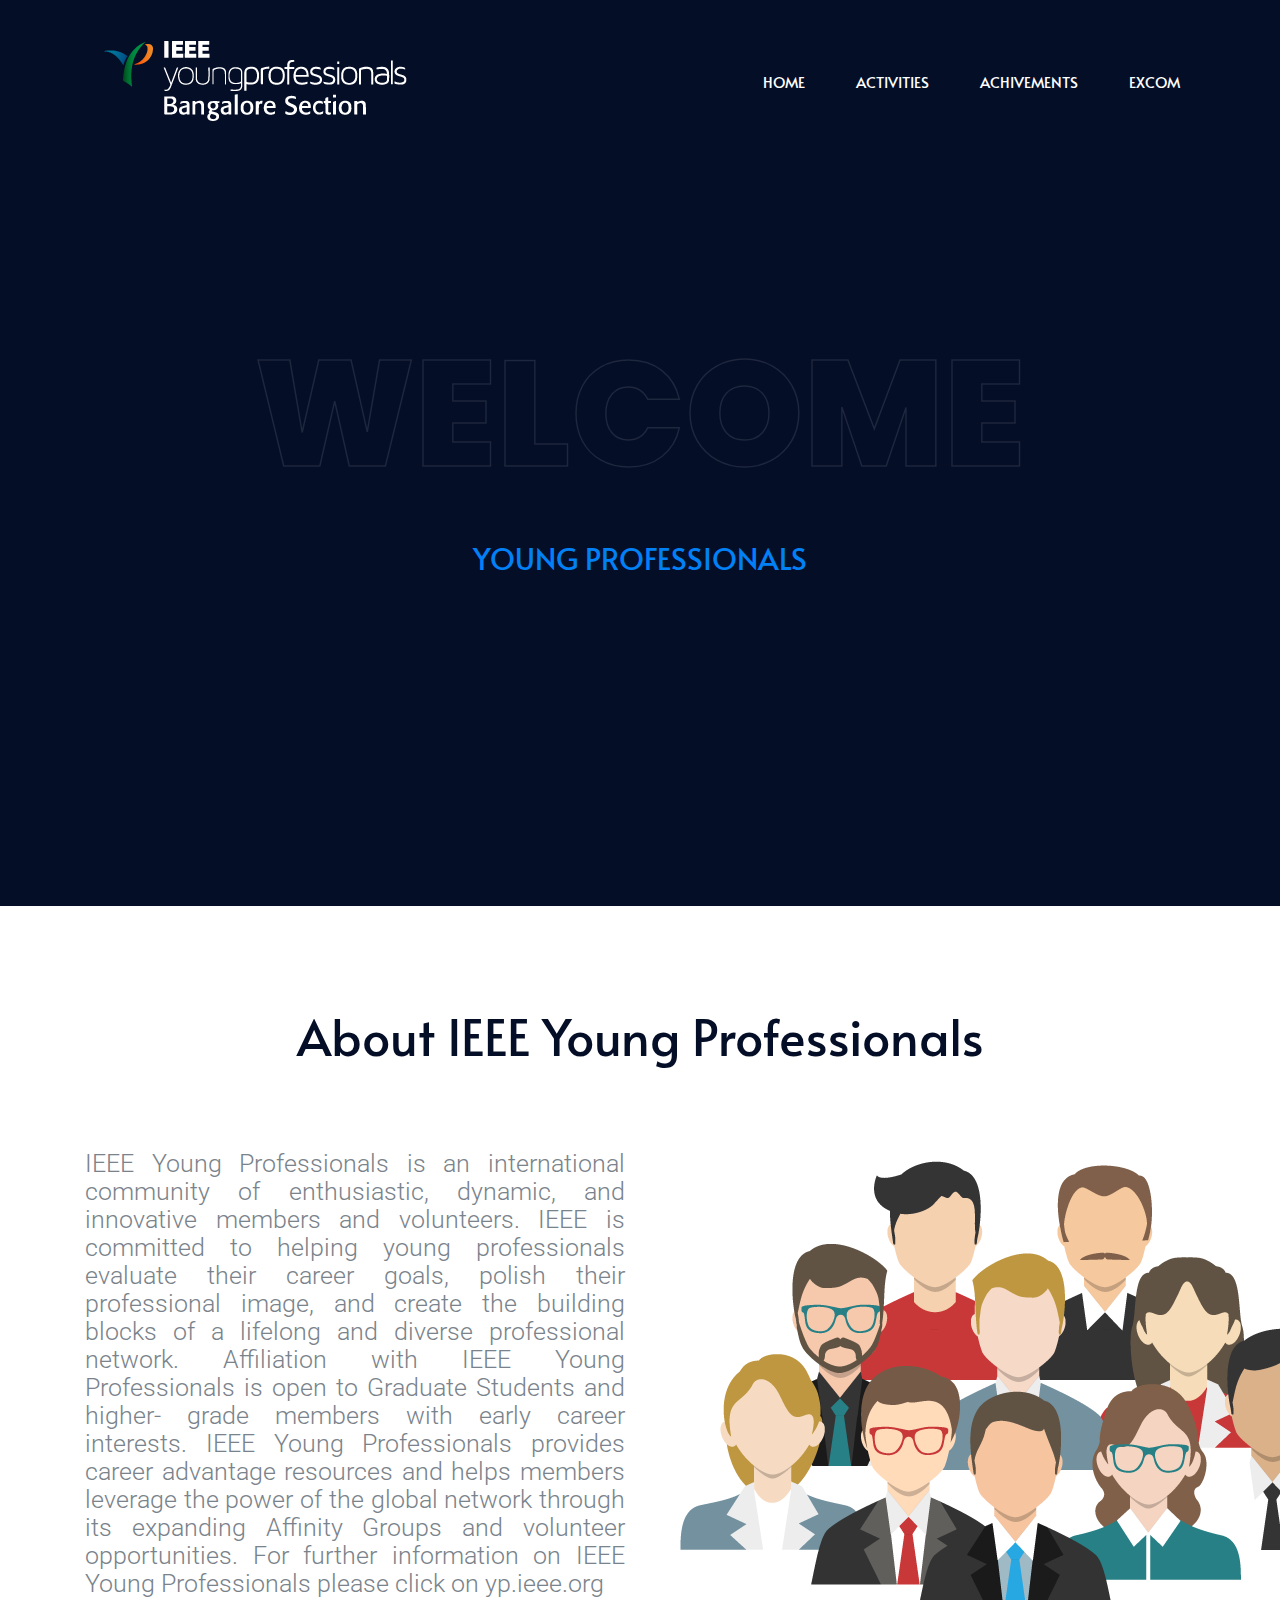
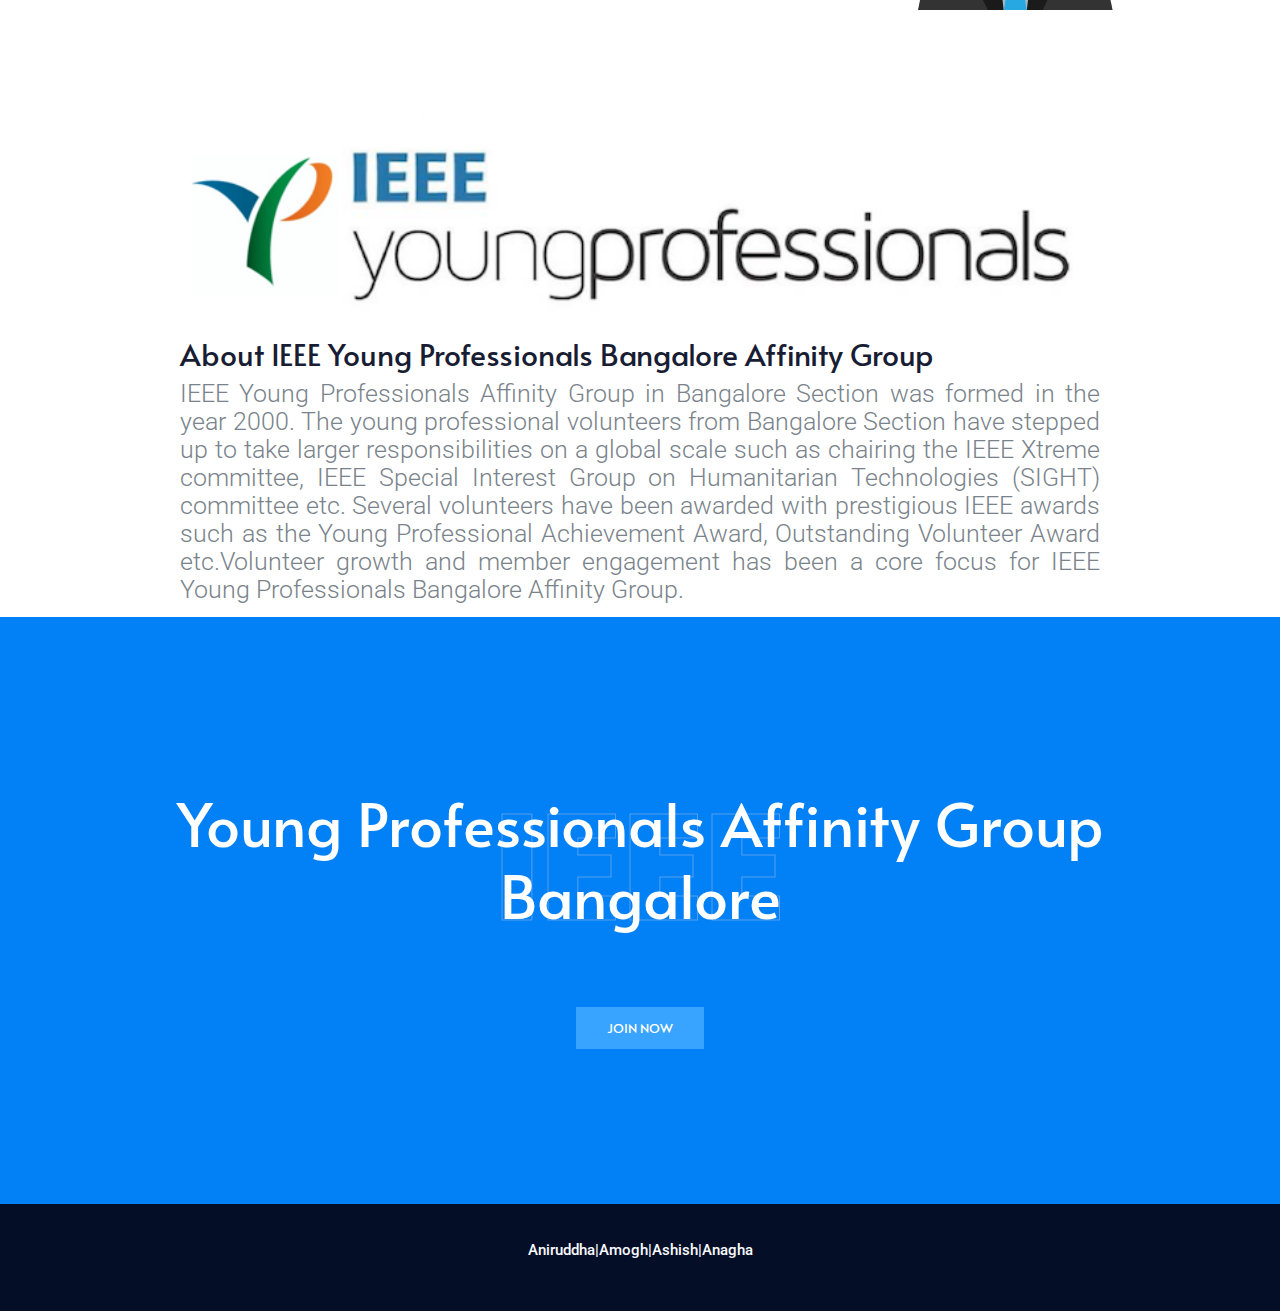
<file: index.html>
<!doctype html>
<html class="no-js" lang="zxx">

<head>
  <meta charset="utf-8">
  <meta name="viewport" content="width=device-width  ">
  <meta name="description" content="IEEE website">
  <meta name="keywords" content="xyz">
  <meta name="author" content="amogh">
    <!-- <link rel="manifest" href="site.webmanifest"> -->
    <!-- Place favicon.ico in the root directory -->

    <!-- CSS here -->
    <link rel="stylesheet" href="css/bootstrap.min.css">
    <link rel="stylesheet" href="css/owl.carousel.min.css">
    <link rel="stylesheet" href="css/magnific-popup.css">
    <link rel="stylesheet" href="css/font-awesome.min.css">
    <link rel="stylesheet" href="css/themify-icons.css">
    <link rel="stylesheet" href="css/nice-select.css">
    <link rel="stylesheet" href="css/flaticon.css">
    <link rel="stylesheet" href="css/gijgo.css">
    <link rel="stylesheet" href="css/animate.min.css">
    <link rel="stylesheet" href="css/slick.css">
    <link rel="stylesheet" href="css/slicknav.css">
    <link rel="stylesheet" href="css/style.css">
    <!-- <link rel="stylesheet" href="css/responsive.css"> -->
</head>

<body>
  <!-- header-start -->
  <header>
      <div class="header-area ">
          <div id="sticky-header" class="main-header-area">
              <div class="container-fluid">
                  <div class="row align-items-center">
                      <div class="col-xl-3 col-lg-2">
                          <div class="logo">
                              <a href="index.html">
                                  <img src="ieee imgs\Asset1.png">

                              </a>
                          </div>
                      </div>
                      <div class="col-xl-9 col-lg-10">
                          <div class="main-menu  d-none d-lg-block text-right">
                              <nav>
                                  <ul id="navigation">

                                      <ul id="navigation">
                                          <li><a class="home" href="index.html">HOME</a></li>
                                          <li><a class="active" href="Activities1.html">ACTIVITIES</a></li>
                                            <li><a href="Achivements_And_Awards1.html">ACHIVEMENTS</a></li>
                                          <li><a href="excom1.html">EXCOM</a></li>
                                        </ul>
                                  </ul>
                              </nav>
                          </div>
                      </div>
                      <div class="col-12">
                          <div class="mobile_menu d-block d-lg-none"></div>
                      </div>
                  </div>
                </div>
          </div>
      </div>
  </header>
  <!-- header-end -->

  <!-- bradcam_area  -->
  <div class="bradcam_area bradcam_bg_1">
    <div class="container">
      <div class="row">
        <div class="col-xl-12">
          <div class="bradcam_text text-center1">

          </div>
        </div>
      </div>
    </div>
  </div>
  <!-- /bradcam_area  -->
  <!-- slider_area_start -->
   <div class="slider_area">
       <div class="single_slider  d-flex align-items-center slider_bg_1">
           <div class="outline_text d-none d-lg-block">
                   WELCOME
           </div>
           <div class="container">
               <div class="row align-items-center justify-content-center">
                   <div class="col-xl-12">
                       <div class="slider_text text-center">
                           <span>YOUNG PROFESSIONALS</span>
                           <h3>

                           </h3>
                       </div>
                   </div>
               </div>
           </div>
       </div>
   </div>
   <!-- slider_area_end -->

    <div class="about_wrap_area">
        <div class="container">
            <div class="row justify-content-center">
                <div class="col-lg-11">
                    <div class="about_heading text-center">
                        <h3>About IEEE Young Professionals</h3>
                    </div>
                </div>
            </div>
            <div class="about_info_wrap">
                <div class="row">
                    <div class="col-lg-6">
                        <div class="single_info">
                            <p>
                              IEEE Young Professionals is an international community of enthusiastic, dynamic,
                              and innovative members and volunteers. IEEE is committed to helping young
                              professionals evaluate their career goals, polish their professional image, and
                              create the building blocks of a lifelong and diverse professional network.
                              Affiliation with IEEE Young Professionals is open to Graduate Students and higher-
                              grade members with early career interests. IEEE Young Professionals provides

                              career advantage resources and helps members leverage the power of the global
                              network through its expanding Affinity Groups and volunteer opportunities.
                              For further information on IEEE Young Professionals please click on yp.ieee.org</p>
                        </div>
                    </div>
                    <div class="col-lg-6">
                        <div class="single_info">
                            <img src="ieee imgs\team-transparent-professional-5.png" alt="">
                        </div>
                    </div>
                </div>
                <div class="row justify-content-center">
                    <div class="col-lg-10">
                        <div class="about_banner">
                            <img src="ieee imgs\IEEE-YP-Banner-cropped.png" alt="">
                            <h2>About IEEE Young Professionals Bangalore Affinity Group<h2>
                              <p>
                                  IEEE Young Professionals Affinity Group in Bangalore Section was formed in the
                                  year 2000. The young professional volunteers from Bangalore Section have
                                  stepped up to take larger responsibilities on a global scale such as chairing the
                                  IEEE Xtreme committee, IEEE Special Interest Group on Humanitarian
                                  Technologies (SIGHT) committee etc. Several volunteers have been awarded with
                                  prestigious IEEE awards such as the Young Professional Achievement Award,
                                  Outstanding Volunteer Award etc.Volunteer growth and member engagement
                                  has been a core focus for IEEE Young Professionals Bangalore Affinity Group.</p>
                        </div>
                    </div>
                </div>
            </div>
        </div>
    </div>
  <!-- /testimonial_area  -->

    <!-- discuss_projects_start  -->
    <div class="discuss_projects">
            <div class="outline_text white project d-none d-lg-block">
                  IEEE
            </div>
        <div class="container">
            <div class="row">
                <div class="col-xl-12">
                    <div class="project_text text-center">
                        <h3>Young Professionals Affinity Group Bangalore</h3>
                        <div class="right-box">
                        <span class="right-title"><br></span>
                         <button type="button" class="genric-btn info" onclick="window.location.href='https://www.ieee.org/membership/join/index.html'">JOIN NOW</button>

                        </div>
                    </div>
                </div>
            </div>
        </div>
    </div>
    <!-- discuss_projects_end  -->


    <!-- footer start -->
    <footer class="footer">
            <div class="footer_top">
                <div class="container">
                    <div class="row">
                        <div class="col-xl-4 col-md-6 col-lg-4">
                            <div class="footer_widget">
                               <div class="logo_footer">
                                   <a href="index.html"></a>
                               </div>
                             </div>
                        </div>
                      </div>
                </div>
            </div>
            <div class="copy-right_text">
                <div class="container">
                    <div class="row">
                        <div class="col-xl-12">
                            <p class="copy_right text-center">

Aniruddha|Amogh|Ashish|Anagha<script></script>
                            </p>
                        </div>
                    </div>
                </div>
            </div>
        </footer>
    <!--/ footer end  -->

    <!-- JS here -->
    <script src="js/vendor/modernizr-3.5.0.min.js"></script>
    <script src="js/vendor/jquery-1.12.4.min.js"></script>
    <script src="js/popper.min.js"></script>
    <script src="js/bootstrap.min.js"></script>
    <script src="js/owl.carousel.min.js"></script>
    <script src="js/isotope.pkgd.min.js"></script>
    <script src="js/ajax-form.js"></script>
    <script src="js/waypoints.min.js"></script>
    <script src="js/jquery.counterup.min.js"></script>
    <script src="js/imagesloaded.pkgd.min.js"></script>
    <script src="js/scrollIt.js"></script>
    <script src="js/jquery.scrollUp.min.js"></script>
    <script src="js/wow.min.js"></script>
    <script src="js/nice-select.min.js"></script>
    <script src="js/jquery.slicknav.min.js"></script>
    <script src="js/jquery.magnific-popup.min.js"></script>
    <script src="js/plugins.js"></script>
    <script src="js/gijgo.min.js"></script>

    <!--contact js-->
    <script src="js/contact.js"></script>
    <script src="js/jquery.ajaxchimp.min.js"></script>
    <script src="js/jquery.form.js"></script>
    <script src="js/jquery.validate.min.js"></script>
    <script src="js/mail-script.js"></script>

    <script src="js/main.js"></script>
</body>

</html>
</file>
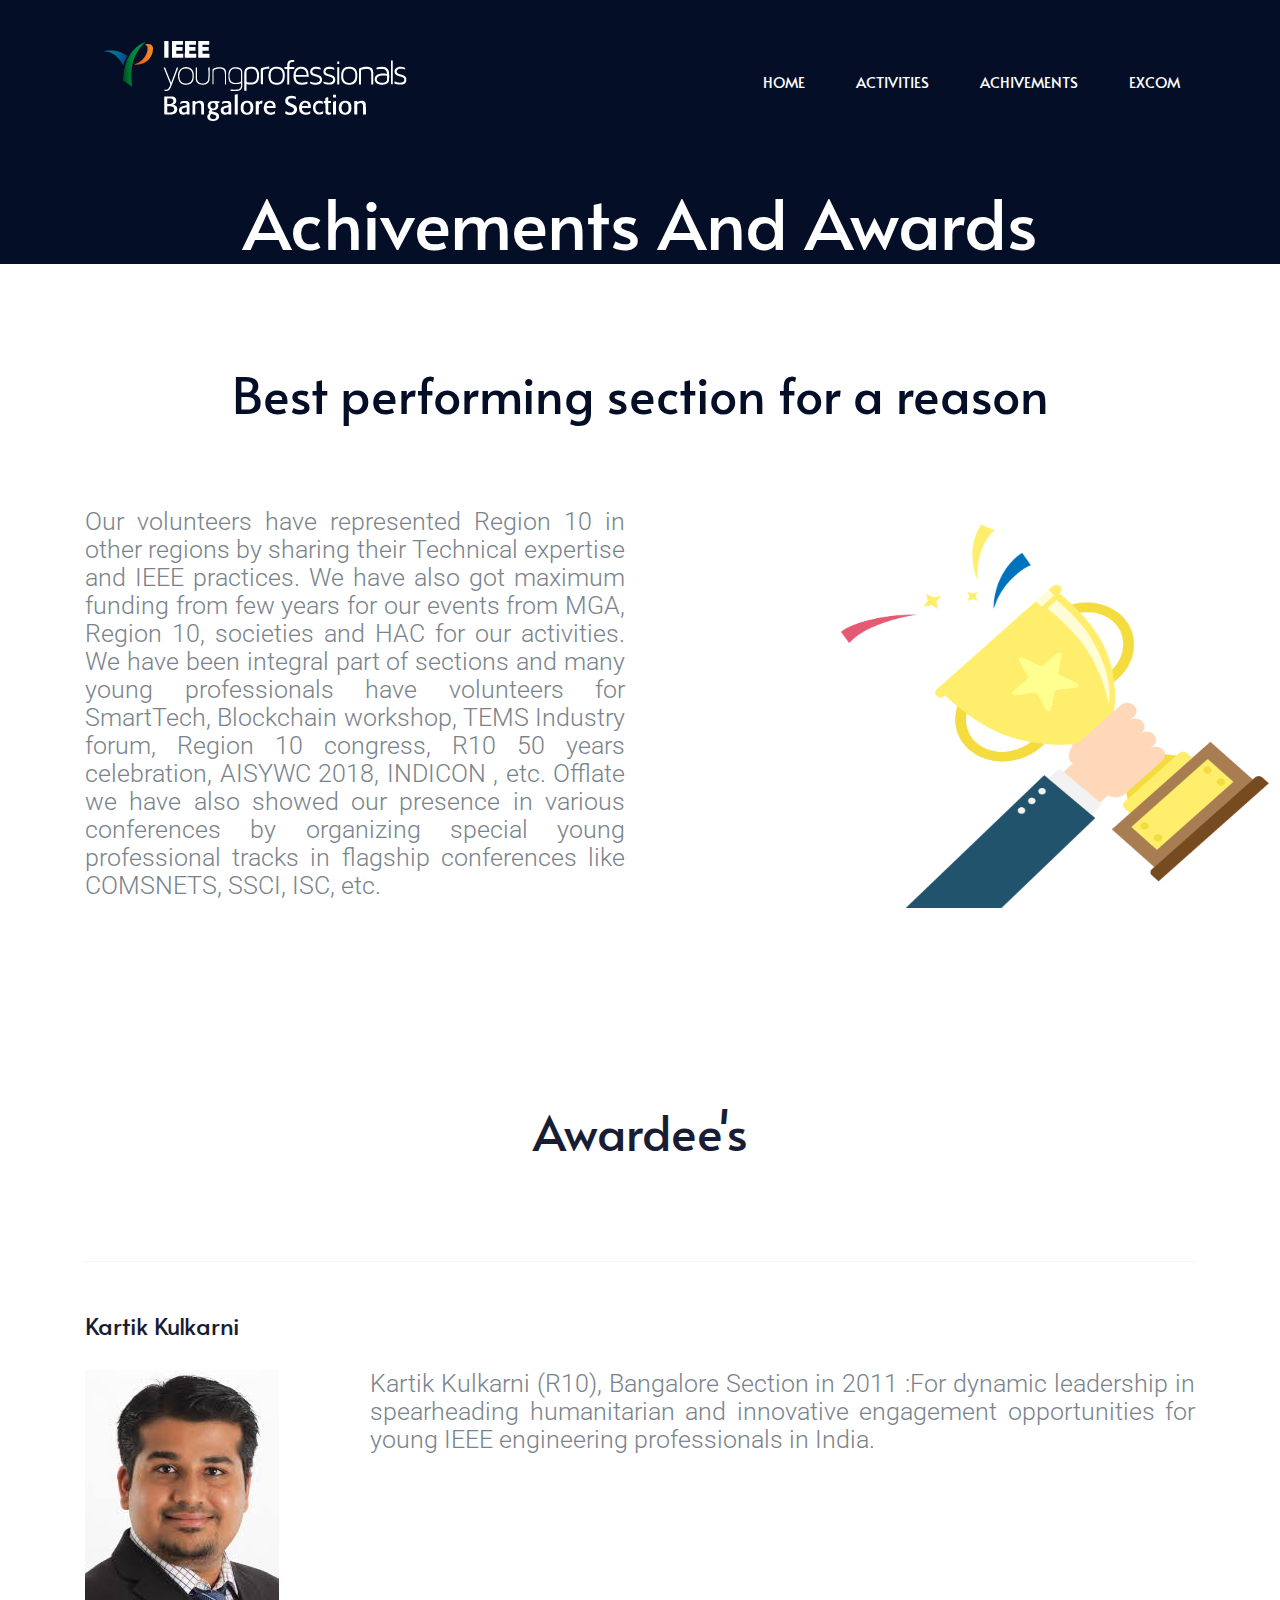
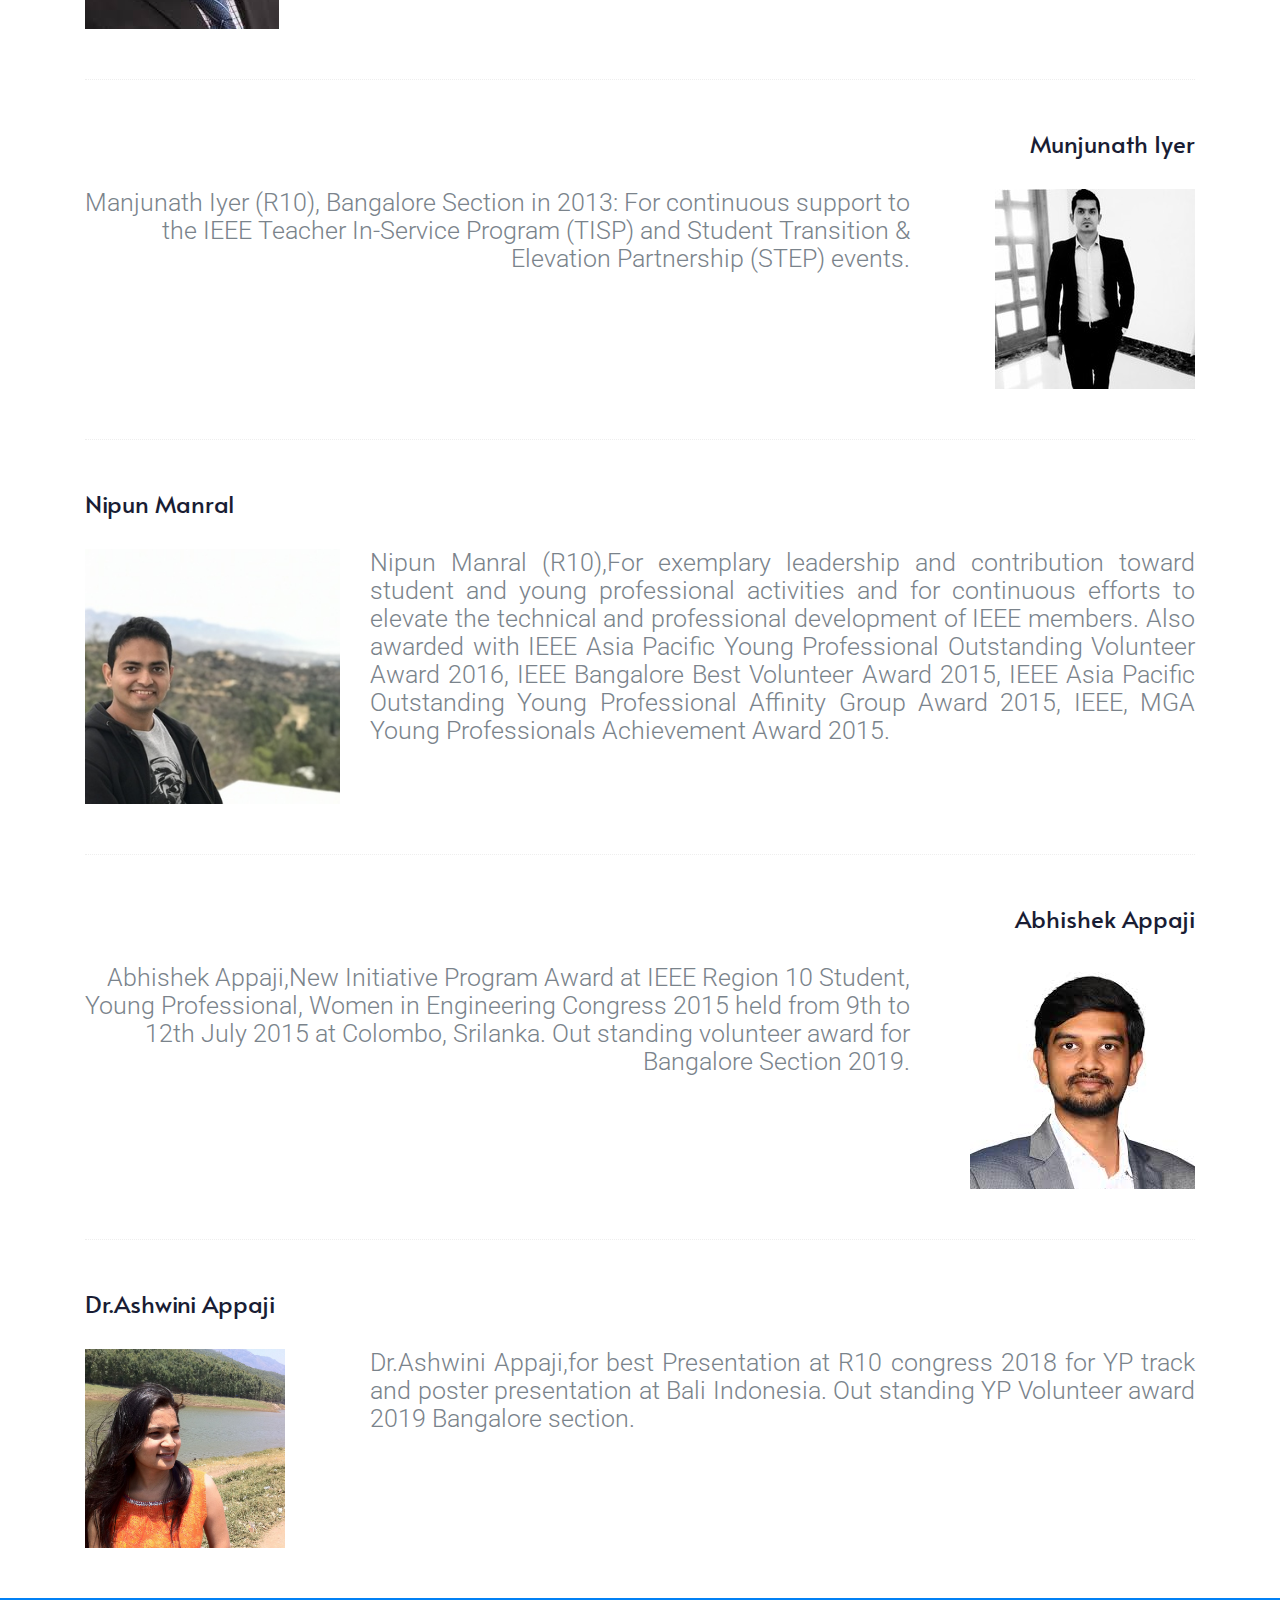
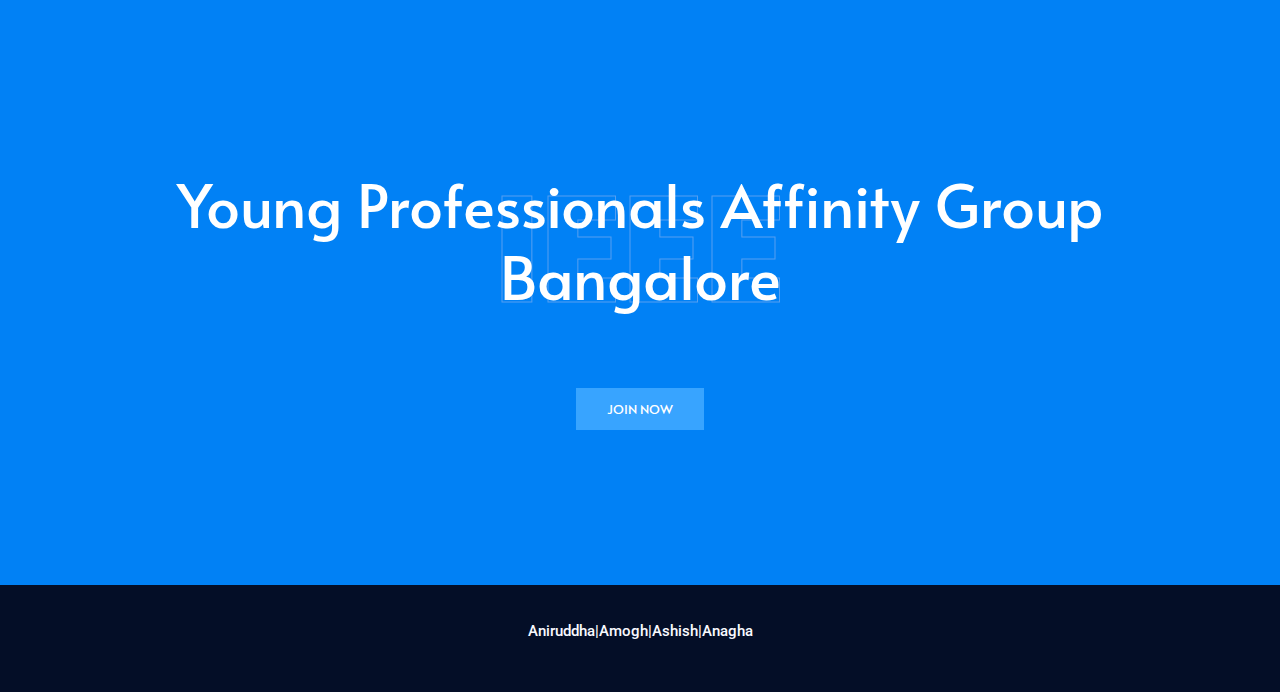
<file: Achivements_And_Awards1.html>
<!doctype html>
<html class="no-js" lang="zxx">

<head>
	<meta charset="utf-8">
	<meta http-equiv="x-ua-compatible" content="ie=edge">
	<title>Achivements And Awards</title>
	<meta name="description" content="">
	<meta name="viewport" content="width=device-width, initial-scale=1">

	<!-- <link rel="manifest" href="site.webmanifest"> -->
	<!-- Place favicon.ico in the root directory -->

	<!-- CSS here -->
	<link rel="stylesheet" href="css/bootstrap.min.css">
	<link rel="stylesheet" href="css/owl.carousel.min.css">
	<link rel="stylesheet" href="css/magnific-popup.css">
	<link rel="stylesheet" href="css/font-awesome.min.css">
	<link rel="stylesheet" href="css/themify-icons.css">
	<link rel="stylesheet" href="css/nice-select.css">
	<link rel="stylesheet" href="css/flaticon.css">
	<link rel="stylesheet" href="css/gijgo.css">
	<link rel="stylesheet" href="css/animate.min.css">
	<link rel="stylesheet" href="css/slicknav.css">
	<link rel="stylesheet" href="css/style.css">
	<!-- <link rel="stylesheet" href="css/responsive.css"> -->
</head>

<body>
	<!--[if lte IE 9]>
            <p class="browserupgrade">You are using an <strong>outdated</strong> browser. Please <a href="https://browsehappy.com/">upgrade your browser</a> to improve your experience and security.</p>
        <![endif]-->

				<header>
			      <div class="header-area ">
			          <div id="sticky-header" class="main-header-area">
			              <div class="container-fluid">
			                  <div class="row align-items-center">
			                      <div class="col-xl-3 col-lg-2">
			                          <div class="logo">
			                              <a href="index.html">
			                                    <img src="ieee imgs\Asset1.png">

			                              </a>
			                          </div>
			                      </div>
			                      <div class="col-xl-9 col-lg-10">
			                          <div class="main-menu  d-none d-lg-block text-right">
			                              <nav>
			                                  <ul id="navigation">

			                                      <ul id="navigation">
			                                          <li><a class="home" href="index.html">HOME</a></li>
			                                          <li><a class="active" href="Activities1.html">ACTIVITIES</a></li>
			                                            <li><a href="Achivements_And_Awards1.html">ACHIVEMENTS</a></li>
			                                          <li><a href="excom1.html">EXCOM</a></li>
			                                        </ul>
			                                  </ul>
			                              </nav>
			                          </div>
			                      </div>
			                      <div class="col-12">
			                          <div class="mobile_menu d-block d-lg-none"></div>
			                      </div>
			                  </div>
			                </div>
			          </div>
			      </div>
			  </header>
			  <!-- header-end -->





		<!-- bradcam_area  -->
		<div class="bradcam_area bradcam_bg_1">
			<div class="container">
				<div class="row">
					<div class="col-xl-12">
						<div class="bradcam_text text-center">
							<h3>Achivements And Awards</h3>
						</div>
					</div>
				</div>
			</div>
		</div>
		<!-- /bradcam_area  -->
		<div class="about_wrap_area">
		        <div class="container">
		            <div class="row justify-content-center">
		                <div class="col-lg-11">
		                    <div class="about_heading text-center">
		                        <h3>Best performing section for a reason</h3>
		                    </div>
		                </div>
		            </div>
		            <div class="about_info_wrap">
		                <div class="row">
		                    <div class="col-lg-6">
		                        <div class="single_info">
		                            <p>
																	Our volunteers have represented Region 10 in other regions by sharing their Technical expertise and IEEE practices. We have also got maximum funding from few years for our events from MGA, Region 10, societies and HAC for our activities. We have been integral part of sections and many young professionals have volunteers for SmartTech, Blockchain workshop, TEMS Industry forum, Region 10 congress, R10 50 years celebration, AISYWC 2018, INDICON , etc. Offlate we have also showed our presence in various conferences by organizing special young professional tracks in flagship conferences like COMSNETS, SSCI, ISC, etc.
</p>
		                        </div>
		                    </div>
		                    <div class="col-lg-6">
		                        <div class="single_info">
		                            <img src="ieee imgs\12.png" height="400px" width="800px">
		                        </div>
		                    </div>
		                </div>
										 </div>
										  </div>
											 </div>

	<!-- Start Sample Area -->
	<section class="sample-text-area">
		<div class="container box_1170">
			<h3 class="text-heading">Awardee's</h3>

		</div>
	</section>
	<!-- End Sample Area -->



	<!-- Start Align Area -->
	<div class="whole-wrap">
		<div class="container box_1170">
			<div class="section-top-border">
				<h3 class="mb-30">Kartik Kulkarni</h3>
				<div class="row">
					<div class="col-md-3">
						<img src="ieee imgs\kartik kulk.jpg" alt="" class="img-fluid">
					</div>
					<div class="col-md-9 mt-sm-20">
						<p>	Kartik Kulkarni (R10), Bangalore Section in 2011 :For dynamic leadership in
			spearheading humanitarian and innovative engagement opportunities for young
			IEEE engineering professionals in India.</p>
					</div>
				</div>
			</div>
			<div class="section-top-border text-right">
				<h3 class="mb-30">Munjunath Iyer</h3>
				<div class="row">
					<div class="col-md-9">
						<p class="text-right">Manjunath Iyer (R10), Bangalore Section in 2013: For continuous support to the
						IEEE Teacher In-Service Program (TISP) and Student Transition & Elevation
						Partnership (STEP) events.
</p>
					</div>
					<div class="col-md-3">
						<img src="ieee imgs\manju iyer.jpg" alt="" class="img-fluid">
					</div>
				</div>
			</div>
		</div>
	</div>
	<div class="whole-wrap">
		<div class="container box_1170">
			<div class="section-top-border">
				<h3 class="mb-30">Nipun Manral</h3>
				<div class="row">
					<div class="col-md-3">
						<img src="ieee imgs\Nipun Manral.jpg" alt="" class="img-fluid">
					</div>
					<div class="col-md-9 mt-sm-20">
						<p>	Nipun Manral (R10),For exemplary leadership and
contribution toward student and young professional activities and for continuous
efforts to elevate the technical and professional development of IEEE members.
Also awarded with IEEE Asia Pacific Young Professional Outstanding Volunteer
Award 2016, IEEE Bangalore Best Volunteer Award 2015, IEEE Asia Pacific
Outstanding Young Professional Affinity Group Award 2015, IEEE, MGA Young
Professionals Achievement Award 2015.</p>
					</div>
				</div>
			</div>
			<div class="section-top-border text-right">
				<h3 class="mb-30">Abhishek Appaji</h3>
				<div class="row">
					<div class="col-md-9">
						<p class="text-right">Abhishek Appaji,New Initiative Program Award at IEEE Region 10 Student,
Young Professional, Women in Engineering Congress 2015 held from 9th to 12th
July 2015 at Colombo, Srilanka. Out standing volunteer award for Bangalore
Section 2019.
	</p>
					</div>
					<div class="col-md-3">
						<img src="ieee imgs\Abhishek Appaji.jpg" alt="" class="img-fluid">
					</div>
				</div>
			</div>
			<div class="section-top-border">
				<h3 class="mb-30">Dr.Ashwini Appaji</h3>
				<div class="row">
					<div class="col-md-3">
						<img src="ieee imgs\ashfinal.jpg" alt="" class="img-fluid"width="200" height="200">
					</div>
					<div class="col-md-9 mt-sm-20">
						<p>	Dr.Ashwini Appaji,for best Presentation at R10 congress 2018 for YP track and
poster presentation at Bali Indonesia. Out standing YP Volunteer award 2019
Bangalore section.</p>
					</div>
				</div>
			</div>
		</div>
	</div>
	<!-- discuss_projects_start  -->
	<div class="discuss_projects">
					<div class="outline_text white project d-none d-lg-block">
								IEEE
					</div>
			<div class="container">
					<div class="row">
							<div class="col-xl-12">
									<div class="project_text text-center">
											<h3>Young Professionals Affinity Group Bangalore</h3>
											<div class="right-box">
											<span class="right-title"><br></span>
											 <button type="button" class="genric-btn info" onclick="window.location.href='https://www.ieee.org/membership/join/index.html'">JOIN NOW</button>
											</div>
									</div>
							</div>
					</div>
			</div>
	</div>
	<!-- discuss_projects_end  -->

    <!-- footer start -->
		<footer class="footer">
						<div class="footer_top">
								<div class="container">
										<div class="row">
												<div class="col-xl-4 col-md-6 col-lg-4">
														<div class="footer_widget">
															 <div class="logo_footer">
																	 <a href="index.html"></a>
															 </div>
														 </div>
												</div>
											</div>
								</div>
						</div>
						<div class="copy-right_text">
								<div class="container">
										<div class="row">
												<div class="col-xl-12">
														<p class="copy_right text-center">
														Aniruddha|Amogh|Ashish|Anagha<script></script>
														</p>
												</div>
										</div>
								</div>
						</div>
				</footer>

	<!-- JS here -->
	<script src="js/vendor/modernizr-3.5.0.min.js"></script>
	<script src="js/vendor/jquery-1.12.4.min.js"></script>
	<script src="js/popper.min.js"></script>
	<script src="js/bootstrap.min.js"></script>
	<script src="js/owl.carousel.min.js"></script>
	<script src="js/isotope.pkgd.min.js"></script>
	<script src="js/ajax-form.js"></script>
	<script src="js/waypoints.min.js"></script>
	<script src="js/jquery.counterup.min.js"></script>
	<script src="js/imagesloaded.pkgd.min.js"></script>
	<script src="js/scrollIt.js"></script>
	<script src="js/jquery.scrollUp.min.js"></script>
	<script src="js/wow.min.js"></script>
	<script src="js/nice-select.min.js"></script>
	<script src="js/jquery.slicknav.min.js"></script>
	<script src="js/jquery.magnific-popup.min.js"></script>
	<script src="js/plugins.js"></script>
	<script src="js/gijgo.min.js"></script>

	<!--contact js-->
	<script src="js/contact.js"></script>
	<script src="js/jquery.ajaxchimp.min.js"></script>
	<script src="js/jquery.form.js"></script>
	<script src="js/jquery.validate.min.js"></script>
	<script src="js/mail-script.js"></script>

	<script src="js/main.js"></script>
    <script>
        $('#datepicker').datepicker({
            iconsLibrary: 'fontawesome',
            icons: {
             rightIcon: '<span class="fa fa-caret-down"></span>'
         }
        });
        $('#datepicker2').datepicker({
            iconsLibrary: 'fontawesome',
            icons: {
             rightIcon: '<span class="fa fa-caret-down"></span>'
         }

        });
    </script>
</body>
</html>
</file>
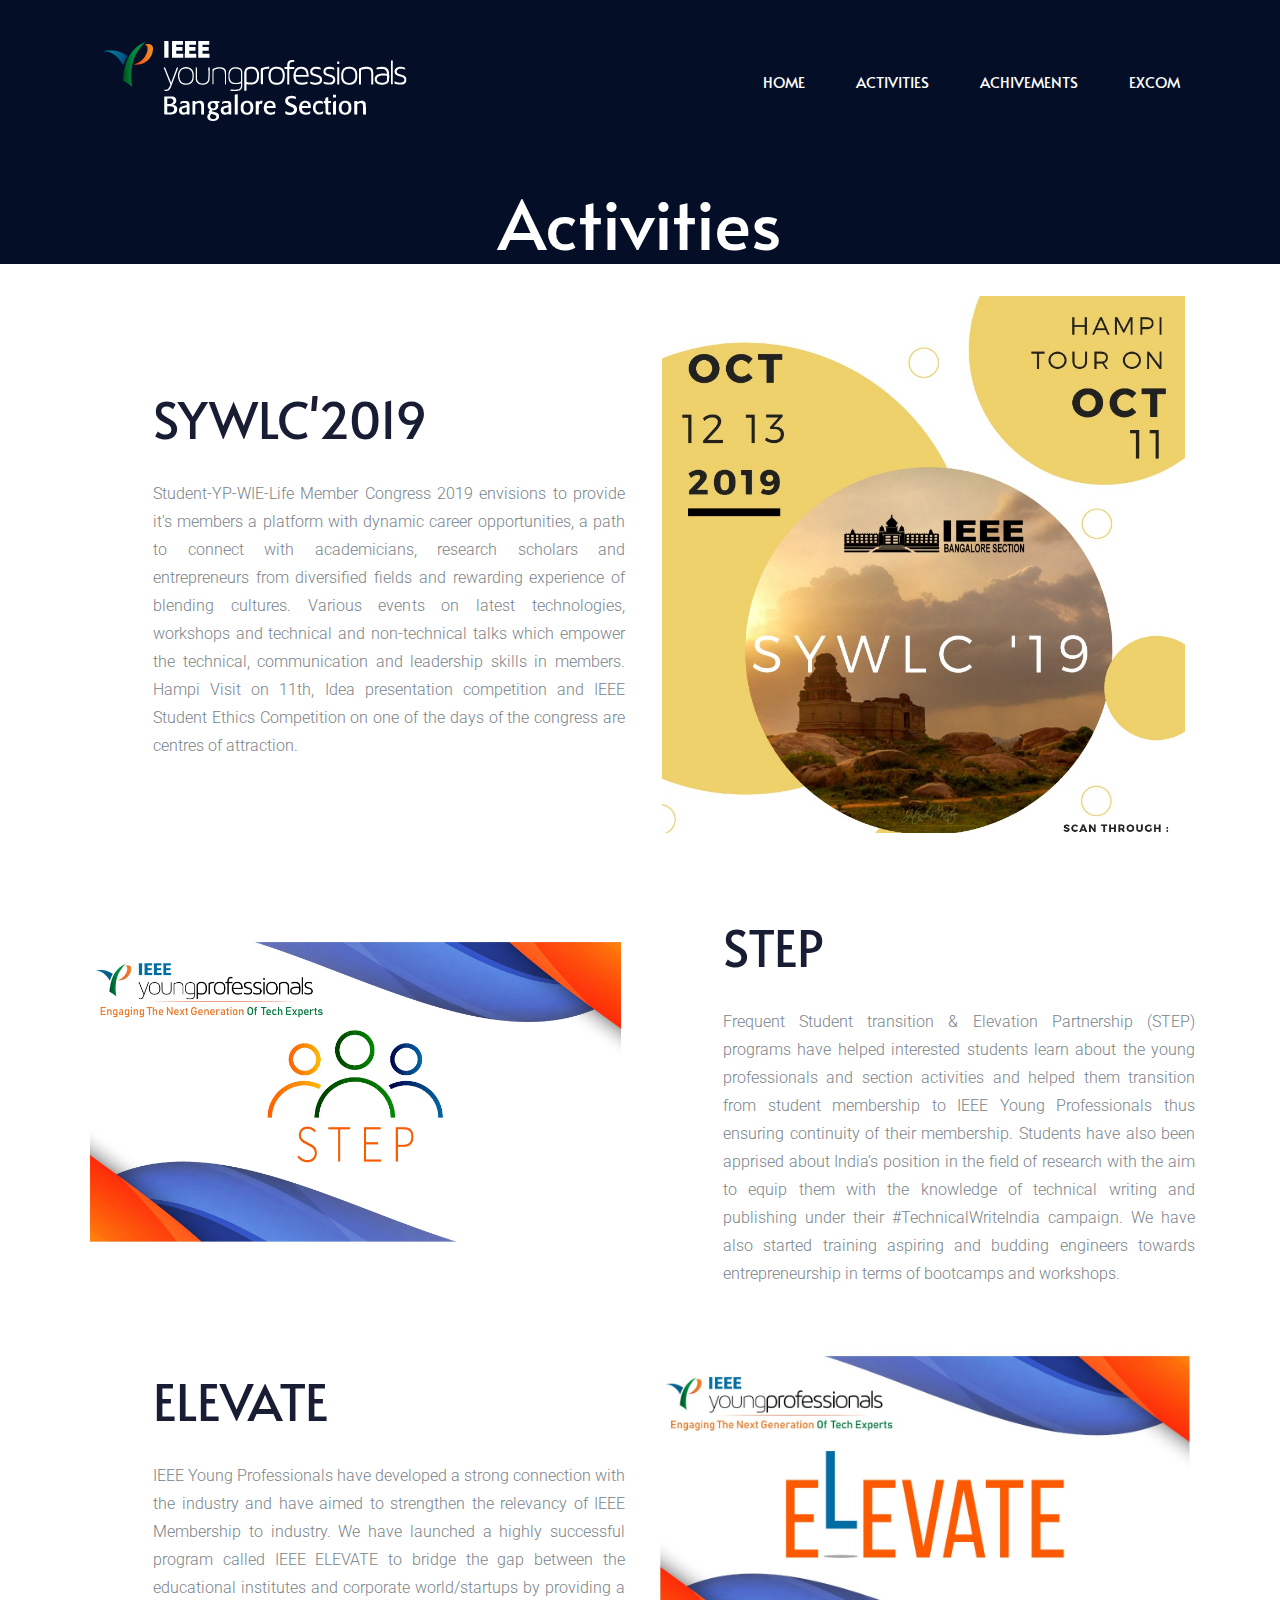
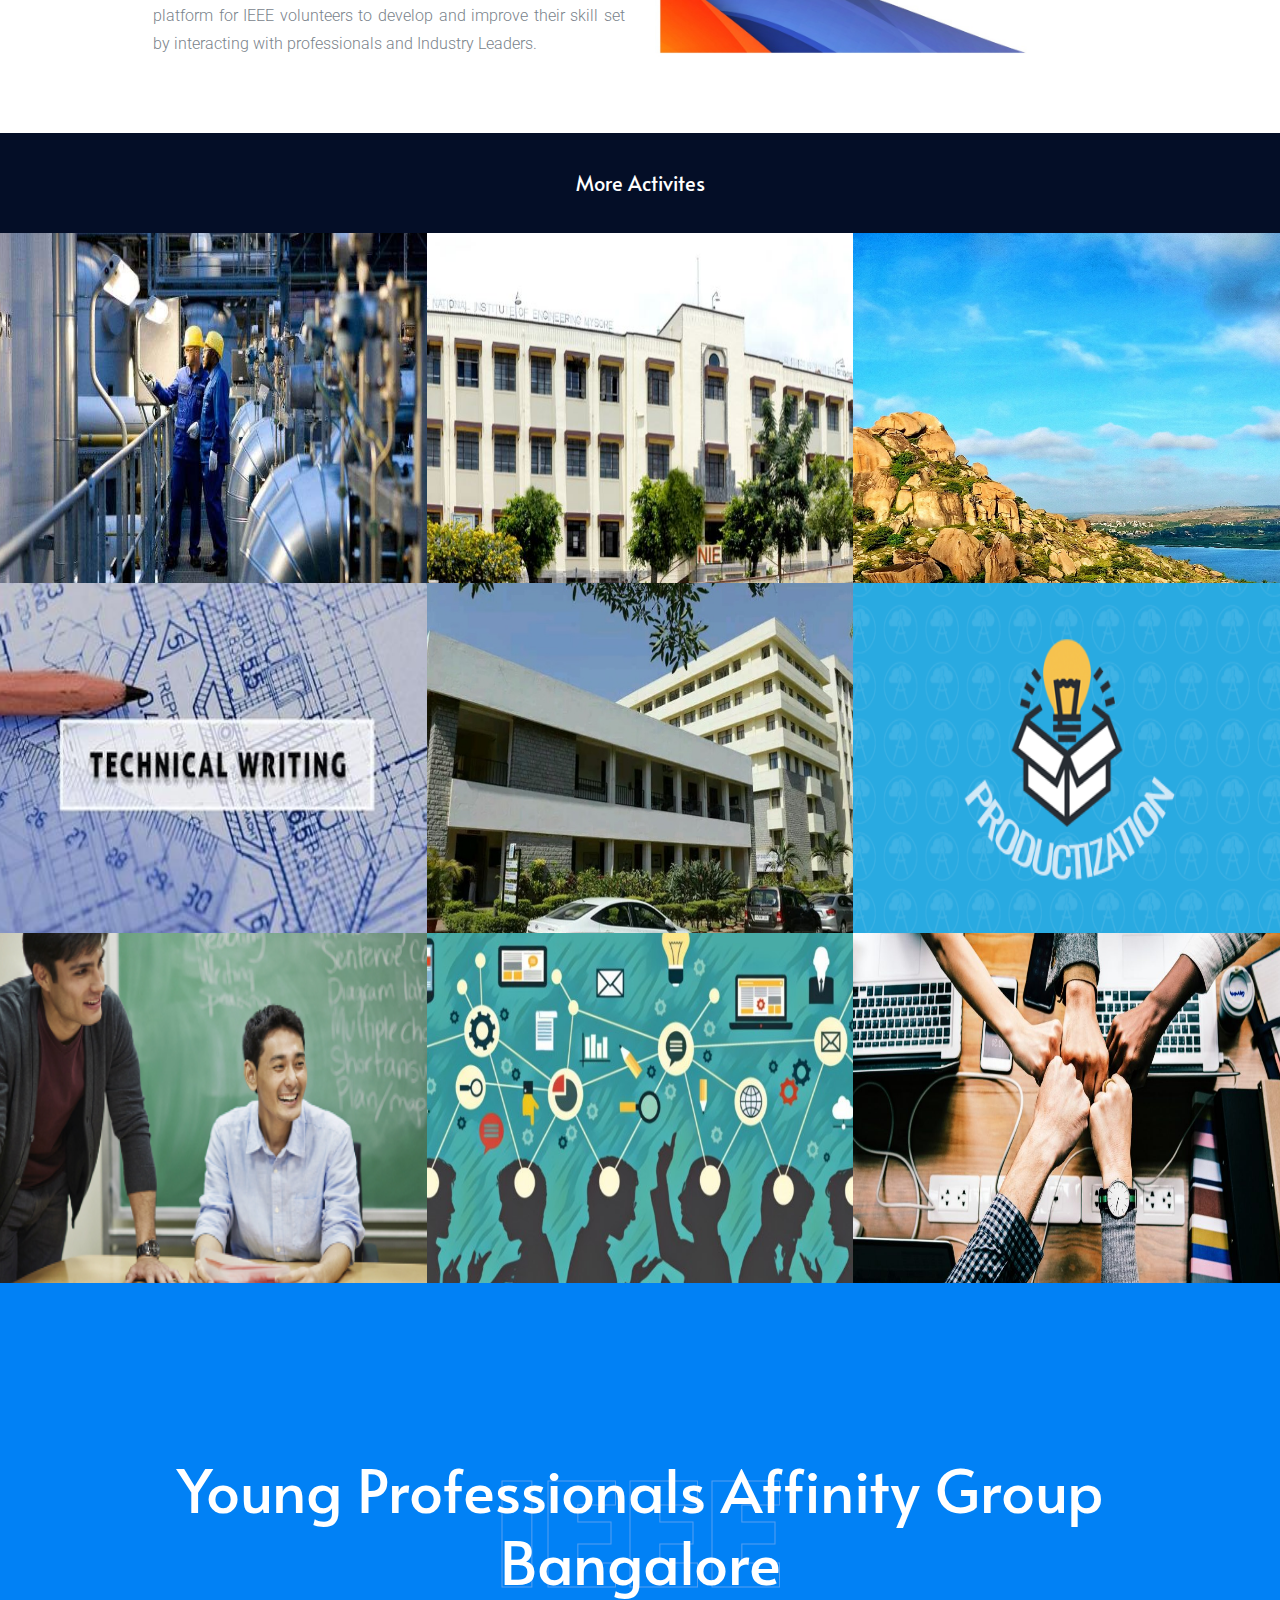
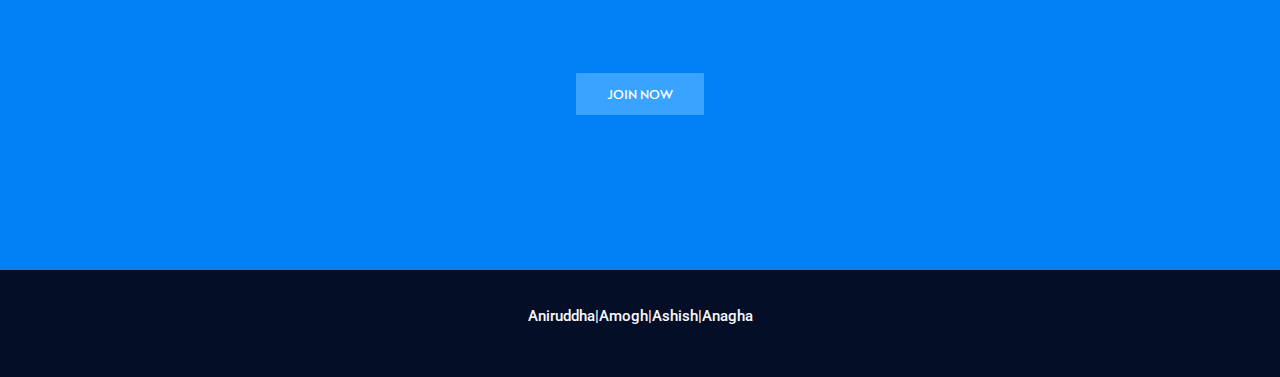
<file: Activities1.html>
<!doctype html>
<html class="no-js" lang="zxx">

<head>
    <meta charset="utf-8">
    <meta http-equiv="x-ua-compatible" content="ie=edge">
    <title>Activities</title>
    <meta name="description" content="">
    <meta name="viewport" content="width=device-width, initial-scale=1">

    <!-- <link rel="manifest" href="site.webmanifest"> -->
    <!-- Place favicon.ico in the root directory -->

    <!-- CSS here -->
    <link rel="stylesheet" href="css/bootstrap.min.css">
    <link rel="stylesheet" href="css/owl.carousel.min.css">
    <link rel="stylesheet" href="css/magnific-popup.css">
    <link rel="stylesheet" href="css/font-awesome.min.css">
    <link rel="stylesheet" href="css/themify-icons.css">
    <link rel="stylesheet" href="css/nice-select.css">
    <link rel="stylesheet" href="css/flaticon.css">
    <link rel="stylesheet" href="css/gijgo.css">
    <link rel="stylesheet" href="css/animate.min.css">
    <link rel="stylesheet" href="css/slick.css">
    <link rel="stylesheet" href="css/slicknav.css">
    <link rel="stylesheet" href="css/style.css">
    <!-- <link rel="stylesheet" href="css/responsive.css"> -->
</head>

<body>
    <!--[if lte IE 9]>
            <p class="browserupgrade">You are using an <strong>outdated</strong> browser. Please <a href="https://browsehappy.com/">upgrade your browser</a> to improve your experience and security.</p>
        <![endif]-->

        <header>
            <div class="header-area ">
                <div id="sticky-header" class="main-header-area">
                    <div class="container-fluid">
                        <div class="row align-items-center">
                            <div class="col-xl-3 col-lg-2">
                                <div class="logo">
                                    <a href="index.html">
                                          <img src="ieee imgs\Asset1.png" >

                                    </a>
                                </div>
                            </div>
                            <div class="col-xl-9 col-lg-10">
                                <div class="main-menu  d-none d-lg-block text-right">
                                    <nav>
                                        <ul id="navigation">

                                            <ul id="navigation">
                                                <li><a class="home" href="index.html">HOME</a></li>
                                                <li><a class="active" href="Activities1.html">ACTIVITIES</a></li>
                                                  <li><a href="Achivements_And_Awards1.html">ACHIVEMENTS</a></li>
                                                <li><a href="excom1.html">EXCOM</a></li>
                                              </ul>
                                        </ul>
                                    </nav>
                                </div>
                            </div>
                            <div class="col-12">
                                <div class="mobile_menu d-block d-lg-none"></div>
                            </div>
                        </div>
                      </div>
                </div>
            </div>
        </header>
        <!-- header-end -->

    <!-- bradcam_area  -->
    <div class="bradcam_area">
        <div class="container">
            <div class="row">
                <div class="col-xl-12">
                    <div class="bradcam_text text-center">
                        <h3>Activities</h3>
                    </div>
                </div>
            </div>
        </div>
    </div>




                    <div class="about_area">
                        <div class="container">
                            <div class="row align-items-center">

                                <div class="col-xl-6 col-lg-6">
                                    <div class="about_info">
                                        <h3>SYWLC'2019
                                              </h3>
                                        <p>Student-YP-WIE-Life Member Congress 2019 envisions to provide it's members a platform with dynamic career opportunities, a path to connect with academicians, research scholars and entrepreneurs from diversified fields and rewarding experience of blending cultures. Various events on latest technologies, workshops and technical and non-technical talks which empower the technical, communication and leadership skills in members. Hampi Visit on 11th, Idea presentation competition and IEEE Student Ethics Competition on one of the days of the congress are centres of attraction.
                                    </div>
                                </div>
                                <div class="col-xl-6 col-lg-6">
                                    <div class="about_thumb">
                                        <img src="ieee imgs\sywlcimg.png" alt="">
                                    </div>
                                </div>
                            </div>
                        </div>
                    </div>


        <div class="about_area">
            <div class="container">
                <div class="row align-items-center">
                    <div class="col-xl-6 col-lg-6">
                        <div class="about_thumb">
                            <img src="ieee imgs\STEP2.jpg" alt="">
                        </div>
                    </div>
                    <div class="col-xl-6 col-lg-6">
                        <div class="about_info">
                            <h3>STEP
                                  </h3>
                            <p>Frequent Student transition & Elevation Partnership (STEP) programs have helped interested students learn about the young professionals and section activities and helped them transition from student membership to IEEE Young Professionals thus ensuring continuity of their membership. Students have also been apprised about India’s position in the field of research with the aim to equip them with the knowledge of technical writing and publishing under their #TechnicalWriteIndia campaign. We have also started training aspiring and budding engineers towards entrepreneurship in terms of bootcamps and workshops.
</p>
                        </div>
                    </div>
                </div>
            </div>
        </div>




                <div class="about_area">
                    <div class="container">
                        <div class="row align-items-center">

                            <div class="col-xl-6 col-lg-6">
                                <div class="about_info">
                                    <h3>ELEVATE
                                          </h3>
                                    <p>IEEE Young Professionals have developed a strong connection with the industry and have aimed to strengthen the relevancy of IEEE Membership to industry. We have launched a highly successful program called IEEE ELEVATE to bridge the gap between the educational institutes and corporate world/startups by providing a platform for IEEE volunteers to develop and improve their skill set by interacting with professionals and Industry Leaders.
                                </div>
                            </div>
                            <div class="col-xl-6 col-lg-6">
                                <div class="about_thumb">
                                    <img src="ieee imgs\PHOTO-2020-03-06-00-07-58.jpg" alt="">
                                </div>
                            </div>
                        </div>
                    </div>
                </div>





    <!-- /bradcam_area  -->
    <div class="portfolio_area">
    <div class="more_works text-center">
            <a>More Activites</a>
        </div>





        <!-- <div class="container-fluid p-0"> -->
            <div class="portfolio_wrap">
                <div class=" single_gallery">
                    <div class="thumb">
                        <img src="ieee imgs\5.cms" alt="">
                    </div>
                    <div class="gallery_hover">
                        <div class="hover_inner">

                              <a> <h3>Major Initiatives</h3></a>
                              <span>•Major partnerships with various developer communities
•IEEE societies such as Computer Society, Power and Energy society etc. and have
initiated workshops such as Cyber Physical Workshop Series etc.•Initiated their first annual young professional congress on 28th August 2015 at
Christ University which was followed by their active involvement and organisation
of the IEEE Region 10 Student/ Young-professionals/ Women in Engineering/ Life
Member Congress from 25th-27th August, 2016 as part of IEEE Region10 Fifty
Year Celebrations.•Developed a strong connection with the industry and have aimed to strengthen
the relevancy of IEEE Membership to industry.•Organise numerous industrial visits to ISRO, Nokia, General Electric, CDAC etc.
and various technical workshops spread across a variety of technical areas such as
Machine Learning, Swift, Cloud Computing, Android etc.
A part for ILS, WIECON conference</span>

                        </div>
                    </div>
                </div>
                <div class="single_gallery small_width">
                    <div class="thumb">
                        <img src="ieee imgs\4.jpeg" alt="">
                    </div>
                    <div class="gallery_hover">
                            <div class="hover_inner">

                                    <a> <h3>Technical Writing and Publishing at NIE Mysore</h3></a>
                                    <span>The aim of this event was to provide impart knowledge of technical paper writing
and publishing skills. The workshop also covered current scenario of research in
India, factors to consider for publishing, where to publish, what is academic
writing, ethics in technical writing, publishing, and many more. Since the
workshop was hands-on, it helped them in knowing new platforms that they can
work on.</span>
                            </div>
                        </div>
                </div>
                <div class="single_gallery">
                    <div class="thumb">
                        <img src="ieee imgs\W15_KuntiBetta.jpg" alt="">
                    </div>
                    <div class="gallery_hover">
                            <div class="hover_inner">

                                    <a> <h3>Trekking - Team Building Activity at Kunti Betta</h3></a>
                                    <span>1. The event had received an overwhelming response during the registration
and more than 150 students and young professionals had registered for the
event out of which 65 students and young professionals were finally
selected to be a part of the program.

2. The day passed and it was time for participants to be a part of the trek
which also included river crossing and rappelling. The activity was followed
by a lunch and participants had a chance to interact with each other and
share their experience being a member of IEEE. The lunch was followed by
a small fun event conducted by the trained and the day headed towards
the group photography</span>
                            </div>
                        </div>
                </div>
                <div class=" single_gallery">
                    <div class="thumb">
                        <img src="ieee imgs\6.jpg" alt="">
                    </div>
                    <div class="gallery_hover">
                            <div class="hover_inner">

                                    <a> <h3>Technical Writing and Publishing at SSIT, Tumkur</h3></a>
                                    <span>•This workshop was attended by 60 plus members (including faculties). Students
from different colleges of Tumkur Hub and Bangalore Hub were taken part.
• This workshop was conducted with the view, to encourage students in research
field, and to help faculties in publishing their papers in various conferences so as
pursue their PhD.
•The workshop had two sessions, First and Second. First session was all about
publishing and Second was about writing technical paper. Whole session was
handled by Abhishek Appaji.</span>
                            </div>
                        </div>
                </div>
                <div class="single_gallery">
                    <div class="thumb">
                        <img src="ieee imgs\1.jpeg" alt="">
                    </div>
                    <div class="gallery_hover">
                            <div class="hover_inner">

                                    <a> <h3>Awareness Workshop on Accreditation in Engineering Education at BMSCE</h3></a>
                                    <span>•The aim of this event was to improve the awareness of accreditation in Indian
scenario. There were participants from 12 different Institutes though out
Bangalore section.
•The speaker Abhishek Appaji shared the history of IEEE and Young Professionals
along with the Importance of Educational Activities fund by R10. He also shared
about the various fudding from IEEE for students and faculties.</span>
                            </div>
                        </div>
                </div>
                <div class=" single_gallery small_width">
                    <div class="thumb">
                        <img src="ieee imgs\3.png" alt="">
                    </div>
                    <div class="gallery_hover">
                            <div class="hover_inner">

                                    <a> <h3>Ideation to Productization at BMSCE</h3></a>
                                    <span>•IEEE Ideation to Productization was held on 29th July 2017 at B M S College of
Engineering, Bengaluru. There were Six teams to pitch the ideas on their product
development to the jury of 7 members. There were around 10 IEEE members and
around 40 non-IEEE members.
•Out of 6 pitches 1st prize was awarded to team Beckon with prize money of
Rs.10000/- (team of 5) and 2nd prize was awarded to SARB with Rs.5,000/- (team

of 3) as prize money rest of the 4 teams were given goodies to carry home. The
event had Gala Lunch to all the participants and the guests who joined the event.</span>
                            </div>
                        </div>
                </div>
                <div class="single_gallery">
                    <div class="thumb">
                        <img src="ieee imgs\7.jpg" alt="">
                    </div>
                    <div class="gallery_hover">
                            <div class="hover_inner">

                                    <a> <h3>IEEE Teachers in Service Program (TISP) at SSIT Tumkur</h3></a>
                                    <span>•The event was appreciated for giving overview of hands on practical in
understanding the basic science concepts and designs in engineering. The
students and teacher participants said they felt the techniques were very
complicated whenever they imagined, but at the end these sessions they were
very happy to know the concepts were simple. Conducted by Dr. Ashwini Appaji
and Suraj Revankar</span>
                            </div>
                        </div>
                </div>
                <div class=" single_gallery small_width">
                    <div class="thumb">
                        <img src="ieee imgs\8.jpg" alt="">
                    </div>
                    <div class="gallery_hover">
                            <div class="hover_inner">

                                    <a> <h3>MII Entrepreneurship Bootcamp at BMSCE</h3></a>
                                      <span>1.Participants were provided with an education based on the Massachusetts
Institute of Technology (MIT) framework of Disciplined
2.During the bootcamp, they were pushed to the limits, inspired, challenged by
the faculties, Speakers, MIT GEB Alumni and Mentors from all over world
3.Trained with 24 steps frame work of Disciplined Entrepreneurship discovered by
Prof Bill Aulet of Massachusetts Institute of Technology. Apart from the MIT GEB
alumni, Abhishek Appaji, there were around 30 speakers spanning over 11 days of
the bootcamp.</span>
                            </div>
                        </div>
                </div>


            <div class=" single_gallery">
               <div class="thumb">
                   <img src="ieee imgs\9.jpg" alt="">
               </div>
               <div class="gallery_hover">
                       <div class="hover_inner">

                               <a> <h3>
YP Meetup Agenda</h3></a>
                               <span>8:30 - Registration & Breakfast

9:30 to 12:30 - Bangalore Section AGM

13:00 - Welcome and activities of Young Professionals by Outgoing Chair (2018-2019)

13:30- Falicitation of Execom 2019

13:40- Slate Presentation 2019 and presentation of new Execom

14:00- Address by Incoming Chair (2020)

14:20- Address by past core committee

15:00- Activities and curtain close

location:-MSRIT,Bangalore</span>
                       </div>
                   </div>
           </div>
       </div>


</div>

    <!-- testimonial_area  -->


    <!-- discuss_projects_start  -->
    <div class="discuss_projects">
            <div class="outline_text white project d-none d-lg-block">
                  IEEE
            </div>
        <div class="container">
            <div class="row">
                <div class="col-xl-12">
                    <div class="project_text text-center">
                        <h3>Young Professionals Affinity Group Bangalore</h3>
                        <div class="right-box">
                        <span class="right-title"><br></span>
                         <button type="button" class="genric-btn info" onclick="window.location.href='https://www.ieee.org/membership/join/index.html'">JOIN NOW</button>
                        </div>
                    </div>
                </div>
            </div>
        </div>
    </div>


    <!-- footer start -->
    <footer class="footer">
            <div class="footer_top">
                <div class="container">
                    <div class="row">
                        <div class="col-xl-4 col-md-6 col-lg-4">
                            <div class="footer_widget">
                               <div class="logo_footer">
                                   <a href="index.html">

                                   </a>
                               </div>

                            </div>
                        </div>



                    </div>
                </div>
            </div>
            <div class="copy-right_text">
                <div class="container">
                    <div class="row">
                        <div class="col-xl-12">
                            <p class="copy_right text-center">
                              Aniruddha|Amogh|Ashish|Anagha<script></script>

                            </p>
                        </div>
                    </div>
                </div>
            </div>
        </footer>
    <!--/ footer end  -->

    <!-- JS here -->
    <script src="js/vendor/modernizr-3.5.0.min.js"></script>
    <script src="js/vendor/jquery-1.12.4.min.js"></script>
    <script src="js/popper.min.js"></script>
    <script src="js/bootstrap.min.js"></script>
    <script src="js/owl.carousel.min.js"></script>
    <script src="js/isotope.pkgd.min.js"></script>
    <script src="js/ajax-form.js"></script>
    <script src="js/waypoints.min.js"></script>
    <script src="js/jquery.counterup.min.js"></script>
    <script src="js/imagesloaded.pkgd.min.js"></script>
    <script src="js/scrollIt.js"></script>
    <script src="js/jquery.scrollUp.min.js"></script>
    <script src="js/wow.min.js"></script>
    <script src="js/nice-select.min.js"></script>
    <script src="js/jquery.slicknav.min.js"></script>
    <script src="js/jquery.magnific-popup.min.js"></script>
    <script src="js/plugins.js"></script>
    <script src="js/gijgo.min.js"></script>

    <!--contact js-->
    <script src="js/contact.js"></script>
    <script src="js/jquery.ajaxchimp.min.js"></script>
    <script src="js/jquery.form.js"></script>
    <script src="js/jquery.validate.min.js"></script>
    <script src="js/mail-script.js"></script>

    <script src="js/main.js"></script>
</body>

</html>
</file>
<file: css/themify-icons.css>
@font-face {
	font-family: 'themify';
	src:url('../fonts/themify.eot?-fvbane');
	src:url('../fonts/themify.eot?#iefix-fvbane') format('embedded-opentype'),
		url('../fonts/themify.woff?-fvbane') format('woff'),
		url('../fonts/themify.ttf?-fvbane') format('truetype'),
		url('../fonts/themify.svg?-fvbane#themify') format('svg');
	font-weight: normal;
	font-style: normal;
}

[class^="ti-"], [class*=" ti-"] {
	font-family: 'themify';
	/* speak: none; */
	font-style: normal;
	font-weight: normal;
	font-variant: normal;
	text-transform: none;
	line-height: 1;

	/* Better Font Rendering =========== */
	-webkit-font-smoothing: antialiased;
	-moz-osx-font-smoothing: grayscale;
}

.ti-wand:before {
	content: "\e600";
}
.ti-volume:before {
	content: "\e601";
}
.ti-user:before {
	content: "\e602";
}
.ti-unlock:before {
	content: "\e603";
}
.ti-unlink:before {
	content: "\e604";
}
.ti-trash:before {
	content: "\e605";
}
.ti-thought:before {
	content: "\e606";
}
.ti-target:before {
	content: "\e607";
}
.ti-tag:before {
	content: "\e608";
}
.ti-tablet:before {
	content: "\e609";
}
.ti-star:before {
	content: "\e60a";
}
.ti-spray:before {
	content: "\e60b";
}
.ti-signal:before {
	content: "\e60c";
}
.ti-shopping-cart:before {
	content: "\e60d";
}
.ti-shopping-cart-full:before {
	content: "\e60e";
}
.ti-settings:before {
	content: "\e60f";
}
.ti-search:before {
	content: "\e610";
}
.ti-zoom-in:before {
	content: "\e611";
}
.ti-zoom-out:before {
	content: "\e612";
}
.ti-cut:before {
	content: "\e613";
}
.ti-ruler:before {
	content: "\e614";
}
.ti-ruler-pencil:before {
	content: "\e615";
}
.ti-ruler-alt:before {
	content: "\e616";
}
.ti-bookmark:before {
	content: "\e617";
}
.ti-bookmark-alt:before {
	content: "\e618";
}
.ti-reload:before {
	content: "\e619";
}
.ti-plus:before {
	content: "\e61a";
}
.ti-pin:before {
	content: "\e61b";
}
.ti-pencil:before {
	content: "\e61c";
}
.ti-pencil-alt:before {
	content: "\e61d";
}
.ti-paint-roller:before {
	content: "\e61e";
}
.ti-paint-bucket:before {
	content: "\e61f";
}
.ti-na:before {
	content: "\e620";
}
.ti-mobile:before {
	content: "\e621";
}
.ti-minus:before {
	content: "\e622";
}
.ti-medall:before {
	content: "\e623";
}
.ti-medall-alt:before {
	content: "\e624";
}
.ti-marker:before {
	content: "\e625";
}
.ti-marker-alt:before {
	content: "\e626";
}
.ti-arrow-up:before {
	content: "\e627";
}
.ti-arrow-right:before {
	content: "\e628";
}
.ti-arrow-left:before {
	content: "\e629";
}
.ti-arrow-down:before {
	content: "\e62a";
}
.ti-lock:before {
	content: "\e62b";
}
.ti-location-arrow:before {
	content: "\e62c";
}
.ti-link:before {
	content: "\e62d";
}
.ti-layout:before {
	content: "\e62e";
}
.ti-layers:before {
	content: "\e62f";
}
.ti-layers-alt:before {
	content: "\e630";
}
.ti-key:before {
	content: "\e631";
}
.ti-import:before {
	content: "\e632";
}
.ti-image:before {
	content: "\e633";
}
.ti-heart:before {
	content: "\e634";
}
.ti-heart-broken:before {
	content: "\e635";
}
.ti-hand-stop:before {
	content: "\e636";
}
.ti-hand-open:before {
	content: "\e637";
}
.ti-hand-drag:before {
	content: "\e638";
}
.ti-folder:before {
	content: "\e639";
}
.ti-flag:before {
	content: "\e63a";
}
.ti-flag-alt:before {
	content: "\e63b";
}
.ti-flag-alt-2:before {
	content: "\e63c";
}
.ti-eye:before {
	content: "\e63d";
}
.ti-export:before {
	content: "\e63e";
}
.ti-exchange-vertical:before {
	content: "\e63f";
}
.ti-desktop:before {
	content: "\e640";
}
.ti-cup:before {
	content: "\e641";
}
.ti-crown:before {
	content: "\e642";
}
.ti-comments:before {
	content: "\e643";
}
.ti-comment:before {
	content: "\e644";
}
.ti-comment-alt:before {
	content: "\e645";
}
.ti-close:before {
	content: "\e646";
}
.ti-clip:before {
	content: "\e647";
}
.ti-angle-up:before {
	content: "\e648";
}
.ti-angle-right:before {
	content: "\e649";
}
.ti-angle-left:before {
	content: "\e64a";
}
.ti-angle-down:before {
	content: "\e64b";
}
.ti-check:before {
	content: "\e64c";
}
.ti-check-box:before {
	content: "\e64d";
}
.ti-camera:before {
	content: "\e64e";
}
.ti-announcement:before {
	content: "\e64f";
}
.ti-brush:before {
	content: "\e650";
}
.ti-briefcase:before {
	content: "\e651";
}
.ti-bolt:before {
	content: "\e652";
}
.ti-bolt-alt:before {
	content: "\e653";
}
.ti-blackboard:before {
	content: "\e654";
}
.ti-bag:before {
	content: "\e655";
}
.ti-move:before {
	content: "\e656";
}
.ti-arrows-vertical:before {
	content: "\e657";
}
.ti-arrows-horizontal:before {
	content: "\e658";
}
.ti-fullscreen:before {
	content: "\e659";
}
.ti-arrow-top-right:before {
	content: "\e65a";
}
.ti-arrow-top-left:before {
	content: "\e65b";
}
.ti-arrow-circle-up:before {
	content: "\e65c";
}
.ti-arrow-circle-right:before {
	content: "\e65d";
}
.ti-arrow-circle-left:before {
	content: "\e65e";
}
.ti-arrow-circle-down:before {
	content: "\e65f";
}
.ti-angle-double-up:before {
	content: "\e660";
}
.ti-angle-double-right:before {
	content: "\e661";
}
.ti-angle-double-left:before {
	content: "\e662";
}
.ti-angle-double-down:before {
	content: "\e663";
}
.ti-zip:before {
	content: "\e664";
}
.ti-world:before {
	content: "\e665";
}
.ti-wheelchair:before {
	content: "\e666";
}
.ti-view-list:before {
	content: "\e667";
}
.ti-view-list-alt:before {
	content: "\e668";
}
.ti-view-grid:before {
	content: "\e669";
}
.ti-uppercase:before {
	content: "\e66a";
}
.ti-upload:before {
	content: "\e66b";
}
.ti-underline:before {
	content: "\e66c";
}
.ti-truck:before {
	content: "\e66d";
}
.ti-timer:before {
	content: "\e66e";
}
.ti-ticket:before {
	content: "\e66f";
}
.ti-thumb-up:before {
	content: "\e670";
}
.ti-thumb-down:before {
	content: "\e671";
}
.ti-text:before {
	content: "\e672";
}
.ti-stats-up:before {
	content: "\e673";
}
.ti-stats-down:before {
	content: "\e674";
}
.ti-split-v:before {
	content: "\e675";
}
.ti-split-h:before {
	content: "\e676";
}
.ti-smallcap:before {
	content: "\e677";
}
.ti-shine:before {
	content: "\e678";
}
.ti-shift-right:before {
	content: "\e679";
}
.ti-shift-left:before {
	content: "\e67a";
}
.ti-shield:before {
	content: "\e67b";
}
.ti-notepad:before {
	content: "\e67c";
}
.ti-server:before {
	content: "\e67d";
}
.ti-quote-right:before {
	content: "\e67e";
}
.ti-quote-left:before {
	content: "\e67f";
}
.ti-pulse:before {
	content: "\e680";
}
.ti-printer:before {
	content: "\e681";
}
.ti-power-off:before {
	content: "\e682";
}
.ti-plug:before {
	content: "\e683";
}
.ti-pie-chart:before {
	content: "\e684";
}
.ti-paragraph:before {
	content: "\e685";
}
.ti-panel:before {
	content: "\e686";
}
.ti-package:before {
	content: "\e687";
}
.ti-music:before {
	content: "\e688";
}
.ti-music-alt:before {
	content: "\e689";
}
.ti-mouse:before {
	content: "\e68a";
}
.ti-mouse-alt:before {
	content: "\e68b";
}
.ti-money:before {
	content: "\e68c";
}
.ti-microphone:before {
	content: "\e68d";
}
.ti-menu:before {
	content: "\e68e";
}
.ti-menu-alt:before {
	content: "\e68f";
}
.ti-map:before {
	content: "\e690";
}
.ti-map-alt:before {
	content: "\e691";
}
.ti-loop:before {
	content: "\e692";
}
.ti-location-pin:before {
	content: "\e693";
}
.ti-list:before {
	content: "\e694";
}
.ti-light-bulb:before {
	content: "\e695";
}
.ti-Italic:before {
	content: "\e696";
}
.ti-info:before {
	content: "\e697";
}
.ti-infinite:before {
	content: "\e698";
}
.ti-id-badge:before {
	content: "\e699";
}
.ti-hummer:before {
	content: "\e69a";
}
.ti-home:before {
	content: "\e69b";
}
.ti-help:before {
	content: "\e69c";
}
.ti-headphone:before {
	content: "\e69d";
}
.ti-harddrives:before {
	content: "\e69e";
}
.ti-harddrive:before {
	content: "\e69f";
}
.ti-gift:before {
	content: "\e6a0";
}
.ti-game:before {
	content: "\e6a1";
}
.ti-filter:before {
	content: "\e6a2";
}
.ti-files:before {
	content: "\e6a3";
}
.ti-file:before {
	content: "\e6a4";
}
.ti-eraser:before {
	content: "\e6a5";
}
.ti-envelope:before {
	content: "\e6a6";
}
.ti-download:before {
	content: "\e6a7";
}
.ti-direction:before {
	content: "\e6a8";
}
.ti-direction-alt:before {
	content: "\e6a9";
}
.ti-dashboard:before {
	content: "\e6aa";
}
.ti-control-stop:before {
	content: "\e6ab";
}
.ti-control-shuffle:before {
	content: "\e6ac";
}
.ti-control-play:before {
	content: "\e6ad";
}
.ti-control-pause:before {
	content: "\e6ae";
}
.ti-control-forward:before {
	content: "\e6af";
}
.ti-control-backward:before {
	content: "\e6b0";
}
.ti-cloud:before {
	content: "\e6b1";
}
.ti-cloud-up:before {
	content: "\e6b2";
}
.ti-cloud-down:before {
	content: "\e6b3";
}
.ti-clipboard:before {
	content: "\e6b4";
}
.ti-car:before {
	content: "\e6b5";
}
.ti-calendar:before {
	content: "\e6b6";
}
.ti-book:before {
	content: "\e6b7";
}
.ti-bell:before {
	content: "\e6b8";
}
.ti-basketball:before {
	content: "\e6b9";
}
.ti-bar-chart:before {
	content: "\e6ba";
}
.ti-bar-chart-alt:before {
	content: "\e6bb";
}
.ti-back-right:before {
	content: "\e6bc";
}
.ti-back-left:before {
	content: "\e6bd";
}
.ti-arrows-corner:before {
	content: "\e6be";
}
.ti-archive:before {
	content: "\e6bf";
}
.ti-anchor:before {
	content: "\e6c0";
}
.ti-align-right:before {
	content: "\e6c1";
}
.ti-align-left:before {
	content: "\e6c2";
}
.ti-align-justify:before {
	content: "\e6c3";
}
.ti-align-center:before {
	content: "\e6c4";
}
.ti-alert:before {
	content: "\e6c5";
}
.ti-alarm-clock:before {
	content: "\e6c6";
}
.ti-agenda:before {
	content: "\e6c7";
}
.ti-write:before {
	content: "\e6c8";
}
.ti-window:before {
	content: "\e6c9";
}
.ti-widgetized:before {
	content: "\e6ca";
}
.ti-widget:before {
	content: "\e6cb";
}
.ti-widget-alt:before {
	content: "\e6cc";
}
.ti-wallet:before {
	content: "\e6cd";
}
.ti-video-clapper:before {
	content: "\e6ce";
}
.ti-video-camera:before {
	content: "\e6cf";
}
.ti-vector:before {
	content: "\e6d0";
}
.ti-themify-logo:before {
	content: "\e6d1";
}
.ti-themify-favicon:before {
	content: "\e6d2";
}
.ti-themify-favicon-alt:before {
	content: "\e6d3";
}
.ti-support:before {
	content: "\e6d4";
}
.ti-stamp:before {
	content: "\e6d5";
}
.ti-split-v-alt:before {
	content: "\e6d6";
}
.ti-slice:before {
	content: "\e6d7";
}
.ti-shortcode:before {
	content: "\e6d8";
}
.ti-shift-right-alt:before {
	content: "\e6d9";
}
.ti-shift-left-alt:before {
	content: "\e6da";
}
.ti-ruler-alt-2:before {
	content: "\e6db";
}
.ti-receipt:before {
	content: "\e6dc";
}
.ti-pin2:before {
	content: "\e6dd";
}
.ti-pin-alt:before {
	content: "\e6de";
}
.ti-pencil-alt2:before {
	content: "\e6df";
}
.ti-palette:before {
	content: "\e6e0";
}
.ti-more:before {
	content: "\e6e1";
}
.ti-more-alt:before {
	content: "\e6e2";
}
.ti-microphone-alt:before {
	content: "\e6e3";
}
.ti-magnet:before {
	content: "\e6e4";
}
.ti-line-double:before {
	content: "\e6e5";
}
.ti-line-dotted:before {
	content: "\e6e6";
}
.ti-line-dashed:before {
	content: "\e6e7";
}
.ti-layout-width-full:before {
	content: "\e6e8";
}
.ti-layout-width-default:before {
	content: "\e6e9";
}
.ti-layout-width-default-alt:before {
	content: "\e6ea";
}
.ti-layout-tab:before {
	content: "\e6eb";
}
.ti-layout-tab-window:before {
	content: "\e6ec";
}
.ti-layout-tab-v:before {
	content: "\e6ed";
}
.ti-layout-tab-min:before {
	content: "\e6ee";
}
.ti-layout-slider:before {
	content: "\e6ef";
}
.ti-layout-slider-alt:before {
	content: "\e6f0";
}
.ti-layout-sidebar-right:before {
	content: "\e6f1";
}
.ti-layout-sidebar-none:before {
	content: "\e6f2";
}
.ti-layout-sidebar-left:before {
	content: "\e6f3";
}
.ti-layout-placeholder:before {
	content: "\e6f4";
}
.ti-layout-menu:before {
	content: "\e6f5";
}
.ti-layout-menu-v:before {
	content: "\e6f6";
}
.ti-layout-menu-separated:before {
	content: "\e6f7";
}
.ti-layout-menu-full:before {
	content: "\e6f8";
}
.ti-layout-media-right-alt:before {
	content: "\e6f9";
}
.ti-layout-media-right:before {
	content: "\e6fa";
}
.ti-layout-media-overlay:before {
	content: "\e6fb";
}
.ti-layout-media-overlay-alt:before {
	content: "\e6fc";
}
.ti-layout-media-overlay-alt-2:before {
	content: "\e6fd";
}
.ti-layout-media-left-alt:before {
	content: "\e6fe";
}
.ti-layout-media-left:before {
	content: "\e6ff";
}
.ti-layout-media-center-alt:before {
	content: "\e700";
}
.ti-layout-media-center:before {
	content: "\e701";
}
.ti-layout-list-thumb:before {
	content: "\e702";
}
.ti-layout-list-thumb-alt:before {
	content: "\e703";
}
.ti-layout-list-post:before {
	content: "\e704";
}
.ti-layout-list-large-image:before {
	content: "\e705";
}
.ti-layout-line-solid:before {
	content: "\e706";
}
.ti-layout-grid4:before {
	content: "\e707";
}
.ti-layout-grid3:before {
	content: "\e708";
}
.ti-layout-grid2:before {
	content: "\e709";
}
.ti-layout-grid2-thumb:before {
	content: "\e70a";
}
.ti-layout-cta-right:before {
	content: "\e70b";
}
.ti-layout-cta-left:before {
	content: "\e70c";
}
.ti-layout-cta-center:before {
	content: "\e70d";
}
.ti-layout-cta-btn-right:before {
	content: "\e70e";
}
.ti-layout-cta-btn-left:before {
	content: "\e70f";
}
.ti-layout-column4:before {
	content: "\e710";
}
.ti-layout-column3:before {
	content: "\e711";
}
.ti-layout-column2:before {
	content: "\e712";
}
.ti-layout-accordion-separated:before {
	content: "\e713";
}
.ti-layout-accordion-merged:before {
	content: "\e714";
}
.ti-layout-accordion-list:before {
	content: "\e715";
}
.ti-ink-pen:before {
	content: "\e716";
}
.ti-info-alt:before {
	content: "\e717";
}
.ti-help-alt:before {
	content: "\e718";
}
.ti-headphone-alt:before {
	content: "\e719";
}
.ti-hand-point-up:before {
	content: "\e71a";
}
.ti-hand-point-right:before {
	content: "\e71b";
}
.ti-hand-point-left:before {
	content: "\e71c";
}
.ti-hand-point-down:before {
	content: "\e71d";
}
.ti-gallery:before {
	content: "\e71e";
}
.ti-face-smile:before {
	content: "\e71f";
}
.ti-face-sad:before {
	content: "\e720";
}
.ti-credit-card:before {
	content: "\e721";
}
.ti-control-skip-forward:before {
	content: "\e722";
}
.ti-control-skip-backward:before {
	content: "\e723";
}
.ti-control-record:before {
	content: "\e724";
}
.ti-control-eject:before {
	content: "\e725";
}
.ti-comments-smiley:before {
	content: "\e726";
}
.ti-brush-alt:before {
	content: "\e727";
}
.ti-youtube:before {
	content: "\e728";
}
.ti-vimeo:before {
	content: "\e729";
}
.ti-twitter:before {
	content: "\e72a";
}
.ti-time:before {
	content: "\e72b";
}
.ti-tumblr:before {
	content: "\e72c";
}
.ti-skype:before {
	content: "\e72d";
}
.ti-share:before {
	content: "\e72e";
}
.ti-share-alt:before {
	content: "\e72f";
}
.ti-rocket:before {
	content: "\e730";
}
.ti-pinterest:before {
	content: "\e731";
}
.ti-new-window:before {
	content: "\e732";
}
.ti-microsoft:before {
	content: "\e733";
}
.ti-list-ol:before {
	content: "\e734";
}
.ti-linkedin:before {
	content: "\e735";
}
.ti-layout-sidebar-2:before {
	content: "\e736";
}
.ti-layout-grid4-alt:before {
	content: "\e737";
}
.ti-layout-grid3-alt:before {
	content: "\e738";
}
.ti-layout-grid2-alt:before {
	content: "\e739";
}
.ti-layout-column4-alt:before {
	content: "\e73a";
}
.ti-layout-column3-alt:before {
	content: "\e73b";
}
.ti-layout-column2-alt:before {
	content: "\e73c";
}
.ti-instagram:before {
	content: "\e73d";
}
.ti-google:before {
	content: "\e73e";
}
.ti-github:before {
	content: "\e73f";
}
.ti-flickr:before {
	content: "\e740";
}
.ti-facebook:before {
	content: "\e741";
}
.ti-dropbox:before {
	content: "\e742";
}
.ti-dribbble:before {
	content: "\e743";
}
.ti-apple:before {
	content: "\e744";
}
.ti-android:before {
	content: "\e745";
}
.ti-save:before {
	content: "\e746";
}
.ti-save-alt:before {
	content: "\e747";
}
.ti-yahoo:before {
	content: "\e748";
}
.ti-wordpress:before {
	content: "\e749";
}
.ti-vimeo-alt:before {
	content: "\e74a";
}
.ti-twitter-alt:before {
	content: "\e74b";
}
.ti-tumblr-alt:before {
	content: "\e74c";
}
.ti-trello:before {
	content: "\e74d";
}
.ti-stack-overflow:before {
	content: "\e74e";
}
.ti-soundcloud:before {
	content: "\e74f";
}
.ti-sharethis:before {
	content: "\e750";
}
.ti-sharethis-alt:before {
	content: "\e751";
}
.ti-reddit:before {
	content: "\e752";
}
.ti-pinterest-alt:before {
	content: "\e753";
}
.ti-microsoft-alt:before {
	content: "\e754";
}
.ti-linux:before {
	content: "\e755";
}
.ti-jsfiddle:before {
	content: "\e756";
}
.ti-joomla:before {
	content: "\e757";
}
.ti-html5:before {
	content: "\e758";
}
.ti-flickr-alt:before {
	content: "\e759";
}
.ti-email:before {
	content: "\e75a";
}
.ti-drupal:before {
	content: "\e75b";
}
.ti-dropbox-alt:before {
	content: "\e75c";
}
.ti-css3:before {
	content: "\e75d";
}
.ti-rss:before {
	content: "\e75e";
}
.ti-rss-alt:before {
	content: "\e75f";
}
</file>
<file: css/nice-select.css>
.nice-select {
  -webkit-tap-highlight-color: transparent;
  background-color: #fff;
  border-radius: 5px;
  border: solid 1px #e8e8e8;
  box-sizing: border-box;
  clear: both;
  cursor: pointer;
  display: block;
  float: left;
  font-family: inherit;
  font-size: 14px;
  font-weight: normal;
  height: 42px;
  line-height: 40px;
  outline: none;
  padding-left: 18px;
  padding-right: 30px;
  position: relative;
  text-align: left !important;
  -webkit-transition: all 0.2s ease-in-out;
  transition: all 0.2s ease-in-out;
  -webkit-user-select: none;
     -moz-user-select: none;
      -ms-user-select: none;
          user-select: none;
  white-space: nowrap;
  width: auto; }
  .nice-select:hover {
    border-color: #dbdbdb; }
  .nice-select:active, .nice-select.open, .nice-select:focus {
    border-color: #999; }


  .nice-select.disabled {
    border-color: #ededed;
    color: #999;
    pointer-events: none; }
    .nice-select.disabled:after {
      border-color: #cccccc; }
  .nice-select.wide {
    width: 100%; }
    .nice-select.wide .list {
      left: 0 !important;
      right: 0 !important; }
  .nice-select.right {
    float: right; }
    .nice-select.right .list {
      left: auto;
      right: 0; }
  .nice-select.small {
    font-size: 12px;
    height: 36px;
    line-height: 34px; }
    .nice-select.small:after {
      height: 4px;
      width: 4px; }
    .nice-select.small .option {
      line-height: 34px;
      min-height: 34px; }
  .nice-select .list {
    background-color: #fff;
    border-radius: 5px;
    box-shadow: 0 0 0 1px rgba(68, 68, 68, 0.11);
    box-sizing: border-box;
    margin-top: 4px;
    opacity: 0;
    overflow: hidden;
    padding: 0;
    pointer-events: none;
    position: absolute;
    top: 100%;
    left: 0;
    -webkit-transform-origin: 50% 0;
        -ms-transform-origin: 50% 0;
            transform-origin: 50% 0;
    -webkit-transform: scale(0.75) translateY(-21px);
        -ms-transform: scale(0.75) translateY(-21px);
            transform: scale(0.75) translateY(-21px);
    -webkit-transition: all 0.2s cubic-bezier(0.5, 0, 0, 1.25), opacity 0.15s ease-out;
    transition: all 0.2s cubic-bezier(0.5, 0, 0, 1.25), opacity 0.15s ease-out;
    z-index: 9; }
    .nice-select .list:hover .option:not(:hover) {
      background-color: transparent !important; }
  .nice-select .option {
    cursor: pointer;
    font-weight: 400;
    line-height: 40px;
    list-style: none;
    min-height: 40px;
    outline: none;
    padding-left: 18px;
    padding-right: 29px;
    text-align: left;
    -webkit-transition: all 0.2s;
    transition: all 0.2s; }
    .nice-select .option:hover, .nice-select .option.focus, .nice-select .option.selected.focus {
      background-color: #f6f6f6; }
    .nice-select .option.selected {
      font-weight: bold; }
    .nice-select .option.disabled {
      background-color: transparent;
      color: #999;
      cursor: default; }

.no-csspointerevents .nice-select .list {
  display: none; }

.no-csspointerevents .nice-select.open .list {
  display: block; }





  /* ,,,,,,,,,,,,,,,, */


  .nice-select:after {
    content: "\e64b";
    display: block;
    height: 5px;
    margin-top: -5px;
    pointer-events: none;
    position: absolute;
    right: 30px;
    top: 8px;
    transition: all 0.15s ease-in-out;
    width: 5px;
    font-family: 'themify';
    color: #ddd; }

    .nice-select.open:after {
 }
    .nice-select.open .list {
      opacity: 1;
      pointer-events: auto;
      -webkit-transform: scale(1) translateY(0);
          -ms-transform: scale(1) translateY(0);
              transform: scale(1) translateY(0); }
</file>
<file: css/flaticon.css>
/*
  	Flaticon icon font: Flaticon
  	Creation date: 07/09/2019 08:07
  	*/

	  @font-face {
		font-family: "Flaticon";
		src: url("../fonts/Flaticon.eot");
		src: url("../fonts/Flaticon.eot");
		src: url("../fonts/Flaticon.eot?#iefix") format("embedded-opentype"),
			 url("../fonts/Flaticon.woff2") format("woff2"),
			 url("../fonts/Flaticon.woff") format("woff"),
			 url("../fonts/Flaticon.ttf") format("truetype"),
			 url("../fonts/Flaticon.svg#Flaticon") format("svg");
		font-weight: normal;
		font-style: normal;
	  }
	  
	  @media screen and (-webkit-min-device-pixel-ratio:0) {
		@font-face {
		  font-family: "Flaticon";
		  src: url("./Flaticon.svg#Flaticon") format("svg");
		}
	  }
	  
	  [class^="flaticon-"]:before, [class*=" flaticon-"]:before,
	  [class^="flaticon-"]:after, [class*=" flaticon-"]:after {   
		font-family: Flaticon;
			  font-size: 20px;
	  font-style: normal;
	  margin-left: 20px;
	  }
	  
	.flaticon-legal-paper:before {
		content: "\e001";
	}
	.flaticon-case:before {
		content: "\e002";
	}
	.flaticon-survey:before {
		content: "\e003";
	}
	.flaticon-bar-chart:before {
		content: "\e004";
	}
	.flaticon-controls:before {
		content: "\e005";
	}
	.flaticon-puzzle:before {
		content: "\e006";
	}
	.flaticon-right:before {
		content: "\e007";
	}
</file>
<file: css/gijgo.css>
.gj-button {
    background-color: #f5f5f5;
    border: 1px solid #ddd;
    color: #000;
    border-radius: 3px;
    padding: 6px 10px;
    cursor: pointer;
}

.gj-unselectable {
    -webkit-touch-callout: none;
    -webkit-user-select: none;
    -khtml-user-select: none;
    -moz-user-select: none;
    -ms-user-select: none;
    user-select: none;
}

.gj-row {
    display: -webkit-box;
    display: -ms-flexbox;
    display: flex;
    -ms-flex-wrap: wrap;
    flex-wrap: wrap;
}

.gj-margin-left-5 {
    margin-left: 5px;
}

.gj-margin-left-10 {
    margin-left: 10px;
}

.gj-width-full {
    width: 100%;
}

.gj-cursor-pointer {
    cursor: pointer;
}

.gj-text-align-center {
    text-align: center;
}

.gj-font-size-16 {
    font-size: 16px;
}

.gj-hidden {
    display: none;
}

/** Material Design */
.gj-button-md {
    background: 0 0;
    border: none;
    border-radius: 2px;
    color: rgba(0, 0, 0, 0.87);
    position: relative;
    height: 36px;
    margin: 0;
    min-width: 64px;
    padding: 0 16px;
    display: inline-block;
    font-family: "Roboto","Helvetica","Arial",sans-serif;
    font-size: 1rem;
    font-weight: 500;
    text-transform: uppercase;
    letter-spacing: 0;
    overflow: hidden;
    will-change: box-shadow;
    transition: box-shadow .2s cubic-bezier(.4,0,1,1),background-color .2s cubic-bezier(.4,0,.2,1),color .2s cubic-bezier(.4,0,.2,1);
    outline: none;
    cursor: pointer;
    text-decoration: none;
    text-align: center;
    line-height: 36px;
    vertical-align: middle;
    overflow: hidden;
    -webkit-user-select: none;
    -moz-user-select: none;
    -ms-user-select: none;
    user-select: none;
}

.gj-button-md:hover {
    background-color: rgba(158,158,158,.2);
}

.gj-button-md:disabled {
    color: rgba(0,0,0,.26);
    background: 0 0;
}

.gj-button-md .material-icons,
.gj-button-md .gj-icon {
    vertical-align: middle;
    /*font-size: 1.3rem;
    margin-right: 4px;*/
}

.gj-button-md.gj-button-md-icon {
    width: 24px;
    height: 31px;
    min-width: 24px;
    padding: 0px;
    display: table;
}

.gj-button-md.gj-button-md-icon .material-icons,
.gj-button-md.gj-button-md-icon .gj-icon {
    display: table-cell;
    margin-right: 0px;
    width: 24px;
    height: 24px;
}

.gj-button-md.active {
    background-color: rgba(158,158,158,.4);
}

.gj-button-md-group {
    position: relative;
    display: inline-block;
    vertical-align: middle;
}

.gj-textbox-md {
    border: none;
    border-bottom: 1px solid rgba(0,0,0,.42);
    display: block;
    font-family: "Helvetica","Arial",sans-serif;
    font-size: 16px;
    line-height: 16px;
    padding: 4px 0px;
    margin: 0;
    width: 100%;
    background: 0 0;
    text-align: left;
    color: rgba(0,0,0,.87);
}

.gj-textbox-md:focus,
.gj-textbox-md:active {
    border-bottom: 2px solid rgba(0,0,0,.42);
    outline: none;
}

.gj-textbox-md::placeholder {
    color: #8e8e8e;
}

.gj-textbox-md:-ms-input-placeholder {
    color: #8e8e8e;
}

.gj-textbox-md::-ms-input-placeholder {
    color: #8e8e8e;
}

.gj-md-spacer-24 {
    min-width: 24px;
    width: 24px;
    display: inline-block;
}

.gj-md-spacer-32 {
    min-width: 32px;
    width: 32px;
    display: inline-block;
}

.gj-modal {
    position: fixed;
    top: 0;
    right: 0;
    bottom: 0;
    left: 0;
    z-index: 1203;
    display: none;
    overflow: hidden;
    -webkit-overflow-scrolling: touch;
    outline: 0;
    background-color: rgba(0, 0, 0, 0.54118);
    transition: 200ms ease opacity;
    will-change: opacity;
}

/* List */
ul.gj-list li [data-role="wrapper"] {
    display: table;
    width: 100%;
}

ul.gj-list li [data-role="checkbox"] {
    display: table-cell;
    vertical-align:middle;
    text-align:center;
}

ul.gj-list li [data-role="image"] {
    display: table-cell;
    vertical-align:middle;
    text-align:center;
}

ul.gj-list li [data-role="display"] {
    display: table-cell;
    vertical-align:middle;
    cursor: pointer;
}

ul.gj-list li [data-role="display"]:empty:before {
  content: "\200b"; /* unicode zero width space character */
}

/* List - Bootstrap */
ul.gj-list-bootstrap {
    padding-left: 0px;
    margin-bottom: 0px;
}

ul.gj-list-bootstrap li {
    padding: 0px;
}

ul.gj-list-bootstrap li [data-role="wrapper"] {
    padding: 0px 10px;
}

ul.gj-list-bootstrap li [data-role="checkbox"] {
    width: 24px;
    padding: 3px;
}

ul.gj-list-bootstrap li [data-role="image"] {
    width: 24px;
    height: 24px;
}

ul.gj-list-bootstrap li [data-role="display"] {
    padding: 8px 0px 8px 4px;
}

.list-group-item.active ul li, .list-group-item.active:focus ul li, .list-group-item.active:hover ul li {
    text-shadow: none;
    color:initial;
}

/* List - Material Design */
ul.gj-list-md {
    padding: 0px;
    list-style: none;
    list-style-type: none;
    line-height: 24px;
    letter-spacing: 0;
    color: #616161; /* Gray 700 */
}

ul.gj-list-md li {
    display: list-item;
    list-style-type: none;
    padding: 0px;
    min-height: unset;
    box-sizing: border-box;
    align-items: center;
    cursor: default;
    overflow: hidden;

    font-family: "Roboto","Helvetica","Arial",sans-serif;
    font-size: 16px;
    font-weight: 400;
    letter-spacing: .04em;
    line-height: 1;
    
    -webkit-flex-direction: row;
    -ms-flex-direction: row;
    flex-direction: row;
    -webkit-flex-wrap: nowrap;
    -ms-flex-wrap: nowrap;
    flex-wrap: nowrap;
}

ul.gj-list-md li [data-role="checkbox"] {
    height: 24px;
    width: 24px;
}

ul.gj-list-md li [data-role="image"] {
    height: 24px;
    width: 24px;
}

ul.gj-list-md li [data-role="display"] {
    padding: 8px 0px 8px 5px;
    order: 0;
    flex-grow: 2;
    text-decoration: none;
    box-sizing: border-box;
    align-items: center;
    text-align: left;
    color: rgba(0,0,0,.87);
}

ul.gj-list-md li.disabled>[data-role="wrapper"]>[data-role="display"] {
    color: #9E9E9E; /* Gray 500 */
}

.gj-list-md-active {
    background: #e0e0e0;
    color: #3f51b5;
}


/* Picker */
.gj-picker {
    position: absolute;
    z-index: 1203;
    background-color: #fff;
}

.gj-picker .selected {
    color: #fff;
}

/* Material Design */
.gj-picker-md {
    font-family: "Roboto","Helvetica","Arial",sans-serif;
    font-size: 16px;
    font-weight: 400;
    letter-spacing: .04em;
    line-height: 1;
    color: rgba(0,0,0,.87);
    border: 1px solid #E0E0E0;
}

.gj-modal .gj-picker-md {
    border: 0px;
}

.gj-picker-md [role="header"] {
    color: rgba(255, 255, 255, 0.54);
    display: flex;
    background: #2196f3;
    align-items: baseline;
    user-select: none;
    justify-content: center;
}

.gj-picker-md [role="footer"] {
    float: right;
    padding: 10px;
}

.gj-picker-md [role="footer"] button.gj-button-md {
    color: #2196f3;
    font-weight: bold;
    font-size: 13px;
}

/* Bootstrap */
.gj-picker-bootstrap {
    border-radius: 4px;
    border: 1px solid #E0E0E0;
}

.gj-picker-bootstrap .selected {
    color: #888;
}

.gj-picker-bootstrap [role="header"] {
    background: #eee;
    color: #AAA;
}
@font-face {
    font-family: 'gijgo-material';
    src: url('../fonts/gijgo-material.eot?235541');
    src: url('../fonts/gijgo-material.eot?235541#iefix') format('embedded-opentype'), url('../fonts/gijgo-material.ttf?235541') format('truetype'), url('../fonts/gijgo-material.woff?235541') format('woff'), url('../fonts/gijgo-material.svg?235541#gijgo-material') format('svg');
    font-weight: normal;
    font-style: normal;
}

.gj-icon {
    /* use !important to prevent issues with browser extensions that change fonts */
    font-family: 'gijgo-material' !important;
    font-size: 24px;
    speak: none;
    font-style: normal;
    font-weight: normal;
    font-variant: normal;
    text-transform: none;
    line-height: 1;
    /* Enable Ligatures ================ */
    letter-spacing: 0;
    -webkit-font-feature-settings: "liga";
    -moz-font-feature-settings: "liga=1";
    -moz-font-feature-settings: "liga";
    -ms-font-feature-settings: "liga" 1;
    font-feature-settings: "liga";
    -webkit-font-variant-ligatures: discretionary-ligatures;
    font-variant-ligatures: discretionary-ligatures;
    /* Better Font Rendering =========== */
    -webkit-font-smoothing: antialiased;
    -moz-osx-font-smoothing: grayscale;
}

.gj-icon.undo:before {
    content: "\e900";
}

.gj-icon.vertical-align-top:before {
    content: "\e901";
}

.gj-icon.vertical-align-center:before {
    content: "\e902";
}

.gj-icon.vertical-align-bottom:before {
    content: "\e903";
}

.gj-icon.arrow-dropup:before {
    content: "\e904";
}

.gj-icon.clock:before {
    content: "\e905";
}

.gj-icon.refresh:before {
    content: "\e906";
}

.gj-icon.last-page:before {
    content: "\e907";
}

.gj-icon.first-page:before {
    content: "\e908";
}

.gj-icon.cancel:before {
    content: "\e909";
}

.gj-icon.clear:before {
    content: "\e90a";
}

.gj-icon.check-circle:before {
    content: "\e90b";
}

.gj-icon.delete:before {
    content: "\e90c";
}

.gj-icon.arrow-upward:before {
    content: "\e90d";
}

.gj-icon.arrow-forward:before {
    content: "\e90e";
}

.gj-icon.arrow-downward:before {
    content: "\e90f";
}

.gj-icon.arrow-back:before {
    content: "\e910";
}

.gj-icon.list-numbered:before {
    content: "\e911";
}

.gj-icon.list-bulleted:before {
    content: "\e912";
}

.gj-icon.indent-increase:before {
    content: "\e913";
}

.gj-icon.indent-decrease:before {
    content: "\e914";
}

.gj-icon.redo:before {
    content: "\e915";
}

.gj-icon.align-right:before {
    content: "\e916";
}

.gj-icon.align-left:before {
    content: "\e917";
}

.gj-icon.align-justify:before {
    content: "\e918";
}

.gj-icon.align-center:before {
    content: "\e919";
}

.gj-icon.strikethrough:before {
    content: "\e91a";
}

.gj-icon.italic:before {
    content: "\e91b";
}

.gj-icon.underlined:before {
    content: "\e91c";
}

.gj-icon.bold:before {
    content: "\e91d";
}

.gj-icon.arrow-dropdown:before {
    content: "\e91e";
}

.gj-icon.done:before {
    content: "\e91f";
}

.gj-icon.pencil:before {
    content: "\e920";
}

.gj-icon.minus:before {
    content: "\e921";
}

.gj-icon.plus:before {
    content: "\e922";
}

.gj-icon.chevron-up:before {
    content: "\e923";
}

.gj-icon.chevron-right:before {
    content: "\e924";
}

.gj-icon.chevron-down:before {
    content: "\e925";
}

.gj-icon.chevron-left:before {
    content: "\e926";
}

.gj-icon.event:before {
    content: "\e927";
}
.gj-draggable {
    cursor: move;
}
.gj-resizable-handle {
    position: absolute;
    font-size: 0.1px;
    display: block;
    -ms-touch-action: none;
    touch-action: none;
    z-index: 1203;
}

.gj-resizable-n {
    cursor: n-resize;
    height: 7px;
    width: 100%;
    top: -5px;
    left: 0;
}
.gj-resizable-e {
    cursor: e-resize;
    width: 7px;
    right: -5px;
    top: 0;
    height: 100%;
}
.gj-resizable-s {
    cursor: s-resize;
    height: 7px;
    width: 100%;
    bottom: -5px;
    left: 0;
}
.gj-resizable-w {
	cursor: w-resize;
	width: 7px;
	left: -5px;
	top: 0;
	height: 100%;
}
.gj-resizable-se {
	cursor: se-resize;
	width: 12px;
	height: 12px;
	right: 1px;
	bottom: 1px;
}
.gj-resizable-sw {
	cursor: sw-resize;
	width: 9px;
	height: 9px;
	left: -5px;
	bottom: -5px;
}
.gj-resizable-nw {
	cursor: nw-resize;
	width: 9px;
	height: 9px;
	left: -5px;
	top: -5px;
}
.gj-resizable-ne {
	cursor: ne-resize;
	width: 9px;
	height: 9px;
	right: -5px;
	top: -5px;
}

.gj-dialog-footer {
    position: absolute;
    bottom: 0px;
    width: 100%;
    margin-top: 0px;
}

.gj-dialog-scrollable [data-role="body"] {
    overflow-x: hidden;
    overflow-y: scroll;
}

/** Bootstrap 3 **/
.gj-dialog-bootstrap {
    overflow: hidden;
    z-index: 1202;
}

.gj-dialog-bootstrap [data-role="title"] {
    display: inline;
}
.gj-dialog-bootstrap [data-role="close"] {
    line-height: 1.42857143;
}

/** Bootstrap 4 **/
.gj-dialog-bootstrap4 {
    overflow: hidden;
    z-index: 1202;
}

.gj-dialog-bootstrap4 [data-role="title"] {
    display: inline;
}
.gj-dialog-bootstrap4 [data-role="close"] {
    line-height: 1.5;
}

/** Material Design **/
.gj-dialog-md {
    background-color: #FFF;
    overflow: hidden;
    border: none;
    box-shadow: 0 11px 15px -7px rgba(0,0,0,.2), 0 24px 38px 3px rgba(0,0,0,.14), 0 9px 46px 8px rgba(0,0,0,.12);
    box-sizing: border-box;
    position: relative;
    display: -webkit-box;
    display: -webkit-flex;
    display: -ms-flexbox;
    display: flex;
    -webkit-box-orient: vertical;
    -webkit-box-direction: normal;
    -webkit-flex-direction: column;
    -ms-flex-direction: column;
    flex-direction: column;
    -webkit-background-clip: padding-box;
    background-clip: padding-box;
    outline: 0;
    z-index: 1202;
}

.gj-dialog-md-header {
    padding: 24px 24px 0px 24px;
    font-family: "Roboto","Helvetica","Arial",sans-serif;
}

.gj-dialog-md-title {
    margin: 0;
    font-weight: 400;
    display: inline;
    line-height: 28px;
    font-size: 20px;
}

.gj-dialog-md-close {
    -webkit-appearance: none;
    padding: 0;
    cursor: pointer;
    background: 0 0;
    border: 0;
    float: right;
    line-height: 28px;
    font-size: 28px;
}

.gj-dialog-md-body {
    padding: 20px 24px 24px 24px;
    color: rgba(0,0,0,.54);
    font-family: "Helvetica","Arial",sans-serif;
    font-size: 14px;
    font-weight: 400;
    line-height: 20px;
}

.gj-dialog-md-footer {
    padding: 8px 8px 8px 24px;
    display: -webkit-flex;
    display: -ms-flexbox;
    display: flex;
    -webkit-flex-direction: row-reverse;
    -ms-flex-direction: row-reverse;
    flex-direction: row-reverse;
    -webkit-flex-wrap: wrap;
    -ms-flex-wrap: wrap;
    flex-wrap: wrap;

    box-sizing: border-box;
}

.gj-dialog-md-footer>*:first-child {
    margin-right: 0;
}

.gj-dialog-md-footer>* {
    margin-right: 8px;
    height: 36px;
}
DIV.gj-grid-wrapper {
    margin: auto;
    position: relative;
    clear:both;
    z-index: 1;
}

TABLE.gj-grid {
    margin: auto;    
    border-collapse: collapse;
    width: 100%;
    table-layout: fixed;
}

TABLE.gj-grid THEAD TH [data-role="selectAll"] {
    margin: auto;
}

TABLE.gj-grid THEAD TH [data-role="title"] {
    display: inline-block;
}

TABLE.gj-grid THEAD TH [data-role="sorticon"] {
    display: inline-block;
}

TABLE.gj-grid THEAD TH {
    overflow: hidden;
    text-overflow: ellipsis;
}

TABLE.gj-grid.autogrow-header-row THEAD TH {
    overflow: auto;
    text-overflow: initial;
    white-space: pre-wrap;
    -ms-word-break: break-word;
    word-break: break-word;
}

TABLE.gj-grid > tbody > tr > td {
    overflow: hidden;
    position: relative;
}

table.gj-grid tbody div[data-role="display"] {
    vertical-align: middle;
    text-indent: 0;
    white-space: pre-wrap;
    -ms-word-break: break-word;
    word-break: break-word;
}

table.gj-grid.fixed-body-rows tbody div[data-role="display"] {
    overflow: hidden;
    text-overflow: ellipsis;
    white-space: nowrap;
    -ms-word-break: initial;
    word-break: initial;
}

table.gj-grid tfoot DIV[data-role="display"] {
    vertical-align: middle;
    text-indent: 0;
    display: flex;
}

TABLE.gj-grid .fa {
    padding: 2px;
}

TABLE.gj-grid > tbody > tr > td > div {
    padding: 2px;
    overflow: hidden;
}

DIV.gj-grid-wrapper DIV.gj-grid-loading-cover
{
    background: #BBBBBB;
    opacity: 0.5;
    position: absolute;
    vertical-align: middle;
}

DIV.gj-grid-wrapper DIV.gj-grid-loading-text
{
    position: absolute;
    font-weight: bold;
}

/* Bootstrap Theme */
table.gj-grid-bootstrap thead th {
    background-color: #f5f5f5;
    vertical-align:middle;
}

table.gj-grid-bootstrap thead th [data-role="sorticon"] {
    margin-left: 5px;
}

table.gj-grid-bootstrap thead th [data-role="sorticon"] i.gj-icon,
table.gj-grid-bootstrap thead th [data-role="sorticon"] i.material-icons {
    position: absolute;
    font-size: 20px;
    top: 15px;
}

table.gj-grid-bootstrap tbody tr td div[data-role="display"] {
    padding: 0px;
}

.gj-grid-bootstrap-4 .gj-checkbox-bootstrap {
    display: inline-block;
    padding-top: 2px;
}

.gj-grid-bootstrap-4 tbody tr.active {
    background-color: rgba(0,0,0,.075);
}

/* Material Design Theme */
.gj-grid-md {
    position: relative;
    border: 1px solid #e0e0e0;
    border-collapse: collapse;
    white-space: nowrap;
    font-size: 13px;
    font-family: "Roboto","Helvetica","Arial",sans-serif;
    background-color: #fff;
}

.gj-grid-md td:first-of-type, .gj-grid-md th:first-of-type {
    padding-left: 24px;
}

.gj-grid-md th {
    position: relative;
    vertical-align: bottom;
    font-weight: 700;
    line-height: 31px;
    letter-spacing: 0;
    height: 56px;
    font-size: 12px;
    color: rgba(0,0,0,.54);
    padding-bottom: 8px;
    box-sizing: border-box;
    padding: 12px 18px;
    text-align: right;
}

.gj-grid-md td {
    position: relative;
    height: 48px;
    border-top: 1px solid #e0e0e0;
    border-bottom: 1px solid #e0e0e0;
    padding: 12px 18px;
    box-sizing: border-box;
    text-align: left;
    color: rgba(0,0,0,.87);
}

.gj-grid-md tbody tr {
    position: relative;
    height: 48px;
    transition-duration: .28s;
    transition-timing-function: cubic-bezier(.4,0,.2,1);
    transition-property: background-color;
}

.gj-grid-md tbody tr:hover {
    background-color: #EEEEEE; /* Gray 200 */
}

.gj-grid-md tbody tr.gj-grid-md-select {
    background-color: #F5F5F5; /* Grey 100 */
}


table.gj-grid-md thead th [data-role="sorticon"] {
    margin-left: 5px;
}

table.gj-grid-md thead th [data-role="sorticon"] i.gj-icon,
table.gj-grid-md thead th [data-role="sorticon"] i.material-icons {
    position: absolute;
    font-size: 16px;
    top: 19px;
}

table.gj-grid-md thead th.gj-grid-select-all {
    padding-bottom: 3px;
}
/* Hide all prioritized columns by default */
@media only all {
	th.display-1120,
	td.display-1120,
	th.display-960,
	td.display-960,
	th.display-800,
	td.display-800,
	th.display-640,
	td.display-640,
	th.display-480,
	td.display-480,
	th.display-320,
	td.display-320 {
		display: none;
	}
}

/* Show at 320px (20em x 16px) */
@media screen and (min-width: 20em) {
	TABLE.gj-grid-bootstrap th.display-320,
	TABLE.gj-grid-bootstrap td.display-320 {
		display: table-cell;
	}
}
/* Show at 480px (30em x 16px) */
@media screen and (min-width: 30em) {
	TABLE.gj-grid-bootstrap th.display-480,
	TABLE.gj-grid-bootstrap td.display-480 {
		display: table-cell;
	}
}
/* Show at 640px (40em x 16px) */
@media screen and (min-width: 40em) {
	TABLE.gj-grid-bootstrap th.display-640,
	TABLE.gj-grid-bootstrap td.display-640 {
		display: table-cell;
	}
}
/* Show at 800px (50em x 16px) */
@media screen and (min-width: 50em) {
	TABLE.gj-grid-bootstrap th.display-800,
	TABLE.gj-grid-bootstrap td.display-800 {
		display: table-cell;
	}
}
/* Show at 960px (60em x 16px) */
@media screen and (min-width: 60em) {
	TABLE.gj-grid-bootstrap th.display-960,
	TABLE.gj-grid-bootstrap td.display-960 {
		display: table-cell;
	}
}
/* Show at 1,120px (70em x 16px) */
@media screen and (min-width: 70em) {
	TABLE.gj-grid-bootstrap th.display-1120,
	TABLE.gj-grid-bootstrap td.display-1120 {
		display: table-cell;
	}
}

/* Material Design Theme */
.gj-grid-md tfoot tr th {
    padding-right: 14px;
}

.gj-grid-md tfoot tr[data-role="pager"] .gj-grid-mdl-pager-label {
    padding-left: 5px;
    padding-right: 5px;
}

.gj-grid-md tfoot tr[data-role="pager"] .gj-dropdown-md {
    margin-left: 12px;
}

.gj-grid-md tfoot tr[data-role="pager"] .gj-dropdown-md [role="presenter"] {
    font-size: 12px;
    font-weight: bold;
    color: rgba(0,0,0,.54);
}

.gj-grid-md tfoot tr[data-role="pager"] .gj-dropdown-md [role="presenter"] [role="display"] {
    text-align: right;
}

.gj-grid-md tfoot tr[data-role="pager"] .gj-grid-md-limit-select {
    margin-left: 10px;
    font-size: 12px;
    font-weight: bold;
    color: rgba(0,0,0,.54);
}

/* Bootstrap */
.gj-grid-bootstrap tfoot tr[data-role="pager"] th {
    line-height: 30px;
    background-color: #f5f5f5;
}

.gj-grid-bootstrap tfoot tr[data-role="pager"] th > div > div {
    margin-right: 5px;
}

.gj-grid-bootstrap tfoot tr[data-role="pager"] th > div > button {
    margin-right: 5px;
}

.gj-grid-bootstrap-4 tfoot tr[data-role="pager"] th > div button {
    height: 34px;
}

.gj-grid-bootstrap-4 tfoot tr[data-role="pager"] th div .gj-dropdown-bootstrap-4 .gj-dropdown-expander-mi .gj-icon {
    top: 5px;
}

.gj-grid-bootstrap-3 tfoot tr[data-role="pager"] th > div > input {
    margin-right: 5px;
    width: 40px;
    text-align: right;
    display: inline-block;
    font-weight: bold;
}

.gj-grid-bootstrap-4 tfoot tr[data-role="pager"] th > div > div.input-group {
    width: 40px;
}

.gj-grid-bootstrap-4 tfoot tr[data-role="pager"] th > div > div.input-group input {
    text-align: right;
    font-weight: bold;
    height: 34px;
    padding-top: 2px;
    padding-bottom: 6px;
}

.gj-grid-bootstrap tfoot tr[data-role="pager"] th > div > select {
    display: inline-block;
    margin-right: 5px;
    width: 60px;
}

.gj-grid-bootstrap tfoot tr[data-role="pager"] th .gj-dropdown-bootstrap .gj-list-bootstrap [data-role="display"] {
    line-height: 14px;
}

.gj-grid-bootstrap tfoot tr[data-role="pager"] th .gj-dropdown-bootstrap [role="presenter"] [role="display"] {
    font-weight: bold;
}

.gj-grid-bootstrap tfoot tr[data-role="pager"] th .gj-dropdown-bootstrap-3 [role="presenter"] {
    padding: 2px 8px;
}

.gj-grid-bootstrap tfoot tr[data-role="pager"] th .gj-dropdown-bootstrap-4 [role="presenter"] {
    padding: 1px 8px;
}
.gj-grid thead tr th div.gj-grid-column-resizer-wrapper {
    position: relative;
    width: 100%;
    height: 0px; 
    top: 0px; 
    left: 0px; 
    padding: 0px;
}

span.gj-grid-column-resizer {
    position: absolute;
    right: 0px;
    width: 10px;
    top: -100px;
    height: 300px;
    z-index: 1203;
    cursor: e-resize;
}

.gj-grid-resize-cursor {
    cursor: e-resize;
}
.gj-grid-md tbody tr.gj-grid-top-border td {
  border-top: 2px solid #777;
}
.gj-grid-md tbody tr.gj-grid-bottom-border td {
  border-bottom: 2px solid #777;
}

.gj-grid-bootstrap tbody tr.gj-grid-top-border td {
  border-top: 2px solid #777;
}
.gj-grid-bootstrap tbody tr.gj-grid-bottom-border td {
  border-bottom: 2px solid #777;
}
.gj-grid-md thead tr th.gj-grid-left-border,
.gj-grid-md tbody tr td.gj-grid-left-border
{
    border-left: 3px solid #777;
}
.gj-grid-md thead tr th.gj-grid-right-border,
.gj-grid-md tbody tr td.gj-grid-right-border
{
    border-right: 3px solid #777;
}

.gj-grid-bootstrap thead tr th.gj-grid-left-border,
.gj-grid-bootstrap tbody tr td.gj-grid-left-border
{
    border-left: 5px solid #ddd;
}
.gj-grid-bootstrap thead tr th.gj-grid-right-border,
.gj-grid-bootstrap tbody tr td.gj-grid-right-border
{
    border-right: 5px solid #ddd;
}
.gj-dirty {
    position: absolute;
    top: 0px;
    left: 0px;
    border-style: solid;
    border-width: 3px;
    border-color: #f00 transparent transparent #f00;
    padding: 0;
    overflow: hidden;
    vertical-align: top;
}

/* Material Design */
.gj-grid-md tbody tr td.gj-grid-management-column {
    padding: 3px;
}

.gj-grid-md tbody tr td[data-mode="edit"] {
    padding: 0px 18px;
}

.gj-grid-md tbody .gj-dropdown-md [role="presenter"] [role="display"] {
    padding: 0px;
}

/* Bootstrap */
.gj-grid-bootstrap tbody tr td[data-mode="edit"] {
    padding: 0px;
}

.gj-grid-bootstrap tbody tr td[data-mode="edit"] [data-role="edit"] {
    padding: 0px;
}

/* Bootstrap 3 */
.gj-grid-bootstrap-3 tbody tr td.gj-grid-management-column {
    padding: 3px;
}

.gj-grid-bootstrap-3 tbody tr td[data-mode="edit"] {
    height: 38px;
}

.gj-grid-bootstrap-3 tbody tr td[data-mode="edit"] [data-role="edit"] input[type="text"] {
    height: 37px;
    padding: 8px;
}

.gj-grid-bootstrap-3 tbody tr td[data-mode="edit"] .gj-dropdown-bootstrap [role="presenter"] {
    border: 0px;
    border-radius: 0px;
    height: 37px;
    padding-left: 8px;
}

.gj-grid-bootstrap-3 tbody tr td[data-mode="edit"] .gj-datepicker-bootstrap {
    height: 37px;
}

.gj-grid-bootstrap-3 tbody tr td[data-mode="edit"] .gj-datepicker-bootstrap [role="input"] {
    height: 37px;
    border:0px;
    border-radius: 0px;
}

.gj-grid-bootstrap-3 tbody tr td[data-mode="edit"] .gj-datepicker-bootstrap [role="right-icon"] {
    border:0px;
    border-radius: 0px;
}

.gj-grid-bootstrap-3 tbody tr td[data-mode="edit"] .gj-checkbox-bootstrap {
    display: inline-block;
    padding-top: 10px;
    height: 32px;
}

/* Bootstrap 4 */
.gj-grid-bootstrap-4 tbody tr td.gj-grid-management-column {
    padding: 6px;
}

.gj-grid-bootstrap-4 tbody tr td[data-mode="edit"] [data-role="edit"] input[type="text"] {
    height: 48px;
    padding-left: 12px;
}

.gj-grid-bootstrap-4 tbody tr td[data-mode="edit"] .gj-dropdown-bootstrap [role="presenter"] {
    border: 0px;
    border-radius: 0px;
    height: 48px;
    padding-left: 12px;
    font-family: -apple-system,system-ui,BlinkMacSystemFont,"Segoe UI",Roboto,"Helvetica Neue",Arial,sans-serif;
}

.gj-grid-bootstrap-4 tbody tr td[data-mode="edit"] .gj-dropdown-bootstrap-4 [role="expander"].gj-dropdown-expander-mi .gj-icon,
.gj-grid-bootstrap-4 tbody tr td[data-mode="edit"] .gj-dropdown-bootstrap-4 [role="expander"].gj-dropdown-expander-mi .material-icons {
    top: 13px;
}

.gj-grid-bootstrap-4 tbody tr td[data-mode="edit"] .gj-datepicker-bootstrap {
    height: 48px;
}

.gj-grid-bootstrap-4 tbody tr td[data-mode="edit"] .gj-datepicker-bootstrap [role="input"] {
    height: 48px;
    border:0px;
    border-radius: 0px;
}

.gj-grid-bootstrap-4 tbody tr td[data-mode="edit"] .gj-datepicker-bootstrap [role="right-icon"] {
    background-color: #fff;
}

.gj-grid-bootstrap-4 tbody tr td[data-mode="edit"] .gj-datepicker-bootstrap [role="right-icon"] button {
    border: 0px;
    border-radius: 0px;
    width: 43px;
    position: relative;
}

.gj-grid-bootstrap-4 tbody tr td[data-mode="edit"] .gj-datepicker-bootstrap [role="right-icon"] .gj-icon,
.gj-grid-bootstrap-4 tbody tr td[data-mode="edit"] .gj-datepicker-bootstrap [role="right-icon"] .material-icons {
    top: 13px;
    left: 10px;
    font-size: 24px;
}

.gj-grid-bootstrap-4 tbody tr td[data-mode="edit"] .gj-checkbox-bootstrap {
    display: inline-block;
    padding-top: 15px;
    height: 42px;
}
.gj-grid-md thead tr[data-role="filter"] th {
    border-top: 1px solid #e0e0e0;
}

div.gj-grid-wrapper div.gj-grid-bootstrap-toolbar {
    background-color: #f5f5f5;
    padding: 8px;
    font-weight: bold;
    border: 1px solid #ddd;
}

div.gj-grid-wrapper div.gj-grid-bootstrap-4-toolbar {
    background-color: #f5f5f5;
    padding: 12px;
    font-weight: bold;
    border: 1px solid #ddd;
}

div.gj-grid-wrapper div.gj-grid-md-toolbar {
    font-weight: bold;
    font-size: 24px;
    font-family: "Helvetica","Arial",sans-serif;
    background-color: rgb(255, 255, 255);
    
    border-top: 1px solid #e0e0e0;
    border-left: 1px solid #e0e0e0;
    border-right: 1px solid #e0e0e0;
    border-bottom: 0px;
    border-collapse: collapse;

    padding: 0 18px 0px 18px;
    line-height: 56px;
}
table.gj-grid-scrollable tbody {
    overflow-y: auto;
    overflow-x: hidden;
    display: block;
}

/* Material Design */
table.gj-grid-md.gj-grid-scrollable {
    border-bottom: 0px;
}

table.gj-grid-md.gj-grid-scrollable tbody {
    border-right: 1px solid #e0e0e0;
    border-bottom: 1px solid #e0e0e0;
}

table.gj-grid-md.gj-grid-scrollable tfoot {
    border-bottom: 1px solid #e0e0e0;
}

/* Bootstrap 3 */
table.gj-grid-bootstrap.gj-grid-scrollable {
    border-bottom: 0px;
}

table.gj-grid-bootstrap.gj-grid-scrollable tbody {
    border-right: 1px solid #ddd;
    border-bottom: 1px solid #ddd;
}

table.gj-grid-bootstrap.gj-grid-scrollable tbody tr[data-role="row"]:first-child td {
    border-top: 0px;
}

table.gj-grid-bootstrap.gj-grid-scrollable tbody tr[data-role="row"] td:first-child {
    border-left: 0px;
}

table.gj-grid-bootstrap.gj-grid-scrollable tbody tr[data-role="row"] td:last-child {
    border-right: 0px;
}

table.gj-grid-bootstrap.gj-grid-scrollable tfoot {
    border-bottom: 1px solid #ddd;
}

ul.gj-list li [data-role="spacer"] {
    display: table-cell;
}

ul.gj-list li [data-role="expander"] {
    display: table-cell;
    vertical-align:middle;
    text-align:center;
    cursor: pointer;
}

[data-type="tree"] ul li [data-role="expander"].gj-tree-material-icons-expander {
    width: 24px;
}

[data-type="tree"] ul li [data-role="expander"].gj-tree-font-awesome-expander {
    width: 24px;
}

[data-type="tree"] ul li [data-role="expander"].gj-tree-glyphicons-expander {
    width: 24px;
}

[data-type="tree"] ul li [data-role="expander"].gj-tree-glyphicons-expander .glyphicon {
    top: 4px;
    height: 24px;
}

/* Bootstrap Theme */
.gj-tree-bootstrap-3 ul.gj-list-bootstrap li {
    border: 0px;
    border-radius: 0px;
    color: #333;
}

.gj-tree-bootstrap-3 ul.gj-list-bootstrap li.active {
    color: #fff;
}

.gj-tree-bootstrap-3 ul.gj-list-bootstrap li.disabled {
    color: #777;
    background-color: #eee;
}

.gj-tree-bootstrap-4 ul.gj-list-bootstrap li {
    border: 0px;
    border-radius: 0px;
    color: #212529;
}

.gj-tree-bootstrap-4 ul.gj-list-bootstrap li.active {
    color: #fff;
}

.gj-tree-bootstrap-4 ul.gj-list-bootstrap li.disabled {
    color: #868e96;
}

.gj-tree-bootstrap-4 ul.gj-list-bootstrap li ul.gj-list-bootstrap {
    width: 100%;
}

.gj-tree-bootstrap-border ul.gj-list-bootstrap li {
    border: 1px solid #ddd;
}

.gj-tree-bootstrap-border ul.gj-list-bootstrap li ul.gj-list-bootstrap li {
    border-left: 0px;
    border-right: 0px;
}

.gj-tree-bootstrap-border ul.gj-list-bootstrap li:first-child {
    border-top-left-radius: 4px;
    border-top-right-radius: 4px;
}

.gj-tree-bootstrap-border ul.gj-list-bootstrap li:last-child {
    border-bottom-left-radius: 4px;
    border-bottom-right-radius: 4px;
}

.gj-tree-bootstrap-border ul.gj-list-bootstrap li ul.gj-list-bootstrap li:first-child {
    border-top-left-radius: 0px;
    border-top-right-radius: 0px;
}

.gj-tree-bootstrap-border ul.gj-list-bootstrap li ul.gj-list-bootstrap li:last-child {
    border-bottom: 0px;
    border-bottom-left-radius: 0px;
    border-bottom-right-radius: 0px;
}

ul.gj-list-bootstrap li [data-role="expander"].gj-tree-material-icons-expander {
    padding-top: 8px;
    padding-bottom: 4px;
}

ul.gj-list-bootstrap li [data-role="expander"].gj-tree-material-icons-expander .gj-icon {
    width: 24px;
    height: 24px;
}

/* Material Design Theme */
ul.gj-list-md li.disabled > [data-role="wrapper"] > [data-role="expander"] {
    color: #9E9E9E; /* Gray 500 */
}

.gj-tree-md-border ul.gj-list-md li {
    border: 1px solid #616161; /* Gray 700 */
    margin-bottom: -1px;
}

.gj-tree-md-border ul.gj-list-md li ul.gj-list-md li {
    border-left: 0px;
    border-right: 0px;
}

.gj-tree-md-border ul.gj-list-md li ul.gj-list-md li:last-child {
    border-bottom: 0px;
}
.gj-tree-drop-above {    
    border-top: 1px solid #000;
}

.gj-tree-drop-below {
    border-bottom: 1px solid #000;
}

.gj-tree-bootstrap-3 ul.gj-list-bootstrap li [data-role="wrapper"].drop-above {
    border-top: 2px solid #000;
}

.gj-tree-bootstrap-3 ul.gj-list-bootstrap li [data-role="wrapper"].drop-below {
    border-bottom: 2px solid #000;
}

.gj-tree-bootstrap-4 ul.gj-list-bootstrap li [data-role="wrapper"].drop-above {
    border-top: 2px solid #000;
}

.gj-tree-bootstrap-4 ul.gj-list-bootstrap li [data-role="wrapper"].drop-below {
    border-bottom: 2px solid #000;
}

.gj-tree-drag-el {
    padding: 0px;
    margin: 0px;
    z-index: 1203;
}

.gj-tree-drag-el li {
    padding: 0px;
    margin: 0px;
}

.gj-tree-drag-el [data-role="wrapper"] {
    cursor: move;
    display: table;
}

.gj-tree-drag-el [data-role="indicator"] {
    width: 14px;
    padding: 0px 3px;
    display: table-cell;
    vertical-align: middle;
    text-align: center;
}

.gj-tree-bootstrap-drag-el li.list-group-item {
    border: 0px;
    background: unset;
}

.gj-tree-bootstrap-drag-el [data-role="indicator"] {
    width: 24px;
    height: 24px;
    padding: 0px;
}

.gj-tree-md-drag-el [data-role="indicator"] {
    width: 24px;
    height: 24px;
    padding: 0px;
}
/* Bootstrap */
.gj-checkbox-bootstrap {
    min-width: 0;
    font-size: 0;
    font-weight: normal;
    margin: 0px;
    text-align: center;
    width: 18px;
    height: 18px;
    position: relative;
    display: inline;
}

.gj-checkbox-bootstrap input[type="checkbox"] {
    display: none;
    margin-bottom: -12px;
}

.gj-checkbox-bootstrap span {
    background: #fff;
    display: block;
    content: " ";
    width: 18px;
    height: 18px;
    line-height: 11px;
    font-size: 11px;
    padding: 2px;
    color: #555555;
    border: 1px solid #CCCCCC;
    border-radius: 3px;
    transition: box-shadow 0.2s linear, border-color 0.2s linear;
    cursor: pointer;
    margin: auto;
}

.gj-checkbox-bootstrap input[type="checkbox"]:focus + span:before {
    outline: 0;
    box-shadow: 0 0 0 0 #66afe9, 0 0 6px rgba(102, 175, 233, .6);
    border-color: #66afe9;
}

.gj-checkbox-bootstrap input[type="checkbox"][disabled] + span {
    opacity: 0.6;
    cursor: not-allowed;
}

/* Bootstrap 4 */
.gj-checkbox-bootstrap.gj-checkbox-bootstrap-4 span {
    line-height: 16px;
    padding: 0px;
}

.gj-checkbox-bootstrap-4.gj-checkbox-material-icons input[type="checkbox"]:checked + span:after {
    font-size: 16px;
}

.gj-checkbox-bootstrap-4.gj-checkbox-material-icons input[type="checkbox"]:indeterminate + span:after {
    font-size: 16px;
}

/* Material Design */
.gj-checkbox-md {
    min-width: 0;
    font-size: 0;
    font-weight: normal;
    margin: 0px;
    text-align: center;
    width: 16px;
    height: 16px;
    position: relative;
}

.gj-checkbox-md input[type="checkbox"] {
    display: none;
    margin-bottom: -12px;
}

.gj-checkbox-md span {
    display: inline-block;
    box-sizing: border-box;
    width: 16px;
    height: 16px;
    margin: 0;
    cursor: pointer;
    overflow: hidden;
    border: 2px solid #616161; /* Gray 700 */
    border-radius: 2px;
    z-index: 2;
}

.gj-checkbox-md input[type="checkbox"]:checked + span {
    border: 2px solid #536DFE; /* Indigo A200 */
}

.gj-checkbox-md input[type="checkbox"]:checked + span:after {
    color: #FFF;
    background-color: #536DFE; /* Indigo A200 */
    position: absolute;
    left: 1px;
    top: -15px;
}

.gj-checkbox-md input[type="checkbox"]:indeterminate + span {
    border: 2px solid #616161; /* Gray 700 */
}

.gj-checkbox-md input[type="checkbox"]:indeterminate + span:after {    
    color: #616161;/*color: rgba(0, 0, 0, 1);*/
    position: absolute;
    left: 1px;
    top: -15px;
}

.gj-checkbox-md input[type="checkbox"][disabled] + span {
    border: 2px solid #9E9E9E;
}

.gj-checkbox-md input[type="checkbox"][disabled] + span:after {
    background-color: #9E9E9E;
}

.gj-checkbox-md input[type="checkbox"][disabled]:indeterminate + span:after {
    color: #FFFFFF;
}

/* Material Icons */
.gj-checkbox-material-icons input[type="checkbox"]:checked + span:after {
    content: "\e91f";
    font-size: 14px;
    font-weight: bold;
    white-space: pre;
}

.gj-checkbox-material-icons input[type="checkbox"]:indeterminate + span:after {
    content: "\e921";
    font-size: 14px;
    font-weight: bold;
    white-space: pre;
}

/* Glyphicons */
.gj-checkbox-glyphicons input[type="checkbox"]:checked + span:after {
    display: inline-block;
    font-family: 'Glyphicons Halflings';
    content: "\e013 ";
}

.gj-checkbox-glyphicons input[type="checkbox"]:indeterminate + span:after {
    display: inline-block;
    font-family: 'Glyphicons Halflings';
    content: "\2212 ";
    padding-right: 1px;
}

/* fontawesome */
.gj-checkbox-fontawesome .fa {
    font-size: 14px;
}
.gj-checkbox-bootstrap.gj-checkbox-fontawesome .fa {
    line-height: 18px;
}

.gj-checkbox-fontawesome input[type="checkbox"]:checked + span:before {
    content: "\f00c ";
}

.gj-checkbox-fontawesome input[type="checkbox"]:indeterminate + span:before {
    content: "\f068 ";
}
.gj-editor [role="body"] {
    overflow: auto;
    outline: 0px solid transparent;
    box-sizing: border-box;
}

/* Material Design */
.gj-editor-md {
    padding: 7px;
    font-family: "Roboto","Helvetica","Arial",sans-serif;
    font-size: 14px;
    font-weight: 500;
    letter-spacing: 0;
    border: 1px solid rgba(158,158,158,.2);
}

.gj-editor-md [role="toolbar"] {
    margin-bottom: 7px;
}

.gj-editor-md [role="toolbar"] .gj-button-md {
    min-width: 54px;
    margin-right: 5px;
}

.gj-editor-md [role="toolbar"] .gj-button-md .gj-icon {
    width: 24px;
    height: 24px;
}

.gj-editor-md [role="body"] {
    border: 1px solid rgba(158,158,158,.2);
}

.gj-editor-md p {
    margin: 0;
    padding: 0;
}

.gj-editor-md blockquote {
    font-size: 14px;
}

/* Bootstrap */
.gj-editor-bootstrap {
    padding: 7px;
    border: 1px solid #eceeef;
}

.gj-editor-bootstrap [role="toolbar"] {
    margin-bottom: 7px;
}

.gj-editor-bootstrap [role="toolbar"] .btn-group {
    margin-right: 10px;
}

.gj-editor-bootstrap [role="toolbar"] button {
    height: 36px;
}

.gj-editor-bootstrap [role="body"] {
    border: 1px solid #eceeef;
}

.gj-editor-bootstrap p {
    margin: 0;
    padding: 0;
}

.gj-editor-bootstrap blockquote {
    font-size: 14px;
}
.gj-dropdown {
    position: relative;
    border-collapse: separate;
}

.gj-dropdown [role="presenter"] {
    display: table;
    cursor: pointer;
    outline: none;
    position: relative;
}

.gj-dropdown [role="presenter"] [role="display"] {
    display: table-cell;
    text-align: left;
    width: 100%;
}

.gj-dropdown [role="presenter"] [role="expander"] {
    display: table-cell;
    vertical-align:middle;
    text-align:center;
    width: 24px;
    height: 24px;
}

/* Material Design */
.gj-dropdown-md [role="presenter"] {
    font-family: "Roboto","Helvetica","Arial",sans-serif;
    font-size: 16px;
    font-weight: 400;
    letter-spacing: .04em;
    line-height: 1;
    color: rgba(0,0,0,.87);
    padding: 0px;
    border: 0px;
    border-bottom: 1px solid rgba(0,0,0,.42);
    background: transparent;
}

.gj-dropdown-md [role="presenter"]:focus,
.gj-dropdown-md [role="presenter"]:active {
    border-bottom: 2px solid rgba(0,0,0,.42);
}

.gj-dropdown-md [role="presenter"] [role="display"] {
    padding: 4px 0px;
    line-height: 18px;
}

.gj-dropdown-md [role="presenter"] [role="display"] .placeholder {
    color: #8e8e8e;
}

.gj-dropdown-list-md {
    position: absolute;
    top: 0px;
    left: 0px;
    background-color: #f5f5f5;
    color: #000;
    margin: 0px;
    z-index: 1203;
}

.gj-dropdown-list-md li:hover, .gj-dropdown-list-md li.active {
    background-color: #eee;
}

/* Bootstrap */
.gj-dropdown-bootstrap [role="presenter"] [role="display"] {
    padding-right: 5px;
}

.gj-dropdown-bootstrap [role="presenter"] [role="expander"] {
    padding-left: 5px;
}

.gj-dropdown-bootstrap [role="presenter"] [role="expander"].gj-dropdown-expander-mi {
    width: 24px;
}

.gj-dropdown-bootstrap-3 [role="presenter"] [role="display"] {
    line-height: 20px;
}

.gj-dropdown-bootstrap-3 [role="presenter"] [role="display"] .placeholder {
    color: #9999b3;
}

.gj-dropdown-bootstrap-3 [role="presenter"] [role="expander"] {
    width: 20px;
    height: 20px;
}

.gj-dropdown-bootstrap-3 [role="presenter"] [role="expander"].gj-dropdown-expander-mi .gj-icon,
.gj-dropdown-bootstrap-3 [role="presenter"] [role="expander"].gj-dropdown-expander-mi .material-icons {
    top: 5px;
    right: 10px;
    position: absolute;
}

.gj-dropdown-bootstrap-4 [role="presenter"] {
    border: 1px solid #ced4da;
}

.gj-dropdown-bootstrap-4 [role="presenter"] [role="display"] {
    line-height: 24px;
}

.gj-dropdown-bootstrap-4 [role="presenter"] [role="expander"].gj-dropdown-expander-mi .gj-icon,
.gj-dropdown-bootstrap-4 [role="presenter"] [role="expander"].gj-dropdown-expander-mi .material-icons {
    top: 7px;
    right: 10px;
    position: absolute;
}

.gj-dropdown-list-bootstrap {
    position: absolute;
    top: 32px;
    left: 0px;
    margin: 0px;
    z-index: 1203;
}
.gj-datepicker [role="input"]::-ms-clear {
    display: none;
}

.gj-datepicker [role="right-icon"] {
    cursor: pointer;
}

.gj-picker div[role="navigator"] {
    display: -webkit-box;
    display: -ms-flexbox;
    display: flex;
    -ms-flex-wrap: wrap;
    flex-wrap: wrap;
}

.gj-picker div[role="navigator"] div {
    cursor: pointer;
    position: relative;
    flex-basis: 0;
    -webkit-box-flex: 1;
    -ms-flex-positive: 1;
    flex-grow: 1;
    max-width: 100%;
}

.gj-picker div[role="navigator"] div[role="period"] {
    width: 100%;
    text-align: center;
}

/* Material Design */
.gj-datepicker-md {
    font-family: "Roboto","Helvetica","Arial",sans-serif;
    font-size: 16px;
    font-weight: 400;
    letter-spacing: .04em;
    line-height: 1;
    color: rgba(0,0,0,.87);
    position: relative;
}

.gj-datepicker-md [role="right-icon"] {
    position: absolute;
    right: 0px;
    top: 0px;
    font-size: 24px;
}

.gj-datepicker-md.small .gj-textbox-md {
    font-size: 14px;
}

.gj-datepicker-md.small .gj-icon {
    font-size: 22px;
}

.gj-datepicker-md.large .gj-textbox-md {
    font-size: 18px;
}

.gj-datepicker-md.large .gj-icon {
    font-size: 28px;
}

.gj-picker-md.datepicker [role="header"] {
    padding: 20px 20px;
    display: block;
}

.gj-picker-md.datepicker [role="header"] [role="year"] {
    font-size: 17px;
    padding-bottom: 5px;
    cursor: pointer;
}

.gj-picker-md.datepicker [role="header"] [role="date"] {
    font-size: 36px;
    cursor: pointer;
}

.gj-picker-md div[role="navigator"] {
    height: 42px;
    line-height: 42px;
}

.gj-picker div[role="navigator"] div[role="period"] {
    font-weight: bold;
    font-size: 15px;
}

.gj-picker-md div[role="navigator"] div:first-child {
    max-width: 42px;
}

.gj-picker-md div[role="navigator"] div:last-child {
    max-width: 42px;
}

.gj-picker-md div[role="navigator"] div i.gj-icon,
.gj-picker-md div[role="navigator"] div i.material-icons {
    position: absolute;
    top: 8px;
}

.gj-picker-md div[role="navigator"] div:first-child i.gj-icon,
.gj-picker-md div[role="navigator"] div:first-child i.material-icons {
    left: 10px;
}

.gj-picker-md div[role="navigator"] div:last-child i.gj-icon,
.gj-picker-md div[role="navigator"] div:last-child i.material-icons {
    right: 11px;
}

.gj-picker-md table thead {
    color: #9E9E9E; /* Gray 500 */
}

.gj-picker-md table tr th div,
.gj-picker-md table tr td div {
    display: block;
    width: 40px;
    height: 40px;
    line-height: 40px;
    font-size: 13px;
    text-align: center;
    vertical-align: middle;
}

[type="year"].gj-picker-md table tr td div,
[type="decade"].gj-picker-md table tr td div,
[type="century"].gj-picker-md table tr td div {
    width: 73px;
    height: 73px;
    line-height: 73px;
    cursor: pointer;
}

.gj-picker-md table tr td.gj-cursor-pointer div:hover {
    background: #EEEEEE;
    border-radius: 50%;
    color: rgba(0,0,0,.87);
}

.gj-picker-md table tr td.other-month div,
.gj-picker-md table tr td.disabled div {
    color: #BDBDBD; /* Gray 400 */
}

.gj-picker-md table tr td.focused div {
    background: #E0E0E0; /* Gray 300 */
    border-radius: 50%;
}

.gj-picker-md table tr td.today div {
    color: #1976D2;
}

.gj-picker-md table tr td.selected.gj-cursor-pointer div {
    color: #FFFFFF;
    background: #1976D2; /* Blue 700 */
    border-radius: 50%;
}

.gj-picker-md table tr td.calendar-week div {
    font-weight: bold;
}

/* Bootstrap */
.gj-datepicker-bootstrap :focus,
.gj-datepicker-bootstrap :active {
    box-shadow: none;
}

.gj-picker-bootstrap {
    border: 1px solid rgba(0,0,0,0.15);
    border-radius: 4px;
    padding: 4px;
}

.gj-modal .gj-picker-bootstrap {
    padding: 0px;
}

.gj-picker-bootstrap.datepicker [role="header"] {
    padding: 10px 20px;
    display: block;
}

.gj-picker-bootstrap.datepicker [role="header"] [role="year"] {
    font-size: 15px;
    cursor: pointer;
}

.gj-picker-bootstrap [role="header"] [role="date"] {
    font-size: 24px;
    cursor: pointer;
}

.gj-modal .gj-picker-bootstrap.datepicker [role="body"] {
    padding: 15px;
}

.gj-picker-bootstrap div[role="navigator"] {
    height: 30px;
    line-height: 30px;
    text-align: center;
}

.gj-picker-bootstrap div[role="navigator"] div:first-child {
    max-width: 30px;
}

.gj-picker-bootstrap div[role="navigator"] div:last-child {
    max-width: 30px;
}

.gj-picker-bootstrap table tr td div,
.gj-picker-bootstrap table tr th div {
    display: block;
    width: 30px;
    height: 30px;
    line-height: 30px;
    text-align: center;
    vertical-align: middle;
}

[type="year"].gj-picker-bootstrap table tr td div,
[type="decade"].gj-picker-bootstrap table tr td div,
[type="century"].gj-picker-bootstrap table tr td div {
    width: 53px;
    height: 53px;
    line-height: 53px;
    cursor: pointer;
}

.gj-picker-bootstrap table tr th div i,
.gj-picker-bootstrap table tr th div span {
    line-height: 30px;
}

.gj-picker-bootstrap div[role="navigator"] .gj-icon,
.gj-picker-bootstrap div[role="navigator"] .material-icons {
    margin: 3px;
}

.gj-picker-bootstrap table tr td.focused div,
.gj-picker-bootstrap table tr td.gj-cursor-pointer div:hover {
    background: #EEEEEE;
    border-radius: 4px;
    color: #212529;
}

.gj-picker-bootstrap table tr td.today div {
    color: #204d74;
    font-weight: bold;
}

.gj-picker-bootstrap table tr td.selected.gj-cursor-pointer div {
    color: #fff;
    background-color: #204d74;
    border-color: #122b40;
    border-radius: 4px;
}

.gj-picker-bootstrap table tr td.other-month div,
.gj-picker-bootstrap table tr td.disabled div {
    color: #777;
}

/* Bootstrap 3 */
.gj-datepicker-bootstrap span[role="right-icon"].input-group-addon {
    border-top-left-radius: 0px;
    border-bottom-left-radius: 0px;
    border-top-right-radius: 4px;
    border-bottom-right-radius: 4px;
    border-left: 0px;
    position: relative;
    /*width: 38px;*/
}

.gj-datepicker-bootstrap span[role="right-icon"].input-group-addon .gj-icon,
.gj-datepicker-bootstrap span[role="right-icon"].input-group-addon .material-icons {
    position: absolute;
    top: 7px;
    left: 7px;
}

/* Bootstrap 4 */
.gj-datepicker-bootstrap [role="right-icon"] button {
    width: 38px;
    position: relative;
    border: 1px solid #ced4da;
}

.gj-datepicker-bootstrap [role="right-icon"] button:hover {
    color: #6c757d;
    background-color: transparent;
}

.gj-datepicker-bootstrap.input-group-sm [role="right-icon"] button {
    width: 30px;
}

.gj-datepicker-bootstrap.input-group-lg [role="right-icon"] button {
    width: 48px;
}

.gj-datepicker-bootstrap [role="right-icon"] button .gj-icon,
.gj-datepicker-bootstrap [role="right-icon"] button .material-icons {
    position: absolute;
    font-size: 21px;
    top: 9px;
    left: 9px;
}

.gj-datepicker-bootstrap.input-group-sm [role="right-icon"] button .gj-icon,
.gj-datepicker-bootstrap.input-group-sm [role="right-icon"] button .material-icons {
    top: 6px;
    left: 6px;
    font-size: 19px;
}

.gj-datepicker-bootstrap.input-group-lg [role="right-icon"] button .gj-icon,
.gj-datepicker-bootstrap.input-group-lg [role="right-icon"] button .material-icons {
    font-size: 27px;
    top: 10px;
    left: 10px;
}
.gj-timepicker [role="input"]::-ms-clear {
    display: none;
}

.gj-timepicker [role="right-icon"] {
    cursor: pointer;
}

.gj-picker.timepicker [role="header"] {
    font-size: 58px;
    padding: 20px 0;
    line-height: 58px;

    display: flex;
    align-items: baseline;
    user-select: none;
    justify-content: center;
}

.gj-picker.timepicker [role="header"] div {
    cursor: pointer;
    width: 66px;
    text-align: right;
}

.gj-picker [role="header"] [role="mode"] {
    position: relative;
    width: 0px;
}

.gj-picker [role="header"] [role="mode"] span {
    position: absolute;
    left: 7px;
    line-height: 18px;
    font-size: 18px;
}

.gj-picker [role="header"] [role="mode"] span[role="am"] {
    top: 7px;
}

.gj-picker [role="header"] [role="mode"] span[role="pm"] {
    bottom: 7px;
}

.gj-picker [role="body"] [role="dial"] {
    width: 256px;
    color: rgba(0, 0, 0, 0.87);
    height: 256px;
    position: relative;
    background: #eeeeee;
    border-radius: 50%;
    margin: 10px;
}

.gj-picker [role="body"] [role="hour"] {
    top: calc(50% - 16px);
    left: calc(50% - 16px);
    width: 32px;
    height: 32px;
    cursor: pointer;
    position: absolute;
    font-size: 14px;
    text-align: center;
    line-height: 32px;
    user-select: none;
    pointer-events: none;
}

.gj-picker [role="body"] [role="hour"].selected {
    color: rgba(255, 255, 255, 1);
}

.gj-picker [role="body"] [role="arrow"] {
    top: calc(50% - 1px);
    left: 50%;
    width: calc(50% - 20px);
    height: 2px;
    position: absolute;
    pointer-events: none;
    transform-origin: left center;
    transition: all 250ms cubic-bezier(0.4, 0, 0.2, 1);
    width: calc(50% - 52px);
}

.gj-picker .arrow-begin {
    top: -3px;
    left: -4px;
    width: 8px;
    height: 8px;
    position: absolute;
    border-radius: 50%;
}

.gj-picker .arrow-end {
    top: -15px;
    right: -16px;
    width: 0;
    height: 0;
    position: absolute;
    box-sizing: content-box;
    border-width: 16px;
    border-radius: 50%;
}

/* Material Design */
.gj-timepicker-md {
    font-family: "Roboto","Helvetica","Arial",sans-serif;
    font-size: 16px;
    font-weight: 400;
    letter-spacing: .04em;
    line-height: 1;
    color: rgba(0,0,0,.87);
    position: relative;
}

.gj-timepicker-md.small .gj-textbox-md {
    font-size: 14px;
}

.gj-timepicker-md.small .gj-icon {
    font-size: 22px;
}

.gj-timepicker-md.large .gj-textbox-md {
    font-size: 18px;
}

.gj-timepicker-md.large .gj-icon {
    font-size: 28px;
}

.gj-timepicker-md [role="right-icon"] {
    cursor: pointer;
    position: absolute;
    right: 0px;
    top: 0px;
    font-size: 24px;
}

.gj-picker-md .arrow-begin {
    background-color: #2196f3;
}
.gj-picker-md .arrow-end {
    border: 16px solid #2196f3;
}

.gj-picker-md [role="body"] [role="arrow"] {
    background-color: #2196f3;
}

/* Bootstrap */
.gj-timepicker-bootstrap :focus,
.gj-timepicker-bootstrap :active {
    box-shadow: none;
}

.gj-picker-bootstrap [role="body"] [role="arrow"] {
    background-color: #888;
}

.gj-picker-bootstrap .arrow-begin {
    background-color: #888;
}

.gj-picker-bootstrap .arrow-end {
    border: 16px solid #888;
}

/* Bootstrap 3 */
.gj-timepicker-bootstrap .input-group-addon {
    border-top-left-radius: 0px;
    border-bottom-left-radius: 0px;
    border-top-right-radius: 4px;
    border-bottom-right-radius: 4px;
    border-left: 0px;
    position: relative;
    width: 38px;
}

.gj-timepicker-bootstrap.input-group-sm .input-group-addon {
    width: 30px;
}

.gj-timepicker-bootstrap.input-group-lg .input-group-addon {
    width: 46px;
}

.gj-timepicker-bootstrap .input-group-addon .gj-icon,
.gj-timepicker-bootstrap .input-group-addon .material-icons {
    position: absolute;
    font-size: 21px;
    top: 6px;
    left: 8px;
}

.gj-timepicker-bootstrap.input-group-sm .input-group-addon .gj-icon,
.gj-timepicker-bootstrap.input-group-sm .input-group-addon .material-icons {
    font-size: 19px;
    top: 5px;
    left: 5px;
}

.gj-timepicker-bootstrap.input-group-lg .input-group-addon .gj-icon,
.gj-timepicker-bootstrap.input-group-lg .input-group-addon .material-icons {
    font-size: 27px;
    top: 10px;
    left: 10px;
}

/* Bootstrap 4 */
.gj-timepicker-bootstrap [role="right-icon"] button {
    width: 38px;
    position: relative;
}

.gj-timepicker-bootstrap.input-group-sm [role="right-icon"] button {
    width: 30px;
}

.gj-timepicker-bootstrap.input-group-lg [role="right-icon"] button {
    width: 48px;
}

.gj-timepicker-bootstrap [role="right-icon"] button .gj-icon,
.gj-timepicker-bootstrap [role="right-icon"] button .material-icons {
    position: absolute;
    font-size: 21px;
    top: 7px;
    left: 9px;
}

.gj-timepicker-bootstrap.input-group-sm [role="right-icon"] button .gj-icon,
.gj-timepicker-bootstrap.input-group-sm [role="right-icon"] button .material-icons {
    top: 4px;
    left: 6px;
    font-size: 19px;
}

.gj-timepicker-bootstrap.input-group-lg [role="right-icon"] button .gj-icon,
.gj-timepicker-bootstrap.input-group-lg [role="right-icon"] button .material-icons {
    font-size: 27px;
    top: 8px;
    left: 10px;
}
.gj-picker.datetimepicker [role="header"] [role="date"] {
    padding-bottom: 5px;
    text-align: center;
    cursor: pointer;
}

.gj-picker [role="switch"] {
    align-items: baseline;
    user-select: none;
    position: relative;
}

.gj-picker [role="switch"] [role="calendarMode"] {
    cursor: pointer;
    position: absolute;
    bottom: 2px;
    left: 0px;
}

.gj-picker [role="switch"] [role="time"] {
    width: 100%;
    text-align: center;
}

.gj-picker [role="switch"] [role="time"] div {
    display: inline;
    cursor: pointer;
}

.gj-picker [role="switch"] [role="calendarMode"] {
    cursor: pointer;
}

.gj-picker [role="switch"] [role="clockMode"] {
    position: absolute;
    right: 0px;
    bottom: 3px;
    cursor: pointer;
}

/* Material Design */
.gj-picker-md.datetimepicker [role="header"] {
    font-size: 36px;
    padding: 10px 20px;
    display: block;
}

.gj-picker-md [role="switch"] {
    color: rgba(255, 255, 255, 0.54);
    background: #2196f3;
    font-size: 32px;
}

/* Bootstrap */
.gj-picker-bootstrap.datetimepicker [role="header"] {
    font-size: 36px;
    padding: 10px 20px;
    display: block;
}

.gj-picker-bootstrap.datetimepicker [role="header"] [role="time"] {
    font-size: 22px;
}

.gj-slider {
    position: relative;
    padding: 8px 6px;
}

.gj-slider [role="track"] {
    width: 100%;
}

.gj-slider [role="progress"] {
    position: absolute;
    z-index: 1203;
}

.gj-slider [role="handle"] {
    position: absolute;
}

.gj-slider-md [role="track"] {
    display: -webkit-box;
    display: -ms-flexbox;
    display: flex;
    -webkit-box-orient: vertical;
    -webkit-box-direction: normal;
    -ms-flex-direction: column;
    flex-direction: column;
    -webkit-box-pack: center;
    -ms-flex-pack: center;
    justify-content: center;
    color: #fff;
    text-align: center;
    background-color: #e9ecef;
    height: 2px;
    background-color: rgba(0,0,0,.26);
}

.gj-slider-md [role="progress"] {
    display: -webkit-box;
    display: -ms-flexbox;
    display: flex;
    -webkit-box-orient: vertical;
    -webkit-box-direction: normal;
    -ms-flex-direction: column;
    flex-direction: column;
    -webkit-box-pack: center;
    -ms-flex-pack: center;
    justify-content: center;
    color: #fff;
    text-align: center;
    height: 2px;
    background-color: #536DFE; /* Indigo A200 */
    top: 8px;
    left: 6px;
}

.gj-slider-md [role="handle"] {
    top: 3px;
    left: 0px;
    width: 12px;
    height: 12px;
    background-color: #536DFE; /* Indigo A200 */
    filter: progid:DXImageTransform.Microsoft.gradient(startColorstr='#ff337ab7', endColorstr='#ff2e6da4', GradientType=0);
    filter: none;
    -webkit-box-shadow: inset 0 1px 0 rgba(255,255,255,.2), 0 1px 2px rgba(0,0,0,.05);
    box-shadow: inset 0 1px 0 rgba(255,255,255,.2), 0 1px 2px rgba(0,0,0,.05);
    border: 0px solid transparent;
    border-radius: 50%;
    cursor: pointer;
    z-index: 1204;
}

/* Bootstrap */
.gj-slider-bootstrap [role="track"] {
    border-radius: 4px;
    height: 10px;
}

.gj-slider-bootstrap [role="progress"] {
    height: 10px;
    border-radius: 4px;
    top: 8px;
    left: 6px;
    transition: none;
}

.gj-slider-bootstrap [role="handle"] {
    top: 2px;
    left: 0px;
    width: 20px;
    height: 20px;
    filter: progid:DXImageTransform.Microsoft.gradient(startColorstr='#ff337ab7', endColorstr='#ff2e6da4', GradientType=0);
    filter: none;
    -webkit-box-shadow: inset 0 1px 0 rgba(255,255,255,.2), 0 1px 2px rgba(0,0,0,.05);
    box-shadow: inset 0 1px 0 rgba(255,255,255,.2), 0 1px 2px rgba(0,0,0,.05);
    border: 0px solid transparent;
    border-radius: 50%;
    cursor: pointer;
    z-index: 1204;
}

.gj-slider-bootstrap-3 [role="handle"] {
    background-color: #337ab7;
    background-image: -webkit-linear-gradient(top, #337ab7 0%, #2e6da4 100%);
    background-image: -o-linear-gradient(top, #337ab7 0%, #2e6da4 100%);
    background-image: linear-gradient(to bottom, #337ab7 0%, #2e6da4 100%);
    background-repeat: repeat-x;
}

.gj-slider-bootstrap-4 [role="handle"] {
    background-color: #007bff;
    background-image: -webkit-linear-gradient(top, #007bff 0%, #2e6da4 100%);
    background-image: -o-linear-gradient(top, #007bff 0%, #2e6da4 100%);
    background-image: linear-gradient(to bottom, #007bff 0%, #2e6da4 100%);
    background-repeat: repeat-x;
}


.gj-colorpicker [role="right-icon"] {
    cursor: pointer;
}


/* Material Design */
.gj-colorpicker-md {
    font-family: "Roboto","Helvetica","Arial",sans-serif;
    font-size: 16px;
    font-weight: 400;
    letter-spacing: .04em;
    line-height: 1;
    color: rgba(0,0,0,.87);
    position: relative;
}

.gj-colorpicker-md [role="right-icon"] {
    position: absolute;
    right: 0px;
    top: 0px;
    font-size: 24px;
}

/* ...........
 */
 .gj-datepicker-md [role="right-icon"] {
    position: absolute;
    right: 0px;
    top: 0px;
    font-size: 16px;
    color: #919191;
    margin-right: 15px;
}
</file>
<file: css/style.css>
@import url("https://fonts.googleapis.com/css?family=Alata|Poppins:100,100i,200,200i,300,300i,400,400i,500,500i,600,600i,700,700i,800,800i,900,900i|Roboto:100,100i,300,300i,400,400i,500,500i,700,700i,900,900i&display=swap");
/* Normal desktop :1200px. */
/* Normal desktop :992px. */
/* Tablet desktop :768px. */
/* small mobile :320px. */
/* Large Mobile :480px. */
/* 1. Theme default css */
@import url("https://fonts.googleapis.com/css?family=Alata|Poppins:100,100i,200,200i,300,300i,400,400i,500,500i,600,600i,700,700i,800,800i,900,900i|Roboto:100,100i,300,300i,400,400i,500,500i,700,700i,900,900i&display=swap");
/* line 5, ../../Arafath/CL/December/230. Portfolio/HTML/scss/theme-default.scss */
body {
  font-family: "Alata", sans-serif;
  font-weight: normal;
  font-style: normal;
}

/* line 12, ../../Arafath/CL/December/230. Portfolio/HTML/scss/theme-default.scss */
.img {
  max-width: 100%;
  -webkit-transition: 0.3s;
  -moz-transition: 0.3s;
  -o-transition: 0.3s;
  transition: 0.3s;
}

/* line 16, ../../Arafath/CL/December/230. Portfolio/HTML/scss/theme-default.scss */
a,
.button {
  -webkit-transition: 0.3s;
  -moz-transition: 0.3s;
  -o-transition: 0.3s;
  transition: 0.3s;
}

/* line 20, ../../Arafath/CL/December/230. Portfolio/HTML/scss/theme-default.scss */
a:focus,
.button:focus, button:focus {
  text-decoration: none;
  outline: none;
}

/* line 25, ../../Arafath/CL/December/230. Portfolio/HTML/scss/theme-default.scss */
a:focus {
  text-decoration: none;
}

/* line 28, ../../Arafath/CL/December/230. Portfolio/HTML/scss/theme-default.scss */
a:focus,
a:hover,
.portfolio-cat a:hover,
.footer -menu li a:hover {
  text-decoration: none;
}

/* line 34, ../../Arafath/CL/December/230. Portfolio/HTML/scss/theme-default.scss */
a,
button {
  color: #1F1F1F;
  outline: medium none;
}

/* line 39, ../../Arafath/CL/December/230. Portfolio/HTML/scss/theme-default.scss */
h1, h2, h3, h4, h5 {
  font-family: "Alata", sans-serif;
  color: #191d34;
}

/* line 43, ../../Arafath/CL/December/230. Portfolio/HTML/scss/theme-default.scss */
h1 a,
h2 a,
h3 a,
h4 a,
h5 a,
h6 a {
  color: inherit;
}

/* line 52, ../../Arafath/CL/December/230. Portfolio/HTML/scss/theme-default.scss */
ul {
  margin: 0px;
  padding: 0px;
}

/* line 56, ../../Arafath/CL/December/230. Portfolio/HTML/scss/theme-default.scss */
li {
  list-style: none;
}

/* line 59, ../../Arafath/CL/December/230. Portfolio/HTML/scss/theme-default.scss */
p {
  font-size: 25px;
  font-weight: 300;
  line-height: 28px;
  color: #7A838B;
  margin-bottom: 13px;
  font-family: "Roboto", sans-serif;
  text-align: justify;
}

/* line 68, ../../Arafath/CL/December/230. Portfolio/HTML/scss/theme-default.scss */
label {
  color: #7e7e7e;
  cursor: pointer;
  font-size: 14px;
  font-weight: 400;
}

/* line 74, ../../Arafath/CL/December/230. Portfolio/HTML/scss/theme-default.scss */
*::-moz-selection {
  background: #444;
  color: #fff;
  text-shadow: none;
}

/* line 79, ../../Arafath/CL/December/230. Portfolio/HTML/scss/theme-default.scss */
::-moz-selection {
  background: #444;
  color: #fff;
  text-shadow: none;
}

/* line 84, ../../Arafath/CL/December/230. Portfolio/HTML/scss/theme-default.scss */
::selection {
  background: #444;
  color: #fff;
  text-shadow: none;
}

/* line 89, ../../Arafath/CL/December/230. Portfolio/HTML/scss/theme-default.scss */
*::-webkit-input-placeholder {
  color: #cccccc;
  font-size: 14px;
  opacity: 1;
}

/* line 94, ../../Arafath/CL/December/230. Portfolio/HTML/scss/theme-default.scss */
*:-ms-input-placeholder {
  color: #cccccc;
  font-size: 14px;
  opacity: 1;
}

/* line 99, ../../Arafath/CL/December/230. Portfolio/HTML/scss/theme-default.scss */
*::-ms-input-placeholder {
  color: #cccccc;
  font-size: 14px;
  opacity: 1;
}

/* line 104, ../../Arafath/CL/December/230. Portfolio/HTML/scss/theme-default.scss */
*::placeholder {
  color: #cccccc;
  font-size: 14px;
  opacity: 1;
}

/* line 110, ../../Arafath/CL/December/230. Portfolio/HTML/scss/theme-default.scss */
h3 {
  font-size: 24px;
}

/* line 114, ../../Arafath/CL/December/230. Portfolio/HTML/scss/theme-default.scss */
.mb-65 {
  margin-bottom: 67px;
}

/* line 118, ../../Arafath/CL/December/230. Portfolio/HTML/scss/theme-default.scss */
.black-bg {
  background: #020c26 !important;
}

/* line 122, ../../Arafath/CL/December/230. Portfolio/HTML/scss/theme-default.scss */
.white-bg {
  background: #ffffff;
}

/* line 125, ../../Arafath/CL/December/230. Portfolio/HTML/scss/theme-default.scss */
.gray-bg {
  background: #f5f5f5;
}

/* line 130, ../../Arafath/CL/December/230. Portfolio/HTML/scss/theme-default.scss */
.bg-img-1 {
  background-image: url(../img/slider/slider-img-1.jpg);
}

/* line 133, ../../Arafath/CL/December/230. Portfolio/HTML/scss/theme-default.scss */
.bg-img-2 {
  background-image: url(../img/background-img/bg-img-2.jpg);
}

/* line 136, ../../Arafath/CL/December/230. Portfolio/HTML/scss/theme-default.scss */
.cta-bg-1 {
  background-image: url(../img/background-img/bg-img-3.jpg);
}

/* line 141, ../../Arafath/CL/December/230. Portfolio/HTML/scss/theme-default.scss */
.overlay {
  position: relative;
  z-index: 0;
}

/* line 145, ../../Arafath/CL/December/230. Portfolio/HTML/scss/theme-default.scss */
.overlay::before {
  position: absolute;
  content: "";
  background-color: #1f1f1f;
  top: 0;
  left: 0;
  width: 100%;
  height: 100%;
  z-index: -1;
  opacity: .5;
}

/* line 157, ../../Arafath/CL/December/230. Portfolio/HTML/scss/theme-default.scss */
.overlay2 {
  position: relative;
  z-index: 0;
}

/* line 161, ../../Arafath/CL/December/230. Portfolio/HTML/scss/theme-default.scss */
.overlay2::before {
  position: absolute;
  content: "";
  background-color: #2C2C2C;
  top: 0;
  left: 0;
  width: 100%;
  height: 100%;
  z-index: -1;
  opacity: 0.6;
}

/* line 173, ../../Arafath/CL/December/230. Portfolio/HTML/scss/theme-default.scss */
.overlay_03 {
  position: relative;
  z-index: 0;
}

/* line 177, ../../Arafath/CL/December/230. Portfolio/HTML/scss/theme-default.scss */
.overlay_03::before {
  position: absolute;
  width: 100%;
  height: 100%;
  left: 0;
  top: 0;
  background: #2C2C2C;
  opacity: .6;
  content: '';
  z-index: -1;
}

/* line 190, ../../Arafath/CL/December/230. Portfolio/HTML/scss/theme-default.scss */
.bradcam_overlay {
  position: relative;
  z-index: 0;
}

/* line 194, ../../Arafath/CL/December/230. Portfolio/HTML/scss/theme-default.scss */
.bradcam_overlay::before {
  position: absolute;
  content: "";
  /* Permalink - use to edit and share this gradient: https://colorzilla.com/gradient-editor/#5db2ff+0,7db9e8+100&1+24,0+96 */
  background: -moz-linear-gradient(left, #5db2ff 0%, #65b4f9 24%, rgba(124, 185, 233, 0) 96%, rgba(125, 185, 232, 0) 100%);
  /* FF3.6-15 */
  background: -webkit-linear-gradient(left, #5db2ff 0%, #65b4f9 24%, rgba(124, 185, 233, 0) 96%, rgba(125, 185, 232, 0) 100%);
  /* Chrome10-25,Safari5.1-6 */
  background: linear-gradient(to right, #5db2ff 0%, #65b4f9 24%, rgba(124, 185, 233, 0) 96%, rgba(125, 185, 232, 0) 100%);
  /* W3C, IE10+, FF16+, Chrome26+, Opera12+, Safari7+ */
  filter: progid:DXImageTransform.Microsoft.gradient( startColorstr='#5db2ff', endColorstr='#007db9e8',GradientType=1 );
  /* IE6-9 */
  top: 0;
  left: 0;
  width: 100%;
  height: 100%;
  z-index: -1;
  opacity: 1;
}

/* line 210, ../../Arafath/CL/December/230. Portfolio/HTML/scss/theme-default.scss */
.section-padding {
  padding-top: 120px;
  padding-bottom: 120px;
}

/* line 214, ../../Arafath/CL/December/230. Portfolio/HTML/scss/theme-default.scss */
.pt-120 {
  padding-top: 120px;
}

/* button style */
/* line 220, ../../Arafath/CL/December/230. Portfolio/HTML/scss/theme-default.scss */
.owl-carousel .owl-nav div {
  background: transparent;
  height: 40px;
  left: 0px;
  position: absolute;
  text-align: center;
  top: 50%;
  -webkit-transform: translateY(-50%);
  -ms-transform: translateY(-50%);
  transform: translateY(-50%);
  -webkit-transition: all 0.3s ease 0s;
  -o-transition: all 0.3s ease 0s;
  transition: all 0.3s ease 0s;
  width: 40px;
  color: #040E27;
  background-color: transparent;
  -webkit-border-radius: 50%;
  -moz-border-radius: 50%;
  border-radius: 50%;
  left: 50px;
  font-size: 15px;
  line-height: 40px;
  border: 1px solid #B3B6BD;
  left: -40px;
}

/* line 247, ../../Arafath/CL/December/230. Portfolio/HTML/scss/theme-default.scss */
.owl-carousel .owl-nav div.owl-next {
  left: auto;
  right: 80px;
}

/* line 252, ../../Arafath/CL/December/230. Portfolio/HTML/scss/theme-default.scss */
.owl-carousel .owl-nav div.owl-next i {
  line-height: 40px !important;
  font-size: 15px;
  line-height: 40px !important;
  position: relative;
  top: -1px;
}

/* line 262, ../../Arafath/CL/December/230. Portfolio/HTML/scss/theme-default.scss */
.owl-carousel .owl-nav div.owl-prev i {
  line-height: 40px;
  font-size: 15px;
  line-height: 40px !important;
  top: -2px;
  left: -1px;
  position: relative;
}

/* line 275, ../../Arafath/CL/December/230. Portfolio/HTML/scss/theme-default.scss */
.owl-carousel:hover .owl-nav div {
  opacity: 1;
  visibility: visible;
}

/* line 278, ../../Arafath/CL/December/230. Portfolio/HTML/scss/theme-default.scss */
.owl-carousel:hover .owl-nav div:hover {
  color: #fff;
  background: #0181F5;
  border: 1px solid transparent;
}

/* line 288, ../../Arafath/CL/December/230. Portfolio/HTML/scss/theme-default.scss */
.mb-20px {
  margin-bottom: 20px;
}

/* line 292, ../../Arafath/CL/December/230. Portfolio/HTML/scss/theme-default.scss */
.mb-55 {
  margin-bottom: 55px;
}

/* line 295, ../../Arafath/CL/December/230. Portfolio/HTML/scss/theme-default.scss */
.mb-40 {
  margin-bottom: 40px;
}

/* line 298, ../../Arafath/CL/December/230. Portfolio/HTML/scss/theme-default.scss */
.mb-20 {
  margin-bottom: 20px;
}

/* line 1, ../../Arafath/CL/December/230. Portfolio/HTML/scss/_btn.scss */
.boxed-btn {
  background: #fff;
  color: #131313;
  display: inline-block;
  padding: 14px 44px;
  font-family: "Alata", sans-serif;
  font-size: 14px;
  font-weight: 400;
  border: 0;
  border: 1px solid #0181F5;
  text-align: center;
  color: #0181F5 !important;
  text-transform: uppercase;
  cursor: pointer;
}

/* line 16, ../../Arafath/CL/December/230. Portfolio/HTML/scss/_btn.scss */
.boxed-btn:hover {
  background: #0181F5;
  color: #fff !important;
  border: 1px solid #0181F5;
}

/* line 21, ../../Arafath/CL/December/230. Portfolio/HTML/scss/_btn.scss */
.boxed-btn:focus {
  outline: none;
}

/* line 24, ../../Arafath/CL/December/230. Portfolio/HTML/scss/_btn.scss */
.boxed-btn.large-width {
  width: 220px;
}

/* line 28, ../../Arafath/CL/December/230. Portfolio/HTML/scss/_btn.scss */
.boxed-btn3 {
  /* Permalink - use to edit and share this gradient: https://colorzilla.com/gradient-editor/#0181f5+0,5db2ff+100 */
  background: #0181F5;
  color: #fff;
  display: inline-block;
  padding: 14px 38px;
  font-family: "Alata", sans-serif;
  font-size: 14px;
  font-weight: 500;
  border: 0;
  border: 1px solid #fff;
  -webkit-border-radius: 0px;
  -moz-border-radius: 0px;
  border-radius: 0px;
  text-align: center;
  color: #fff !important;
  text-transform: capitalize;
  -webkit-transition: 0.5s;
  -moz-transition: 0.5s;
  -o-transition: 0.5s;
  transition: 0.5s;
  cursor: pointer;
}

/* line 46, ../../Arafath/CL/December/230. Portfolio/HTML/scss/_btn.scss */
.boxed-btn3:hover {
  border: 1px solid #fff;
  color: #0181F5 !important;
  background: #fff;
}

/* line 52, ../../Arafath/CL/December/230. Portfolio/HTML/scss/_btn.scss */
.boxed-btn3:focus {
  outline: none;
}

/* line 55, ../../Arafath/CL/December/230. Portfolio/HTML/scss/_btn.scss */
.boxed-btn3.large-width {
  width: 220px;
}

/* line 59, ../../Arafath/CL/December/230. Portfolio/HTML/scss/_btn.scss */
.boxed-btn4 {
  /* Permalink - use to edit and share this gradient: https://colorzilla.com/gradient-editor/#0181f5+0,5db2ff+100 */
  background: #615CFD;
  color: #fff;
  display: inline-block;
  padding: 14px 27px;
  font-family: "Alata", sans-serif;
  font-size: 16px;
  font-weight: 500;
  border: 0;
  -webkit-border-radius: 0px;
  -moz-border-radius: 0px;
  border-radius: 0px;
  text-align: center;
  color: #fff !important;
  text-transform: capitalize;
  -webkit-transition: 0.5s;
  -moz-transition: 0.5s;
  -o-transition: 0.5s;
  transition: 0.5s;
  cursor: pointer;
  letter-spacing: 2px;
}

/* line 78, ../../Arafath/CL/December/230. Portfolio/HTML/scss/_btn.scss */
.boxed-btn4:hover {
  background: #615CFD;
  color: #fff !important;
}

/* line 83, ../../Arafath/CL/December/230. Portfolio/HTML/scss/_btn.scss */
.boxed-btn4:focus {
  outline: none;
}

/* line 86, ../../Arafath/CL/December/230. Portfolio/HTML/scss/_btn.scss */
.boxed-btn4.large-width {
  width: 220px;
}

/* line 91, ../../Arafath/CL/December/230. Portfolio/HTML/scss/_btn.scss */
.boxed-btn3-white {
  color: #fff;
  display: inline-block;
  padding: 13px 27px;
  font-family: "Alata", sans-serif;
  font-size: 14px;
  font-weight: 400;
  border: 0;
  border: 1px solid #fff;
  -webkit-border-radius: 5px;
  -moz-border-radius: 5px;
  border-radius: 5px;
  text-align: center;
  color: #fff !important;
  text-transform: capitalize;
  -webkit-transition: 0.5s;
  -moz-transition: 0.5s;
  -o-transition: 0.5s;
  transition: 0.5s;
  cursor: pointer;
  letter-spacing: 2px;
}

/* line 108, ../../Arafath/CL/December/230. Portfolio/HTML/scss/_btn.scss */
.boxed-btn3-white:hover {
  background: #28AE61;
  color: #fff !important;
  border: 1px solid transparent;
}

/* line 113, ../../Arafath/CL/December/230. Portfolio/HTML/scss/_btn.scss */
.boxed-btn3-white i {
  margin-right: 2px;
}

/* line 116, ../../Arafath/CL/December/230. Portfolio/HTML/scss/_btn.scss */
.boxed-btn3-white:focus {
  outline: none;
}

/* line 119, ../../Arafath/CL/December/230. Portfolio/HTML/scss/_btn.scss */
.boxed-btn3-white.large-width {
  width: 220px;
}

/* line 124, ../../Arafath/CL/December/230. Portfolio/HTML/scss/_btn.scss */
.boxed-btn3-green-2 {
  color: #615CFD !important;
  display: inline-block;
  padding: 14px 31px;
  font-family: "Alata", sans-serif;
  font-size: 14px;
  font-weight: 400;
  border: 0;
  border: 1px solid #615CFD;
  -webkit-border-radius: 5px;
  -moz-border-radius: 5px;
  border-radius: 5px;
  text-align: center;
  text-transform: capitalize;
  -webkit-transition: 0.5s;
  -moz-transition: 0.5s;
  -o-transition: 0.5s;
  transition: 0.5s;
  cursor: pointer;
  letter-spacing: 2px;
}

/* line 140, ../../Arafath/CL/December/230. Portfolio/HTML/scss/_btn.scss */
.boxed-btn3-green-2:hover {
  background: #615CFD;
  color: #fff !important;
  border: 1px solid transparent;
}

/* line 145, ../../Arafath/CL/December/230. Portfolio/HTML/scss/_btn.scss */
.boxed-btn3-green-2:focus {
  outline: none;
}

/* line 148, ../../Arafath/CL/December/230. Portfolio/HTML/scss/_btn.scss */
.boxed-btn3-green-2.large-width {
  width: 220px;
}

/* line 152, ../../Arafath/CL/December/230. Portfolio/HTML/scss/_btn.scss */
.boxed-btn2 {
  background: transparent;
  color: #fff;
  display: inline-block;
  padding: 18px 24px;
  font-family: "Alata", sans-serif;
  font-size: 14px;
  font-weight: 400;
  border: 0;
  border: 1px solid #fff;
  letter-spacing: 2px;
  text-transform: uppercase;
}

/* line 164, ../../Arafath/CL/December/230. Portfolio/HTML/scss/_btn.scss */
.boxed-btn2:hover {
  background: #fff;
  color: #131313 !important;
}

/* line 168, ../../Arafath/CL/December/230. Portfolio/HTML/scss/_btn.scss */
.boxed-btn2:focus {
  outline: none;
}

/* line 172, ../../Arafath/CL/December/230. Portfolio/HTML/scss/_btn.scss */
.line-button {
  color: #919191;
  font-size: 16px;
  font-weight: 400;
  display: inline-block;
  position: relative;
  padding-right: 5px;
  padding-bottom: 2px;
}

/* line 180, ../../Arafath/CL/December/230. Portfolio/HTML/scss/_btn.scss */
.line-button::before {
  position: absolute;
  content: "";
  background: #919191;
  width: 100%;
  height: 1px;
  bottom: 0;
  left: 0;
}

/* line 189, ../../Arafath/CL/December/230. Portfolio/HTML/scss/_btn.scss */
.line-button:hover {
  color: #009DFF;
}

/* line 192, ../../Arafath/CL/December/230. Portfolio/HTML/scss/_btn.scss */
.line-button:hover::before {
  background: #009DFF;
}

/* line 196, ../../Arafath/CL/December/230. Portfolio/HTML/scss/_btn.scss */
.line_btn {
  display: inline-block;
  font-size: 15px;
  color: #615CFD;
  border: 1px solid #615CFD;
  text-transform: capitalize;
  padding: 13px 34px;
  font-weight: 600;
}

/* line 204, ../../Arafath/CL/December/230. Portfolio/HTML/scss/_btn.scss */
.line_btn:hover {
  background: #615CFD;
  color: #fff;
}

/* line 3, ../../Arafath/CL/December/230. Portfolio/HTML/scss/_section_title.scss */
.section_title span {
  position: relative;
  z-index: 3;
  font-size: 13px;
  font-weight: 300;
  letter-spacing: 3px;
  color: #001D38;
  text-transform: uppercase;
  margin-bottom: 14px;
  display: block;
  padding-top: 14px;
}

/* line 14, ../../Arafath/CL/December/230. Portfolio/HTML/scss/_section_title.scss */
.section_title span:before {
  position: absolute;
  height: 60px;
  width: 1px;
  background: #615CFD;
  content: '';
  left: 50%;
  bottom: 100%;
}

/* line 24, ../../Arafath/CL/December/230. Portfolio/HTML/scss/_section_title.scss */
.section_title h3 {
  font-size: 50px;
  line-height: 62px;
  font-weight: 700;
  color: #001D38;
  position: relative;
  z-index: 0;
  padding-bottom: 15px;
}

@media (max-width: 767px) {
  /* line 24, ../../Arafath/CL/December/230. Portfolio/HTML/scss/_section_title.scss */
  .section_title h3 {
    font-size: 30px;
    line-height: 36px;
  }
}

@media (min-width: 768px) and (max-width: 991px) {
  /* line 24, ../../Arafath/CL/December/230. Portfolio/HTML/scss/_section_title.scss */
  .section_title h3 {
    font-size: 36px;
    line-height: 42px;
  }
}

@media (max-width: 767px) {
  /* line 41, ../../Arafath/CL/December/230. Portfolio/HTML/scss/_section_title.scss */
  .section_title h3 br {
    display: none;
  }
}

/* line 47, ../../Arafath/CL/December/230. Portfolio/HTML/scss/_section_title.scss */
.section_title h4 {
  font-size: 50px;
  font-weight: 400;
  color: #040E27;
  margin-bottom: 100px;
}

/* line 54, ../../Arafath/CL/December/230. Portfolio/HTML/scss/_section_title.scss */
.section_title p {
  font-size: 16px;
  color: #727272;
  line-height: 28px;
  margin-bottom: 0;
  font-weight: 400;
}

@media (max-width: 767px) {
  /* line 60, ../../Arafath/CL/December/230. Portfolio/HTML/scss/_section_title.scss */
  .section_title p br {
    display: none;
  }
}

/* line 68, ../../Arafath/CL/December/230. Portfolio/HTML/scss/_section_title.scss */
.section_title.white_text h3 {
  color: #fff;
}

/* line 71, ../../Arafath/CL/December/230. Portfolio/HTML/scss/_section_title.scss */
.section_title.white_text span {
  color: #fff;
  padding-top: 0;
}

/* line 74, ../../Arafath/CL/December/230. Portfolio/HTML/scss/_section_title.scss */
.section_title.white_text span:before {
  display: none;
}

/* line 80, ../../Arafath/CL/December/230. Portfolio/HTML/scss/_section_title.scss */
.mb-50 {
  margin-bottom: 50px;
}

@media (max-width: 767px) {
  /* line 80, ../../Arafath/CL/December/230. Portfolio/HTML/scss/_section_title.scss */
  .mb-50 {
    margin-bottom: 40px;
  }
}

@media (max-width: 767px) {
  /* line 4, ../../Arafath/CL/December/230. Portfolio/HTML/scss/_slick-nav.scss */
  .mobile_menu {
    position: absolute;
    right: 0px;
    width: 100%;
    z-index: 9;
  }
}

/* line 13, ../../Arafath/CL/December/230. Portfolio/HTML/scss/_slick-nav.scss */
.slicknav_menu .slicknav_nav {
  background: #fff;
  float: right;
  margin-top: 0;
  padding: 0;
  width: 95%;
  padding: 0;
  border-radius: 0px;
  margin-top: 5px;
  position: absolute;
  left: 0;
  right: 0;
  margin: auto;
  top: 11px;
}

/* line 28, ../../Arafath/CL/December/230. Portfolio/HTML/scss/_slick-nav.scss */
.slicknav_menu .slicknav_nav a:hover {
  background: transparent;
  color: #5DB2FF;
}

/* line 32, ../../Arafath/CL/December/230. Portfolio/HTML/scss/_slick-nav.scss */
.slicknav_menu .slicknav_nav a.active {
  color: #5DB2FF;
}

@media (max-width: 767px) {
  /* line 35, ../../Arafath/CL/December/230. Portfolio/HTML/scss/_slick-nav.scss */
  .slicknav_menu .slicknav_nav a i {
    display: none;
  }
}

@media (min-width: 768px) and (max-width: 991px) {
  /* line 35, ../../Arafath/CL/December/230. Portfolio/HTML/scss/_slick-nav.scss */
  .slicknav_menu .slicknav_nav a i {
    display: none;
  }
}

/* line 44, ../../Arafath/CL/December/230. Portfolio/HTML/scss/_slick-nav.scss */
.slicknav_menu .slicknav_nav .slicknav_btn {
  background-color: transparent;
  cursor: pointer;
  margin-bottom: 10px;
  margin-top: -40px;
  position: relative;
  z-index: 99;
  border: 1px solid #ddd;
  top: 3px;
  right: 5px;
  top: -36px;
}

/* line 55, ../../Arafath/CL/December/230. Portfolio/HTML/scss/_slick-nav.scss */
.slicknav_menu .slicknav_nav .slicknav_btn .slicknav_icon {
  margin-right: 6px;
  margin-top: 3px;
  position: relative;
  padding-bottom: 3px;
  top: -11px;
  right: -5px;
}

@media (max-width: 767px) {
  /* line 12, ../../Arafath/CL/December/230. Portfolio/HTML/scss/_slick-nav.scss */
  .slicknav_menu {
    margin-right: 0px;
  }
}

/* line 72, ../../Arafath/CL/December/230. Portfolio/HTML/scss/_slick-nav.scss */
.slicknav_nav .slicknav_arrow {
  float: right;
  font-size: 22px;
  position: relative;
  top: -9px;
}

/* line 78, ../../Arafath/CL/December/230. Portfolio/HTML/scss/_slick-nav.scss */
.slicknav_btn {
  background-color: transparent;
  cursor: pointer;
  margin-bottom: 10px;
  position: relative;
  z-index: 99;
  border: none;
  border-radius: 3px;
  top: 5px;
  padding: 5px;
  right: 0;
  margin-top: -5px;
  top: -29px;
  right: 5px;
}

/* line 1, ../../Arafath/CL/December/230. Portfolio/HTML/scss/_header.scss */
.header-area {
  left: 0;
  right: 0;
  width: 100%;
  top: 0;
  z-index: 99;
  position: absolute;
}

@media (max-width: 767px) {
  /* line 1, ../../Arafath/CL/December/230. Portfolio/HTML/scss/_header.scss */
  .header-area {
    padding-top: 0;
  }
}

@media (min-width: 768px) and (max-width: 991px) {
  /* line 1, ../../Arafath/CL/December/230. Portfolio/HTML/scss/_header.scss */
  .header-area {
    padding-top: 0;
  }
}

/* line 16, ../../Arafath/CL/December/230. Portfolio/HTML/scss/_header.scss */
.header-area .main-header-area {
  padding: 29px 85px;
  background: #fff;
  background: #040E27;
}

@media (max-width: 767px) {
  /* line 16, ../../Arafath/CL/December/230. Portfolio/HTML/scss/_header.scss */
  .header-area .main-header-area {
    padding: 10px 0px;
  }
}

@media (min-width: 768px) and (max-width: 991px) {
  /* line 16, ../../Arafath/CL/December/230. Portfolio/HTML/scss/_header.scss */
  .header-area .main-header-area {
    padding: 10px 1px;
  }
}

@media (min-width: 992px) and (max-width: 1200px) {
  /* line 16, ../../Arafath/CL/December/230. Portfolio/HTML/scss/_header.scss */
  .header-area .main-header-area {
    padding: 25px 50px;
  }
}

@media (min-width: 1200px) and (max-width: 1500px) {
  /* line 16, ../../Arafath/CL/December/230. Portfolio/HTML/scss/_header.scss */
  .header-area .main-header-area {
    padding: 25px 85px;
  }
}

/* line 34, ../../Arafath/CL/December/230. Portfolio/HTML/scss/_header.scss */
.header-area .main-header-area.details_nav_bg {
  background: #727272;
  padding-bottom: 0;
}

@media (max-width: 767px) {
  /* line 34, ../../Arafath/CL/December/230. Portfolio/HTML/scss/_header.scss */
  .header-area .main-header-area.details_nav_bg {
    padding-bottom: 10px;
  }
}

/* line 54, ../../Arafath/CL/December/230. Portfolio/HTML/scss/_header.scss */
.header-area .main-header-area .logo-img {
  text-align: center;
}

@media (max-width: 767px) {
  /* line 54, ../../Arafath/CL/December/230. Portfolio/HTML/scss/_header.scss */
  .header-area .main-header-area .logo-img {
    text-align: left;
  }
}

@media (min-width: 768px) and (max-width: 991px) {
  /* line 54, ../../Arafath/CL/December/230. Portfolio/HTML/scss/_header.scss */
  .header-area .main-header-area .logo-img {
    text-align: left;
  }
}

@media (min-width: 992px) and (max-width: 1200px) {
  /* line 54, ../../Arafath/CL/December/230. Portfolio/HTML/scss/_header.scss */
  .header-area .main-header-area .logo-img {
    text-align: left;
  }
}

@media (max-width: 767px) {
  /* line 68, ../../Arafath/CL/December/230. Portfolio/HTML/scss/_header.scss */
  .header-area .main-header-area .logo-img img {
    width: 70px;
  }
}

@media (min-width: 768px) and (max-width: 991px) {
  /* line 68, ../../Arafath/CL/December/230. Portfolio/HTML/scss/_header.scss */
  .header-area .main-header-area .logo-img img {
    width: 70px;
  }
}

/* line 80, ../../Arafath/CL/December/230. Portfolio/HTML/scss/_header.scss */
.header-area .main-header-area .Appointment {
  display: -webkit-box;
  display: -moz-box;
  display: -ms-flexbox;
  display: -webkit-flex;
  display: flex;
  -webkit-align-items: center;
  -moz-align-items: center;
  -ms-align-items: center;
  align-items: center;
  -webkit-justify-content: flex-end;
  -moz-justify-content: flex-end;
  -ms-justify-content: flex-end;
  justify-content: flex-end;
  -ms-flex-pack: flex-end;
}

@media (min-width: 992px) and (max-width: 1200px) {
  /* line 84, ../../Arafath/CL/December/230. Portfolio/HTML/scss/_header.scss */
  .header-area .main-header-area .Appointment .search_button {
    margin-right: 15px;
  }
}

@media (min-width: 1200px) and (max-width: 1500px) {
  /* line 84, ../../Arafath/CL/December/230. Portfolio/HTML/scss/_header.scss */
  .header-area .main-header-area .Appointment .search_button {
    margin-right: 15px;
  }
}

/* line 93, ../../Arafath/CL/December/230. Portfolio/HTML/scss/_header.scss */
.header-area .main-header-area .Appointment .search_button a i {
  color: #E8E8E8;
}

/* line 99, ../../Arafath/CL/December/230. Portfolio/HTML/scss/_header.scss */
.header-area .main-header-area .main-menu {
  text-align: center;
  padding: 12px 0;
}

/* line 103, ../../Arafath/CL/December/230. Portfolio/HTML/scss/_header.scss */
.header-area .main-header-area .main-menu ul li {
  display: inline-block;
  position: relative;
  margin: 0 0 0 47px;
}

/* line 113, ../../Arafath/CL/December/230. Portfolio/HTML/scss/_header.scss */
.header-area .main-header-area .main-menu ul li a {
  color: #fff;
  font-size: 15px;
  text-transform: capitalize;
  font-weight: 400;
  display: inline-block;
  padding: 0px 0px 0px 0px;
  font-family: "Alata", sans-serif;
  position: relative;
  text-transform: capitalize;
}

@media (min-width: 992px) and (max-width: 1200px) {
  /* line 113, ../../Arafath/CL/December/230. Portfolio/HTML/scss/_header.scss */
  .header-area .main-header-area .main-menu ul li a {
    font-size: 15px;
  }
}

@media (min-width: 1200px) and (max-width: 1500px) {
  /* line 113, ../../Arafath/CL/December/230. Portfolio/HTML/scss/_header.scss */
  .header-area .main-header-area .main-menu ul li a {
    font-size: 15px;
  }
}

/* line 132, ../../Arafath/CL/December/230. Portfolio/HTML/scss/_header.scss */
.header-area .main-header-area .main-menu ul li a i {
  font-size: 9px;
}

@media (max-width: 767px) {
  /* line 132, ../../Arafath/CL/December/230. Portfolio/HTML/scss/_header.scss */
  .header-area .main-header-area .main-menu ul li a i {
    display: none !important;
  }
}

@media (min-width: 768px) and (max-width: 991px) {
  /* line 132, ../../Arafath/CL/December/230. Portfolio/HTML/scss/_header.scss */
  .header-area .main-header-area .main-menu ul li a i {
    display: none !important;
  }
}

/* line 153, ../../Arafath/CL/December/230. Portfolio/HTML/scss/_header.scss */
.header-area .main-header-area .main-menu ul li a:hover::before {
  opacity: 1;
  transform: scaleX(1);
}

/* line 158, ../../Arafath/CL/December/230. Portfolio/HTML/scss/_header.scss */
.header-area .main-header-area .main-menu ul li a.active::before {
  opacity: 1;
  transform: scaleX(1);
}

/* line 167, ../../Arafath/CL/December/230. Portfolio/HTML/scss/_header.scss */
.header-area .main-header-area .main-menu ul li .submenu {
  position: absolute;
  left: 0;
  top: 160%;
  background: #fff;
  width: 200px;
  z-index: 2;
  box-shadow: 0 0 10px rgba(0, 0, 0, 0.02);
  opacity: 0;
  visibility: hidden;
  text-align: left;
  -webkit-transition: 0.6s;
  -moz-transition: 0.6s;
  -o-transition: 0.6s;
  transition: 0.6s;
}

@media (min-width: 992px) and (max-width: 1200px) {
  /* line 167, ../../Arafath/CL/December/230. Portfolio/HTML/scss/_header.scss */
  .header-area .main-header-area .main-menu ul li .submenu {
    left: -40px;
  }
}

@media (min-width: 1200px) and (max-width: 1500px) {
  /* line 167, ../../Arafath/CL/December/230. Portfolio/HTML/scss/_header.scss */
  .header-area .main-header-area .main-menu ul li .submenu {
    left: -40px;
  }
}

/* line 185, ../../Arafath/CL/December/230. Portfolio/HTML/scss/_header.scss */
.header-area .main-header-area .main-menu ul li .submenu li {
  display: block;
  margin-left: 0;
}

/* line 188, ../../Arafath/CL/December/230. Portfolio/HTML/scss/_header.scss */
.header-area .main-header-area .main-menu ul li .submenu li a {
  padding: 10px 25px;
  position: inherit;
  -webkit-transition: 0.3s;
  -moz-transition: 0.3s;
  -o-transition: 0.3s;
  transition: 0.3s;
  display: block;
  color: #000;
}

/* line 194, ../../Arafath/CL/December/230. Portfolio/HTML/scss/_header.scss */
.header-area .main-header-area .main-menu ul li .submenu li a::before {
  display: none;
}

/* line 198, ../../Arafath/CL/December/230. Portfolio/HTML/scss/_header.scss */
.header-area .main-header-area .main-menu ul li .submenu li:hover a {
  color: #000;
}

/* line 203, ../../Arafath/CL/December/230. Portfolio/HTML/scss/_header.scss */
.header-area .main-header-area .main-menu ul li:hover > .submenu {
  opacity: 1;
  visibility: visible;
  top: 150%;
}

/* line 208, ../../Arafath/CL/December/230. Portfolio/HTML/scss/_header.scss */
.header-area .main-header-area .main-menu ul li:hover > a::before {
  opacity: 1;
  transform: scaleX(1);
}

/* line 212, ../../Arafath/CL/December/230. Portfolio/HTML/scss/_header.scss */
.header-area .main-header-area .main-menu ul li:first-child a {
  padding-left: 0;
}

/* line 218, ../../Arafath/CL/December/230. Portfolio/HTML/scss/_header.scss */
.header-area .main-header-area.sticky {
  box-shadow: 0px 3px 16px 0px rgba(0, 0, 0, 0.1);
  position: fixed;
  width: 100%;
  top: -70px;
  left: 0;
  right: 0;
  z-index: 990;
  transform: translateY(70px);
  transition: transform 500ms ease, background 500ms ease;
  -webkit-transition: transform 500ms ease, background 500ms ease;
  box-shadow: 0px 3px 16px 0px rgba(0, 0, 0, 0.1);
  background: #040e27;
}

@media (max-width: 767px) {
  /* line 218, ../../Arafath/CL/December/230. Portfolio/HTML/scss/_header.scss */
  .header-area .main-header-area.sticky {
    padding: 10px 0px;
  }
}

@media (min-width: 768px) and (max-width: 991px) {
  /* line 218, ../../Arafath/CL/December/230. Portfolio/HTML/scss/_header.scss */
  .header-area .main-header-area.sticky {
    padding: 10px 0px;
  }
}

/* line 246, ../../Arafath/CL/December/230. Portfolio/HTML/scss/_header.scss */
.header-area .main-header-area.sticky .main-menu {
  padding: 0;
}

/* line 249, ../../Arafath/CL/December/230. Portfolio/HTML/scss/_header.scss */
.header-area .main-header-area.sticky .header_bottom_border {
  border-bottom: none;
}

/* line 252, ../../Arafath/CL/December/230. Portfolio/HTML/scss/_header.scss */
.header-area .main-header-area.sticky .header_bottom_border.white_border {
  border-bottom: none !important;
}

/* line 258, ../../Arafath/CL/December/230. Portfolio/HTML/scss/_header.scss */
.header-area .header-top_area {
  padding: 12px 0;
  background: rgba(44, 44, 44, 0.5);
}

@media (max-width: 767px) {
  /* line 261, ../../Arafath/CL/December/230. Portfolio/HTML/scss/_header.scss */
  .header-area .header-top_area .social_media_links {
    text-align: center;
  }
}

/* line 265, ../../Arafath/CL/December/230. Portfolio/HTML/scss/_header.scss */
.header-area .header-top_area .social_media_links a {
  font-size: 15px;
  color: #fff;
  margin-right: 12px;
}

/* line 269, ../../Arafath/CL/December/230. Portfolio/HTML/scss/_header.scss */
.header-area .header-top_area .social_media_links a:hover {
  color: #28AE60;
}

/* line 274, ../../Arafath/CL/December/230. Portfolio/HTML/scss/_header.scss */
.header-area .header-top_area .short_contact_list {
  text-align: right;
}

@media (max-width: 767px) {
  /* line 274, ../../Arafath/CL/December/230. Portfolio/HTML/scss/_header.scss */
  .header-area .header-top_area .short_contact_list {
    text-align: center;
  }
}

/* line 280, ../../Arafath/CL/December/230. Portfolio/HTML/scss/_header.scss */
.header-area .header-top_area .short_contact_list ul li {
  display: inline-block;
}

/* line 282, ../../Arafath/CL/December/230. Portfolio/HTML/scss/_header.scss */
.header-area .header-top_area .short_contact_list ul li a {
  font-size: 13px;
  color: #fff;
  margin-left: 50px;
}

@media (max-width: 767px) {
  /* line 282, ../../Arafath/CL/December/230. Portfolio/HTML/scss/_header.scss */
  .header-area .header-top_area .short_contact_list ul li a {
    margin-left: 0;
    margin: 0 5px;
  }
}

/* line 291, ../../Arafath/CL/December/230. Portfolio/HTML/scss/_header.scss */
.header-area .header-top_area .short_contact_list ul li a i {
  color: #28AE60;
  margin-right: 7px;
}

/* line 301, ../../Arafath/CL/December/230. Portfolio/HTML/scss/_header.scss */
.header_bottom_border {
  border-bottom: 1px solid #4B4E50;
  padding-bottom: 22px;
}

/* line 304, ../../Arafath/CL/December/230. Portfolio/HTML/scss/_header.scss */
.header_bottom_border.white_border {
  border-bottom: 1px solid rgba(255, 255, 255, 0.2) !important;
}

@media (max-width: 767px) {
  /* line 304, ../../Arafath/CL/December/230. Portfolio/HTML/scss/_header.scss */
  .header_bottom_border.white_border {
    padding: 0;
    border-bottom: none;
  }
}

@media (max-width: 767px) {
  /* line 304, ../../Arafath/CL/December/230. Portfolio/HTML/scss/_header.scss */
  .header_bottom_border.white_border {
    padding: 0;
    border-bottom: none !important;
  }
}

@media (max-width: 767px) {
  /* line 301, ../../Arafath/CL/December/230. Portfolio/HTML/scss/_header.scss */
  .header_bottom_border {
    padding: 0;
    border-bottom: none;
  }
}

/* line 3, ../../Arafath/CL/December/230. Portfolio/HTML/scss/_slider.scss */
.slider_area .single_slider {
  position: relative;
  z-index: 0;
  height: 725px;
  background-size: cover;
  background-repeat: no-repeat;
  background-position: center center;
  background: #040E27;
}

@media (max-width: 767px) {
  /* line 3, ../../Arafath/CL/December/230. Portfolio/HTML/scss/_slider.scss */
  .slider_area .single_slider {
    height: 500px;
  }
}

@media (min-width: 768px) and (max-width: 991px) {
  /* line 3, ../../Arafath/CL/December/230. Portfolio/HTML/scss/_slider.scss */
  .slider_area .single_slider {
    height: 620px;
  }
}

/* line 18, ../../Arafath/CL/December/230. Portfolio/HTML/scss/_slider.scss */
.slider_area .single_slider .slider_text {
  position: relative;
  z-index: 12;
}

/* line 21, ../../Arafath/CL/December/230. Portfolio/HTML/scss/_slider.scss */
.slider_area .single_slider .slider_text h3 {
  color: #FFF;
  font-family: "Alata", sans-serif;
  font-size: 50px;
  font-weight: 400;
  line-height: 62px;
}

@media (max-width: 767px) {
  /* line 21, ../../Arafath/CL/December/230. Portfolio/HTML/scss/_slider.scss */
  .slider_area .single_slider .slider_text h3 {
    font-size: 25px;
    line-height: 35px;
  }
}

@media (min-width: 768px) and (max-width: 991px) {
  /* line 21, ../../Arafath/CL/December/230. Portfolio/HTML/scss/_slider.scss */
  .slider_area .single_slider .slider_text h3 {
    font-size: 30px;
    line-height: 35px;
  }
}

@media (min-width: 992px) and (max-width: 1200px) {
  /* line 21, ../../Arafath/CL/December/230. Portfolio/HTML/scss/_slider.scss */
  .slider_area .single_slider .slider_text h3 {
    font-size: 45px;
    letter-spacing: 3px;
    line-height: 55px;
  }
}

/* line 44, ../../Arafath/CL/December/230. Portfolio/HTML/scss/_slider.scss */
.slider_area .single_slider .slider_text span {
  font-size: 30px;
  font-weight: 400;
  color: #0181F5;
  position: relative;
  z-index: 1;
  display: block;
  margin-top: 35px;
  margin-bottom: px;
  font-family: "Alata", sans-serif;
}

@media (min-width: 992px) and (max-width: 1200px) {
  /* line 44, ../../Arafath/CL/December/230. Portfolio/HTML/scss/_slider.scss */
  .slider_area .single_slider .slider_text span {
    font-size: 16px;
  }
}

@media (max-width: 767px) {
  /* line 44, ../../Arafath/CL/December/230. Portfolio/HTML/scss/_slider.scss */
  .slider_area .single_slider .slider_text span {
    font-size: 16px;
  }
}

/* line 64, ../../Arafath/CL/December/230. Portfolio/HTML/scss/_slider.scss */
.outline_text {
  position: absolute;
  left: 0;
  right: 0;
  text-align: center;
  top: 16.57%;
  font-size: 215px;
  text-transform: uppercase;
  z-index: 1;
  -webkit-text-stroke: 1.5px #1E273D;
  -webkit-text-fill-color: transparent;
  font-weight: 800;
  font-family: "Poppins", sans-serif;
}

@media (min-width: 992px) and (max-width: 1200px) {
  /* line 64, ../../Arafath/CL/December/230. Portfolio/HTML/scss/_slider.scss */
  .outline_text {
    font-size: 120px;
  }
}

@media (min-width: 1200px) and (max-width: 1500px) {
  /* line 64, ../../Arafath/CL/December/230. Portfolio/HTML/scss/_slider.scss */
  .outline_text {
    font-size: 150px;
  }
}

/* line 83, ../../Arafath/CL/December/230. Portfolio/HTML/scss/_slider.scss */
.outline_text.white {
  -webkit-text-stroke: 1px #EFEFF1;
  -webkit-text-fill-color: transparent;
  top: 70px;
  line-height: 1;
  z-index: -1;
}

/* line 90, ../../Arafath/CL/December/230. Portfolio/HTML/scss/_slider.scss */
.outline_text.blog {
  -webkit-text-stroke: 1px #349AF7;
  -webkit-text-fill-color: transparent;
  top: 70px;
  line-height: 1;
  z-index: -1;
  left: 20.32%;
  text-align: left;
}

/* line 99, ../../Arafath/CL/December/230. Portfolio/HTML/scss/_slider.scss */
.outline_text.testmonial {
  -webkit-text-stroke: 1px #E5E6E9;
  -webkit-text-fill-color: transparent;
  top: 70px;
  line-height: 1;
  font-size: 167px;
  z-index: -1;
}

@media (min-width: 992px) and (max-width: 1200px) {
  /* line 99, ../../Arafath/CL/December/230. Portfolio/HTML/scss/_slider.scss */
  .outline_text.testmonial {
    font-size: 120px;
  }
}

@media (min-width: 1200px) and (max-width: 1500px) {
  /* line 99, ../../Arafath/CL/December/230. Portfolio/HTML/scss/_slider.scss */
  .outline_text.testmonial {
    font-size: 150px;
  }
}

/* line 114, ../../Arafath/CL/December/230. Portfolio/HTML/scss/_slider.scss */
.outline_text.project {
  -webkit-text-stroke: 1px #549ff1;
  -webkit-text-fill-color: transparent;
  top: 44%;
  -webkit-transform: translateY(-55%);
  -moz-transform: translateY(-55%);
  -ms-transform: translateY(-55%);
  transform: translateY(-55%);
}

/* line 1, ../../Arafath/CL/December/230. Portfolio/HTML/scss/_features.scss */
.features_area {
  padding: 77px 0 90px 0;
}

@media (max-width: 767px) {
  /* line 1, ../../Arafath/CL/December/230. Portfolio/HTML/scss/_features.scss */
  .features_area {
    padding: 30px 0 40px 0;
  }
}

@media (min-width: 768px) and (max-width: 991px) {
  /* line 1, ../../Arafath/CL/December/230. Portfolio/HTML/scss/_features.scss */
  .features_area {
    padding: 30px 0 40px 0;
  }
}

/* line 10, ../../Arafath/CL/December/230. Portfolio/HTML/scss/_features.scss */
.features_area .about_image img {
  width: auto;
}

/* line 15, ../../Arafath/CL/December/230. Portfolio/HTML/scss/_features.scss */
.features_area .about_draw img {
  width: 100%;
}

/* line 19, ../../Arafath/CL/December/230. Portfolio/HTML/scss/_features.scss */
.features_area .features_main_wrap {
  padding: 90px 0;
}

@media (max-width: 767px) {
  /* line 19, ../../Arafath/CL/December/230. Portfolio/HTML/scss/_features.scss */
  .features_area .features_main_wrap {
    padding: 30px 0;
  }
}

@media (max-width: 767px) {
  /* line 25, ../../Arafath/CL/December/230. Portfolio/HTML/scss/_features.scss */
  .features_area .features_main_wrap .about_image img {
    width: 100%;
  }
}

@media (max-width: 767px) {
  /* line 32, ../../Arafath/CL/December/230. Portfolio/HTML/scss/_features.scss */
  .features_area .features_info2 {
    margin-bottom: 30px;
  }
}

/* line 36, ../../Arafath/CL/December/230. Portfolio/HTML/scss/_features.scss */
.features_area .features_info2 h3 {
  font-size: 46px;
  line-height: 60px;
  font-weight: 300;
  color: #2C2C2C;
}

@media (max-width: 767px) {
  /* line 36, ../../Arafath/CL/December/230. Portfolio/HTML/scss/_features.scss */
  .features_area .features_info2 h3 {
    font-size: 30px;
    line-height: 40px;
  }
}

@media (min-width: 768px) and (max-width: 991px) {
  /* line 36, ../../Arafath/CL/December/230. Portfolio/HTML/scss/_features.scss */
  .features_area .features_info2 h3 {
    font-size: 35px;
    line-height: 45px;
  }
}

@media (min-width: 992px) and (max-width: 1200px) {
  /* line 36, ../../Arafath/CL/December/230. Portfolio/HTML/scss/_features.scss */
  .features_area .features_info2 h3 {
    font-size: 30px;
    line-height: 40px;
  }
}

/* line 54, ../../Arafath/CL/December/230. Portfolio/HTML/scss/_features.scss */
.features_area .features_info2 p {
  font-size: 16px;
  line-height: 28px;
  color: #727272;
  margin-bottom: 22px;
  line-height: 30px;
  margin-top: 20px;
  margin-bottom: 32px;
}

@media (min-width: 992px) and (max-width: 1200px) {
  /* line 62, ../../Arafath/CL/December/230. Portfolio/HTML/scss/_features.scss */
  .features_area .features_info2 p br {
    display: none;
  }
}

/* line 69, ../../Arafath/CL/December/230. Portfolio/HTML/scss/_features.scss */
.features_area .features_info {
  padding-left: 68px;
}

@media (max-width: 767px) {
  /* line 69, ../../Arafath/CL/December/230. Portfolio/HTML/scss/_features.scss */
  .features_area .features_info {
    padding-top: 50px;
    padding-bottom: 50px;
    padding-left: 10px;
    padding-right: 10px;
  }
}

@media (min-width: 768px) and (max-width: 991px) {
  /* line 69, ../../Arafath/CL/December/230. Portfolio/HTML/scss/_features.scss */
  .features_area .features_info {
    padding-left: 30px;
    padding-top: 100px;
    padding-bottom: 50px;
  }
}

@media (min-width: 992px) and (max-width: 1200px) {
  /* line 69, ../../Arafath/CL/December/230. Portfolio/HTML/scss/_features.scss */
  .features_area .features_info {
    padding-left: 30px;
    padding-top: 0;
    padding-bottom: 40px;
  }
}

@media (min-width: 1200px) and (max-width: 1500px) {
  /* line 69, ../../Arafath/CL/December/230. Portfolio/HTML/scss/_features.scss */
  .features_area .features_info {
    padding-left: 30px;
    padding-top: 0;
  }
}

/* line 93, ../../Arafath/CL/December/230. Portfolio/HTML/scss/_features.scss */
.features_area .features_info h3 {
  font-size: 46px;
  line-height: 60px;
  font-weight: 300;
  color: #2C2C2C;
}

@media (max-width: 767px) {
  /* line 93, ../../Arafath/CL/December/230. Portfolio/HTML/scss/_features.scss */
  .features_area .features_info h3 {
    font-size: 30px;
    line-height: 40px;
  }
}

@media (min-width: 768px) and (max-width: 991px) {
  /* line 93, ../../Arafath/CL/December/230. Portfolio/HTML/scss/_features.scss */
  .features_area .features_info h3 {
    font-size: 38px;
    line-height: 50px;
  }
}

@media (min-width: 992px) and (max-width: 1200px) {
  /* line 93, ../../Arafath/CL/December/230. Portfolio/HTML/scss/_features.scss */
  .features_area .features_info h3 {
    font-size: 30px;
    line-height: 40px;
  }
}

@media (max-width: 767px) {
  /* line 110, ../../Arafath/CL/December/230. Portfolio/HTML/scss/_features.scss */
  .features_area .features_info h3 br {
    display: none;
  }
}

@media (min-width: 768px) and (max-width: 991px) {
  /* line 110, ../../Arafath/CL/December/230. Portfolio/HTML/scss/_features.scss */
  .features_area .features_info h3 br {
    display: none;
  }
}

@media (min-width: 992px) and (max-width: 1200px) {
  /* line 110, ../../Arafath/CL/December/230. Portfolio/HTML/scss/_features.scss */
  .features_area .features_info h3 br {
    display: none;
  }
}

/* line 122, ../../Arafath/CL/December/230. Portfolio/HTML/scss/_features.scss */
.features_area .features_info p {
  font-size: 16px;
  line-height: 28px;
  color: #727272;
  margin-bottom: 22px;
  margin-top: 28px;
}

@media (min-width: 992px) and (max-width: 1200px) {
  /* line 128, ../../Arafath/CL/December/230. Portfolio/HTML/scss/_features.scss */
  .features_area .features_info p br {
    display: none;
  }
}

/* line 134, ../../Arafath/CL/December/230. Portfolio/HTML/scss/_features.scss */
.features_area .features_info ul {
  margin-bottom: 56px;
}

@media (max-width: 767px) {
  /* line 134, ../../Arafath/CL/December/230. Portfolio/HTML/scss/_features.scss */
  .features_area .features_info ul {
    margin-bottom: 30px;
  }
}

/* line 139, ../../Arafath/CL/December/230. Portfolio/HTML/scss/_features.scss */
.features_area .features_info ul li {
  font-size: 16px;
  line-height: 28px;
  color: #727272;
  position: relative;
  padding-left: 28px;
  margin-bottom: 5px;
  font-weight: 400;
  z-index: 1;
}

/* line 148, ../../Arafath/CL/December/230. Portfolio/HTML/scss/_features.scss */
.features_area .features_info ul li::before {
  position: absolute;
  left: 0;
  background-image: url(../img/ilstrator_img/check.svg);
  width: 16px;
  height: 16px;
  content: '';
  top: 50%;
  -webkit-transform: translateY(-50%);
  -moz-transform: translateY(-50%);
  -ms-transform: translateY(-50%);
  transform: translateY(-50%);
}

/* line 160, ../../Arafath/CL/December/230. Portfolio/HTML/scss/_features.scss */
.features_area .features_info .boxed-btn3 {
  padding: 13px 46px 14px 46px;
}

/* line 168, ../../Arafath/CL/December/230. Portfolio/HTML/scss/_features.scss */
.productivity_area {
  background-image: url(../img/banner/product.png);
  background-size: cover;
  background-position: center center;
  padding: 164px 0;
  background-repeat: no-repeat;
}

@media (max-width: 767px) {
  /* line 168, ../../Arafath/CL/December/230. Portfolio/HTML/scss/_features.scss */
  .productivity_area {
    padding: 100px 0;
  }
}

/* line 177, ../../Arafath/CL/December/230. Portfolio/HTML/scss/_features.scss */
.productivity_area h3 {
  font-size: 46px;
  font-weight: 300;
  color: #FFFFFF;
  line-height: 60px;
}

@media (max-width: 767px) {
  /* line 177, ../../Arafath/CL/December/230. Portfolio/HTML/scss/_features.scss */
  .productivity_area h3 {
    font-size: 30px;
    line-height: 35px;
    margin-bottom: 10px;
    text-align: center;
  }
}

@media (min-width: 768px) and (max-width: 991px) {
  /* line 177, ../../Arafath/CL/December/230. Portfolio/HTML/scss/_features.scss */
  .productivity_area h3 {
    margin-bottom: 30px;
  }
}

/* line 192, ../../Arafath/CL/December/230. Portfolio/HTML/scss/_features.scss */
.productivity_area .app_download {
  text-align: right;
}

@media (max-width: 767px) {
  /* line 192, ../../Arafath/CL/December/230. Portfolio/HTML/scss/_features.scss */
  .productivity_area .app_download {
    text-align: center;
  }
}

@media (min-width: 768px) and (max-width: 991px) {
  /* line 192, ../../Arafath/CL/December/230. Portfolio/HTML/scss/_features.scss */
  .productivity_area .app_download {
    text-align: center;
  }
}

/* line 200, ../../Arafath/CL/December/230. Portfolio/HTML/scss/_features.scss */
.productivity_area .app_download img {
  margin-left: 9px;
}

@media (max-width: 767px) {
  /* line 200, ../../Arafath/CL/December/230. Portfolio/HTML/scss/_features.scss */
  .productivity_area .app_download img {
    margin: 5px 0;
  }
}

/* line 1, ../../Arafath/CL/December/230. Portfolio/HTML/scss/_counter.scss */
.counter_area {
  padding-bottom: 120px;
  padding-top: 75px;
}

@media (max-width: 767px) {
  /* line 1, ../../Arafath/CL/December/230. Portfolio/HTML/scss/_counter.scss */
  .counter_area {
    padding-bottom: 30px;
    padding-top: 60px;
  }
}

/* line 8, ../../Arafath/CL/December/230. Portfolio/HTML/scss/_counter.scss */
.counter_area .single_counter {
  border: 1px solid #E8E8E8;
  padding: 50px 0 43px 0;
  margin-bottom: 30px;
  -webkit-transition: 0.3s;
  -moz-transition: 0.3s;
  -o-transition: 0.3s;
  transition: 0.3s;
}

/* line 13, ../../Arafath/CL/December/230. Portfolio/HTML/scss/_counter.scss */
.counter_area .single_counter h3 {
  margin-bottom: 16px;
}

/* line 15, ../../Arafath/CL/December/230. Portfolio/HTML/scss/_counter.scss */
.counter_area .single_counter h3 span {
  color: #615CFD;
  font-size: 50px;
  font-weight: 700;
}

@media (max-width: 767px) {
  /* line 15, ../../Arafath/CL/December/230. Portfolio/HTML/scss/_counter.scss */
  .counter_area .single_counter h3 span {
    font-size: 35px;
  }
}

/* line 22, ../../Arafath/CL/December/230. Portfolio/HTML/scss/_counter.scss */
.counter_area .single_counter h3 span span {
  position: relative;
  top: -2px;
}

/* line 29, ../../Arafath/CL/December/230. Portfolio/HTML/scss/_counter.scss */
.counter_area .single_counter p {
  font-size: 15px;
  color: #001D38;
  font-weight: 400;
  margin-bottom: 0;
}

/* line 35, ../../Arafath/CL/December/230. Portfolio/HTML/scss/_counter.scss */
.counter_area .single_counter:hover {
  border: 1px solid #615CFD;
}

/* line 2, ../../Arafath/CL/December/230. Portfolio/HTML/scss/_about.scss */
.about_area {
  padding-bottom: 5px;
}

/* line 5, ../../Arafath/CL/December/230. Portfolio/HTML/scss/_about.scss */
.about_area .about_thumb img {
  width: 100%;
  padding-bottom: 70px;
  padding-top: 29px
}

/* line 9, ../../Arafath/CL/December/230. Portfolio/HTML/scss/_about.scss */
.about_area .about_info {
  padding-left: 68px;
}

@media (max-width: 767px) {
  /* line 9, ../../Arafath/CL/December/230. Portfolio/HTML/scss/_about.scss */
  .about_area .about_info {
    padding-left: 0;
    margin: 20px 0;
  }
}

@media (min-width: 768px) and (max-width: 991px) {
  /* line 9, ../../Arafath/CL/December/230. Portfolio/HTML/scss/_about.scss */
  .about_area .about_info {
    padding-left: 0;
    margin: auto;

  }
}

@media (min-width: 992px) and (max-width: 1200px) {
  /* line 9, ../../Arafath/CL/December/230. Portfolio/HTML/scss/_about.scss */
  .about_area .about_info {
    padding-left: 20px;
  }
}

/* line 23, ../../Arafath/CL/December/230. Portfolio/HTML/scss/_about.scss */
.about_area .about_info h3 {
  font-size: 50px;
  font-weight: 400;
  line-height: 62px;
  margin-bottom: 30px;
}

@media (min-width: 768px) and (max-width: 991px) {
  /* line 23, ../../Arafath/CL/December/230. Portfolio/HTML/scss/_about.scss */
  .about_area .about_info h3 {
    font-size: 30px;
    line-height: 42px;
    margin-bottom: 20px;
  }
}

@media (max-width: 767px) {
  /* line 23, ../../Arafath/CL/December/230. Portfolio/HTML/scss/_about.scss */
  .about_area .about_info h3 {
    font-size: 30px;
    line-height: 42px;
    margin-bottom: 20px;
  }
}

@media (min-width: 768px) and (max-width: 991px) {
  /* line 38, ../../Arafath/CL/December/230. Portfolio/HTML/scss/_about.scss */
  .about_area .about_info h3 br {
    display: none;
  }
}

@media (max-width: 767px) {
  /* line 38, ../../Arafath/CL/December/230. Portfolio/HTML/scss/_about.scss */
  .about_area .about_info h3 br {
    display: none;
  }
}

/* line 47, ../../Arafath/CL/December/230. Portfolio/HTML/scss/_about.scss */
.about_area .about_info p {
  font-size: 16px;
  line-height: 28px;
  margin-top: 10px;
  margin-bottom: 20px;
}

/* line 56, ../../Arafath/CL/December/230. Portfolio/HTML/scss/_about.scss */
.about_wrap_area {
  padding-top: 100px;
}

@media (min-width: 768px) and (max-width: 991px) {
  /* line 56, ../../Arafath/CL/December/230. Portfolio/HTML/scss/_about.scss */
  .about_wrap_area {
    padding-top: 70px;
  }
}

@media (max-width: 767px) {
  /* line 56, ../../Arafath/CL/December/230. Portfolio/HTML/scss/_about.scss */
  .about_wrap_area {
    padding-top: 70px;
  }
}

/* line 64, ../../Arafath/CL/December/230. Portfolio/HTML/scss/_about.scss */
.about_wrap_area .about_heading {
  margin-bottom: 84px;
}

@media (min-width: 768px) and (max-width: 991px) {
  /* line 64, ../../Arafath/CL/December/230. Portfolio/HTML/scss/_about.scss */
  .about_wrap_area .about_heading {
    margin-bottom: 50px;
  }
}

@media (max-width: 767px) {
  /* line 64, ../../Arafath/CL/December/230. Portfolio/HTML/scss/_about.scss */
  .about_wrap_area .about_heading {
    margin-bottom: 30px;
  }
}

/* line 72, ../../Arafath/CL/December/230. Portfolio/HTML/scss/_about.scss */
.about_wrap_area .about_heading h3 {
  font-size: 50px;
  font-weight: 400;
  color: #040E27;
}

@media (min-width: 768px) and (max-width: 991px) {
  /* line 72, ../../Arafath/CL/December/230. Portfolio/HTML/scss/_about.scss */
  .about_wrap_area .about_heading h3 {
    font-size: 30px;
  }
}

@media (max-width: 767px) {
  /* line 72, ../../Arafath/CL/December/230. Portfolio/HTML/scss/_about.scss */
  .about_wrap_area .about_heading h3 {
    font-size: 30px;
  }
}

/* line 85, ../../Arafath/CL/December/230. Portfolio/HTML/scss/_about.scss */
.about_wrap_area .about_info_wrap .single_info {
  margin-bottom: 95px;
}

@media (max-width: 767px) {
  /* line 85, ../../Arafath/CL/December/230. Portfolio/HTML/scss/_about.scss */
  .about_wrap_area .about_info_wrap .single_info {
    margin-bottom: 30px;
  }
}

@media (min-width: 768px) and (max-width: 991px) {
  /* line 85, ../../Arafath/CL/December/230. Portfolio/HTML/scss/_about.scss */
  .about_wrap_area .about_info_wrap .single_info {
    margin-bottom: 30px;
  }
}

/* line 95, ../../Arafath/CL/December/230. Portfolio/HTML/scss/_about.scss */
.about_wrap_area .about_info_wrap .about_banner img {
  width: 100%;
}

/* line 2, ../../Arafath/CL/December/230. Portfolio/HTML/scss/_gallery.scss */
.mt-50 {
  margin-top: 50px;
}

@media (max-width: 767px) {
  /* line 2, ../../Arafath/CL/December/230. Portfolio/HTML/scss/_gallery.scss */
  .mt-50 {
    margin-top: 30px;
  }
}

/* line 8, ../../Arafath/CL/December/230. Portfolio/HTML/scss/_gallery.scss */
.mb-50 {
  margin-bottom: 50px;
}

@media (max-width: 767px) {
  /* line 8, ../../Arafath/CL/December/230. Portfolio/HTML/scss/_gallery.scss */
  .mb-50 {
    margin-bottom: 30px;
  }
}

/* line 15, ../../Arafath/CL/December/230. Portfolio/HTML/scss/_gallery.scss */
.portfolio_area .more_works {
  background: #040E27;
  padding: 35px 0;
}

/* line 18, ../../Arafath/CL/December/230. Portfolio/HTML/scss/_gallery.scss */
.portfolio_area .more_works a {
  font-size: 20px;
  font-family: "Alata", sans-serif;
  color: #fff;
  font-weight: 400;
}

/* line 25, ../../Arafath/CL/December/230. Portfolio/HTML/scss/_gallery.scss */
.portfolio_area .portfolio_wrap {
  overflow: hidden;
}

/* line 28, ../../Arafath/CL/December/230. Portfolio/HTML/scss/_gallery.scss */
.portfolio_area .single_gallery {
  overflow: hidden;
  width: 35%;
  position: relative;
  z-index: 6;
  float: left;
}

@media (max-width: 767px) {
  /* line 28, ../../Arafath/CL/December/230. Portfolio/HTML/scss/_gallery.scss */
  .portfolio_area .single_gallery {
    width: 100%;
  }
}

@media (min-width: 768px) and (max-width: 991px) {
  /* line 28, ../../Arafath/CL/December/230. Portfolio/HTML/scss/_gallery.scss */
  .portfolio_area .single_gallery {
    width: 50%;
  }
}

@media (min-width: 992px) and (max-width: 1200px) {
  /* line 28, ../../Arafath/CL/December/230. Portfolio/HTML/scss/_gallery.scss */
  .portfolio_area .single_gallery {
    width: 50%;
  }
}

@media (min-width: 1200px) and (max-width: 1500px) {
  /* line 28, ../../Arafath/CL/December/230. Portfolio/HTML/scss/_gallery.scss */
  .portfolio_area .single_gallery {
    width: 33.33333%;
  }
}

/* line 46, ../../Arafath/CL/December/230. Portfolio/HTML/scss/_gallery.scss */
.portfolio_area .single_gallery::before {
  width: 700px;
  height: 700px;
  background: #0181F5;
  content: '';
  position: absolute;
  left: 0;
  -webkit-border-radius: 50%;
  -moz-border-radius: 50%;
  border-radius: 10%;
  left: -26%;
  bottom: -30%;
  z-index: 1;
  opacity: 0;
  -webkit-transition: 0.3s;
  -moz-transition: 0.3s;
  -o-transition: 0.3s;
  transition: 0.3s;
}

@media (max-width: 767px) {
  /* line 46, ../../Arafath/CL/December/230. Portfolio/HTML/scss/_gallery.scss */
  .portfolio_area .single_gallery::before {
    width: 250px;
    height: 250px;
  }
}

/* line 64, ../../Arafath/CL/December/230. Portfolio/HTML/scss/_gallery.scss */
.portfolio_area .single_gallery.small_width {
  width: 30%;
}

@media (max-width: 767px) {
  /* line 64, ../../Arafath/CL/December/230. Portfolio/HTML/scss/_gallery.scss */
  .portfolio_area .single_gallery.small_width {
    width: 100%;
  }
}

@media (min-width: 768px) and (max-width: 991px) {
  /* line 64, ../../Arafath/CL/December/230. Portfolio/HTML/scss/_gallery.scss */
  .portfolio_area .single_gallery.small_width {
    width: 50%;
  }
}

@media (min-width: 992px) and (max-width: 1200px) {
  /* line 64, ../../Arafath/CL/December/230. Portfolio/HTML/scss/_gallery.scss */
  .portfolio_area .single_gallery.small_width {
    width: 50%;
  }
}

@media (min-width: 1200px) and (max-width: 1500px) {
  /* line 64, ../../Arafath/CL/December/230. Portfolio/HTML/scss/_gallery.scss */
  .portfolio_area .single_gallery.small_width {
    width: 33.33333%;
  }
}

/* line 79, ../../Arafath/CL/December/230. Portfolio/HTML/scss/_gallery.scss */
.portfolio_area .single_gallery .thumb {
  border-radius: 0;
  height: 484px;
}

@media (min-width: 768px) and (max-width: 991px) {
  /* line 79, ../../Arafath/CL/December/230. Portfolio/HTML/scss/_gallery.scss */
  .portfolio_area .single_gallery .thumb {
    height: 300px;
  }
}

@media (min-width: 992px) and (max-width: 1200px) {
  /* line 79, ../../Arafath/CL/December/230. Portfolio/HTML/scss/_gallery.scss */
  .portfolio_area .single_gallery .thumb {
    height: 370px;
  }
}

@media (min-width: 1200px) and (max-width: 1500px) {
  /* line 79, ../../Arafath/CL/December/230. Portfolio/HTML/scss/_gallery.scss */
  .portfolio_area .single_gallery .thumb {
    height: 350px;
  }
}

@media (max-width: 767px) {
  /* line 79, ../../Arafath/CL/December/230. Portfolio/HTML/scss/_gallery.scss */
  .portfolio_area .single_gallery .thumb {
    height: auto;
  }
}

/* line 94, ../../Arafath/CL/December/230. Portfolio/HTML/scss/_gallery.scss */
.portfolio_area .single_gallery .thumb img {
  width: 100%;
  height: 100%;
  -webkit-transform: scale(1.2);
  -moz-transform: scale(1.2);
  -ms-transform: scale(1.2);
  transform: scale(1.2);
  -webkit-transition: 0.3s;
  -moz-transition: 0.3s;
  -o-transition: 0.3s;
  transition: 0.3s;
}

/* line 103, ../../Arafath/CL/December/230. Portfolio/HTML/scss/_gallery.scss */
.portfolio_area .single_gallery .gallery_hover {
  position: absolute;
  left: 0;
  bottom: 0;
}

/* line 107, ../../Arafath/CL/December/230. Portfolio/HTML/scss/_gallery.scss */
.portfolio_area .single_gallery .gallery_hover .hover_inner {
  position: relative;
  z-index: 12;
  padding-bottom: 60px;
  padding-left: 40px;
}

@media (max-width: 767px) {
  /* line 107, ../../Arafath/CL/December/230. Portfolio/HTML/scss/_gallery.scss */
  .portfolio_area .single_gallery .gallery_hover .hover_inner {
    padding-left: 15px;
    padding-bottom: 20px;
  }
}

/* line 116, ../../Arafath/CL/December/230. Portfolio/HTML/scss/_gallery.scss */
.portfolio_area .single_gallery .gallery_hover .hover_inner span {
  display: block;
  font-size: 14px;
  color: #B3D9FC;
  font-weight: 400;
  font-family: "Alata", sans-serif;
  margin-bottom: 13px;
  position: relative;
  left: 10%;
  opacity: 0;
  -webkit-transition: 0.3s;
  -moz-transition: 0.3s;
  -o-transition: 0.3s;
  transition: 0.3s;
}

@media (max-width: 767px) {
  /* line 116, ../../Arafath/CL/December/230. Portfolio/HTML/scss/_gallery.scss */
  .portfolio_area .single_gallery .gallery_hover .hover_inner span {
    font-size: 14px;
  }
}

/* line 131, ../../Arafath/CL/December/230. Portfolio/HTML/scss/_gallery.scss */
.portfolio_area .single_gallery .gallery_hover .hover_inner h3 {
  font-size: 30px;
  color: #fff;
  font-weight: 400;
  font-family: "Alata", sans-serif;
  line-height: 1;
  position: relative;
  left: 15%;
  opacity: 0;
  -webkit-transition: 0.4s;
  -moz-transition: 0.4s;
  -o-transition: 0.4s;
  transition: 0.4s;
}

@media (max-width: 767px) {
  /* line 131, ../../Arafath/CL/December/230. Portfolio/HTML/scss/_gallery.scss */
  .portfolio_area .single_gallery .gallery_hover .hover_inner h3 {
    font-size: 20px;
  }
}

/* line 149, ../../Arafath/CL/December/230. Portfolio/HTML/scss/_gallery.scss */
.portfolio_area .single_gallery:hover::before {
  opacity: 1;
  left: -6%;
  bottom: -20%;
}

@media (max-width: 767px) {
  /* line 149, ../../Arafath/CL/December/230. Portfolio/HTML/scss/_gallery.scss */
  .portfolio_area .single_gallery:hover::before {
    left: -10%;
  }
}

@media (min-width: 768px) and (max-width: 991px) {
  /* line 149, ../../Arafath/CL/December/230. Portfolio/HTML/scss/_gallery.scss */
  .portfolio_area .single_gallery:hover::before {
    left: -13%;
  }
}

@media (min-width: 1200px) and (max-width: 1500px) {
  /* line 149, ../../Arafath/CL/December/230. Portfolio/HTML/scss/_gallery.scss */
  .portfolio_area .single_gallery:hover::before {
    left: -10%;
  }
}

/* line 167, ../../Arafath/CL/December/230. Portfolio/HTML/scss/_gallery.scss */
.portfolio_area .single_gallery:hover .hover_inner h3, .portfolio_area .single_gallery:hover .hover_inner span {
  opacity: 1 !important;
  left: 0%;
}

/* line 173, ../../Arafath/CL/December/230. Portfolio/HTML/scss/_gallery.scss */
.portfolio_area .single_gallery:hover .thumb img {
  -webkit-transform: scale(1);
  -moz-transform: scale(1);
  -ms-transform: scale(1);
  transform: scale(1);
}

/* line 1, ../../Arafath/CL/December/230. Portfolio/HTML/scss/_footer.scss */
.footer {
  background-repeat: no-repeat;
  background-position: center center;
  background-repeat: no-repeat;
  background-size: cover;
  background: #040E27;
}

/* line 7, ../../Arafath/CL/December/230. Portfolio/HTML/scss/_footer.scss */
.footer .footer_top {
  padding-top: 1px;
  padding-bottom: 1px;
}

@media (max-width: 767px) {
  /* line 7, ../../Arafath/CL/December/230. Portfolio/HTML/scss/_footer.scss */
  .footer .footer_top {
    padding-top: 60px;
    padding-bottom: 30px;
  }
}

/* line 14, ../../Arafath/CL/December/230. Portfolio/HTML/scss/_footer.scss */
.footer .footer_top .footer_widget {
  margin-bottom: 30px;
}

/* line 16, ../../Arafath/CL/December/230. Portfolio/HTML/scss/_footer.scss */
.footer .footer_top .footer_widget .footer_title {
  font-size: 20px;
  font-weight: 400;
  color: #fff;
  text-transform: capitalize;
  margin-bottom: 40px;
  font-family: "Alata", sans-serif;
}

@media (max-width: 767px) {
  /* line 16, ../../Arafath/CL/December/230. Portfolio/HTML/scss/_footer.scss */
  .footer .footer_top .footer_widget .footer_title {
    margin-bottom: 20px;
  }
}

/* line 27, ../../Arafath/CL/December/230. Portfolio/HTML/scss/_footer.scss */
.footer .footer_top .footer_widget .footer_logo {
  font-size: 22px;
  font-weight: 400;
  color: #fff;
  text-transform: capitalize;
  margin-bottom: 40px;
}

@media (max-width: 767px) {
  /* line 27, ../../Arafath/CL/December/230. Portfolio/HTML/scss/_footer.scss */
  .footer .footer_top .footer_widget .footer_logo {
    margin-bottom: 20px;
  }
}

/* line 37, ../../Arafath/CL/December/230. Portfolio/HTML/scss/_footer.scss */
.footer .footer_top .footer_widget p {
  color: #596672;
  font-size: 14px;
  font-weight: 400;
  line-height: 42px;
}

/* line 43, ../../Arafath/CL/December/230. Portfolio/HTML/scss/_footer.scss */
.footer .footer_top .footer_widget p a {
  color: #596672;
}

/* line 45, ../../Arafath/CL/December/230. Portfolio/HTML/scss/_footer.scss */
.footer .footer_top .footer_widget p a:hover {
  color: #fff;
}

/* line 51, ../../Arafath/CL/December/230. Portfolio/HTML/scss/_footer.scss */
.footer .footer_top .footer_widget p.footer_text {
  font-size: 16px;
  color: #B2B2B2;
  margin-bottom: 23px;
  font-weight: 400;
  line-height: 28px;
}

/* line 59, ../../Arafath/CL/December/230. Portfolio/HTML/scss/_footer.scss */
.footer .footer_top .footer_widget ul li {
  color: #AAB1B7;
  font-size: 14px;
  line-height: 42px;
}

/* line 63, ../../Arafath/CL/December/230. Portfolio/HTML/scss/_footer.scss */
.footer .footer_top .footer_widget ul li a {
  color: #AAB1B7;
  font-weight: 400;
  font-family: "Roboto", sans-serif;
}

/* line 67, ../../Arafath/CL/December/230. Portfolio/HTML/scss/_footer.scss */
.footer .footer_top .footer_widget ul li a:hover {
  color: #fff;
}

/* line 73, ../../Arafath/CL/December/230. Portfolio/HTML/scss/_footer.scss */
.footer .footer_top .footer_widget .newsletter_text {
  font-size: 13px;
  color: #596672;
  line-height: 26px;
}

/* line 80, ../../Arafath/CL/December/230. Portfolio/HTML/scss/_footer.scss */
.footer .copy-right_text {
  padding-bottom: 47px;
}

/* line 82, ../../Arafath/CL/December/230. Portfolio/HTML/scss/_footer.scss */
.footer .copy-right_text .copy_right {
  font-size: 15px;
  color: #f9f9ff;
  margin-bottom: 0;
  font-weight: 500;
}

@media (max-width: 767px) {
  /* line 82, ../../Arafath/CL/December/230. Portfolio/HTML/scss/_footer.scss */
  .footer .copy-right_text .copy_right {
    font-size: 13px;
  }
}

/* line 90, ../../Arafath/CL/December/230. Portfolio/HTML/scss/_footer.scss */
.footer .copy-right_text .copy_right a {
  color: #0181F5;
}

/* line 95, ../../Arafath/CL/December/230. Portfolio/HTML/scss/_footer.scss */
.footer .socail_links {
  margin-top: 47px;
}

@media (max-width: 767px) {
  /* line 95, ../../Arafath/CL/December/230. Portfolio/HTML/scss/_footer.scss */
  .footer .socail_links {
    margin-top: 30px;
  }
}

/* line 101, ../../Arafath/CL/December/230. Portfolio/HTML/scss/_footer.scss */
.footer .socail_links ul li {
  display: inline-block;
}

/* line 104, ../../Arafath/CL/December/230. Portfolio/HTML/scss/_footer.scss */
.footer .socail_links ul li a {
  font-size: 15px;
  color: #C3B2F0;
  width: 40px;
  height: 40px;
  display: inline-block;
  text-align: center;
  background: transparent;
  -webkit-border-radius: 50%;
  -moz-border-radius: 50%;
  border-radius: 50%;
  line-height: 40px !important;
  margin-right: 7px;
  color: #FFFFFF;
  line-height: 40px !important;
  border: 1px solid #E8E8E8;
  color: #E8E8E8;
}

/* line 119, ../../Arafath/CL/December/230. Portfolio/HTML/scss/_footer.scss */
.footer .socail_links ul li a:hover {
  color: #fff !important;
  background: #0181F5;
  border-color: transparent;
}

/* line 1, ../../Arafath/CL/December/230. Portfolio/HTML/scss/_bradcam.scss */
.bradcam_bg_1 {
  background-image: url(../img/banner/bradcam.png);
}

/* line 4, ../../Arafath/CL/December/230. Portfolio/HTML/scss/_bradcam.scss */
.breadcam_bg_2 {
  background-image: url(../img/banner/bradcam_2.png);
}

/* line 7, ../../Arafath/CL/December/230. Portfolio/HTML/scss/_bradcam.scss */
.breadcam_bg_3 {
  background-image: url(../img/banner/bradcam3.png);
}

/* line 10, ../../Arafath/CL/December/230. Portfolio/HTML/scss/_bradcam.scss */
.breadcam_bg_4 {
  background-image: url(../img/banner/bradcam_4.png);
}

/* line 13, ../../Arafath/CL/December/230. Portfolio/HTML/scss/_bradcam.scss */
.bradcam_area {
  background-size: cover;
  background-position: bottom;
  padding: 180px 0 0 0;
  background-repeat: no-repeat;
  position: relative;
  z-index: 0;
  background:#040E27;
}

.bradcam_area1 {
  background-size: cover;
  background-position: bottom;
  padding: 150px 0 130px 0;
  background-repeat: no-repeat;
  position: relative;
  z-index: 0;
  background:##040E27;
}

@media (max-width: 767px) {
  /* line 13, ../../Arafath/CL/December/230. Portfolio/HTML/scss/_bradcam.scss */
  .bradcam_area {
    padding: 120px 0;
  }
}

/* line 36, ../../Arafath/CL/December/230. Portfolio/HTML/scss/_bradcam.scss */
.bradcam_area h3 {
  font-size: 70px;
  color: #fff;
  font-weight: 400;
  margin-bottom: 0;
  text-transform: capitalize;
  font-family: "Alata", sans-serif;
}

@media (max-width: 767px) {
  /* line 36, ../../Arafath/CL/December/230. Portfolio/HTML/scss/_bradcam.scss */
  .bradcam_area h3 {
    font-size: 30px;
  }
}

/* line 47, ../../Arafath/CL/December/230. Portfolio/HTML/scss/_bradcam.scss */
.bradcam_area p {
  font-size: 18px;
  color: #fff;
  font-weight: 400;
  text-transform: capitalize;
}

/* line 52, ../../Arafath/CL/December/230. Portfolio/HTML/scss/_bradcam.scss */
.bradcam_area p a {
  color: #fff;
}

/* line 54, ../../Arafath/CL/December/230. Portfolio/HTML/scss/_bradcam.scss */
.bradcam_area p a:hover {
  color: #fff;
}

/* line 61, ../../Arafath/CL/December/230. Portfolio/HTML/scss/_bradcam.scss */
.popup_box {
  background: #fff;
  display: inline-block;
  z-index: 9;
  width: 558px;
}

/* line 68, ../../Arafath/CL/December/230. Portfolio/HTML/scss/_bradcam.scss */
.popup_box .boxed-btn3 {
  width: 100%;
  text-transform: capitalize;
}

/* line 72, ../../Arafath/CL/December/230. Portfolio/HTML/scss/_bradcam.scss */
.popup_box .popup_header {
  background: #F5FBFF;
  padding: 28px 0;
  display: block;
}

/* line 76, ../../Arafath/CL/December/230. Portfolio/HTML/scss/_bradcam.scss */
.popup_box .popup_header h3 {
  text-align: center;
  font-size: 20px;
  color: #2C2C2C;
  margin-bottom: 0;
  font-weight: 400;
}

/* line 84, ../../Arafath/CL/December/230. Portfolio/HTML/scss/_bradcam.scss */
.popup_box .custom_form {
  padding: 60px 68px;
}

/* line 88, ../../Arafath/CL/December/230. Portfolio/HTML/scss/_bradcam.scss */
.popup_box input {
  width: 100%;
  height: 50px;
  border: none;
  border-bottom: 1px solid #C7C7C7;
  padding: 15px 0;
  margin-bottom: 20px;
}

/* line 95, ../../Arafath/CL/December/230. Portfolio/HTML/scss/_bradcam.scss */
.popup_box input::placeholder {
  color: #919191;
  font-weight: 400;
}

/* line 99, ../../Arafath/CL/December/230. Portfolio/HTML/scss/_bradcam.scss */
.popup_box input:focus {
  outline: none;
}

/* line 103, ../../Arafath/CL/December/230. Portfolio/HTML/scss/_bradcam.scss */
.popup_box textarea {
  width: 100%;
  border: none;
  margin-top: 112px;
  border-bottom: 1px solid #C7C7C7;
  padding: 15px 0;
  margin-bottom: 20px;
  height: 55px;
  resize: none;
  margin-bottom: 40px;
}

/* line 114, ../../Arafath/CL/December/230. Portfolio/HTML/scss/_bradcam.scss */
.popup_box textarea::placeholder {
  color: #919191;
  font-weight: 400;
}

/* line 118, ../../Arafath/CL/December/230. Portfolio/HTML/scss/_bradcam.scss */
.popup_box textarea:focus {
  outline: none;
}

/* line 122, ../../Arafath/CL/December/230. Portfolio/HTML/scss/_bradcam.scss */
.popup_box .nice-select {
  -webkit-tap-highlight-color: transparent;
  background-color: #fff;
  /* border-radius: 5px; */
  border: solid 1px #E2E2E2;
  box-sizing: border-box;
  clear: both;
  cursor: pointer;
  display: block;
  float: left;
  font-family: "Alata", sans-serif;
  font-weight: normal;
  width: 100% !important;
  /* height: 42px; */
  line-height: 50px;
  outline: none;
  padding-left: 18px;
  padding-right: 30px;
  position: relative;
  text-align: left !important;
  -webkit-transition: all 0.2s ease-in-out;
  transition: all 0.2s ease-in-out;
  -webkit-user-select: none;
  -moz-user-select: none;
  -ms-user-select: none;
  user-select: none;
  white-space: nowrap;
  width: auto;
  border-radius: 0;
  margin-bottom: 30px;
  height: 50px !important;
  font-size: 16px;
  font-weight: 400;
  color: #919191;
}

/* line 156, ../../Arafath/CL/December/230. Portfolio/HTML/scss/_bradcam.scss */
.popup_box .nice-select::after {
  content: "\f0d7";
  display: block;
  height: 5px;
  margin-top: -5px;
  pointer-events: none;
  position: absolute;
  right: 17px;
  top: 3px;
  transition: all 0.15s ease-in-out;
  width: 5px;
  font-family: fontawesome;
  color: #919191;
  font-size: 15px;
}

/* line 171, ../../Arafath/CL/December/230. Portfolio/HTML/scss/_bradcam.scss */
.popup_box .nice-select.open .list {
  opacity: 1;
  pointer-events: auto;
  -webkit-transform: scale(1) translateY(0);
  -ms-transform: scale(1) translateY(0);
  transform: scale(1) translateY(0);
  height: 200px;
  overflow-y: scroll;
}

/* line 180, ../../Arafath/CL/December/230. Portfolio/HTML/scss/_bradcam.scss */
.popup_box .nice-select.list {
  height: 200px;
  overflow-y: scroll;
}

/* line 186, ../../Arafath/CL/December/230. Portfolio/HTML/scss/_bradcam.scss */
#test-form {
  display: inline-block;
  margin: auto;
  text-align: center;
  position: absolute;
  left: 50%;
  top: 50%;
  -webkit-transform: translate(-50%, -50%);
  -moz-transform: translate(-50%, -50%);
  -ms-transform: translate(-50%, -50%);
  transform: translate(-50%, -50%);
}

/* line 194, ../../Arafath/CL/December/230. Portfolio/HTML/scss/_bradcam.scss */
#test-form .mfp-close-btn-in .mfp-close {
  color: #333;
  display: none !important;
}

/* line 199, ../../Arafath/CL/December/230. Portfolio/HTML/scss/_bradcam.scss */
#test-form button.mfp-close {
  display: none !important;
}

/* line 204, ../../Arafath/CL/December/230. Portfolio/HTML/scss/_bradcam.scss */
.mfp-bg {
  top: 0;
  left: 0;
  width: 100%;
  height: 100%;
  z-index: 1042;
  overflow: hidden;
  position: fixed;
  background: #000000;
  opacity: .7;
}

/* line 1, ../../Arafath/CL/December/230. Portfolio/HTML/scss/_department.scss */
.our_department_area {
  background: #F5FBFF;
  padding-top: 120px;
  padding-bottom: 90px;
}

/* line 5, ../../Arafath/CL/December/230. Portfolio/HTML/scss/_department.scss */
.our_department_area .single_department {
  background: #fff;
  margin-bottom: 30px;
  -webkit-box-shadow: 0 6px 10px rgba(0, 0, 0, 0.04);
  -moz-box-shadow: 0 6px 10px rgba(0, 0, 0, 0.04);
  box-shadow: 0 6px 10px rgba(0, 0, 0, 0.04);
}

/* line 9, ../../Arafath/CL/December/230. Portfolio/HTML/scss/_department.scss */
.our_department_area .single_department .department_thumb {
  overflow: hidden;
  border-top-right-radius: 5px;
  border-top-left-radius: 5px;
}

/* line 13, ../../Arafath/CL/December/230. Portfolio/HTML/scss/_department.scss */
.our_department_area .single_department .department_thumb img {
  width: 100%;
  -webkit-transform: scale(1);
  -moz-transform: scale(1);
  -ms-transform: scale(1);
  transform: scale(1);
  -webkit-transition: 0.3s;
  -moz-transition: 0.3s;
  -o-transition: 0.3s;
  transition: 0.3s;
}

/* line 19, ../../Arafath/CL/December/230. Portfolio/HTML/scss/_department.scss */
.our_department_area .single_department .department_content {
  padding: 22px 30px 24px 30px;
}

/* line 21, ../../Arafath/CL/December/230. Portfolio/HTML/scss/_department.scss */
.our_department_area .single_department .department_content h3 {
  margin-bottom: 0;
}

/* line 23, ../../Arafath/CL/December/230. Portfolio/HTML/scss/_department.scss */
.our_department_area .single_department .department_content h3 a {
  font-size: 22px;
  color: #1F1F1F;
  line-height: 33px;
  font-weight: 500;
}

/* line 28, ../../Arafath/CL/December/230. Portfolio/HTML/scss/_department.scss */
.our_department_area .single_department .department_content h3 a:hover {
  color: #5DB2FF;
}

/* line 33, ../../Arafath/CL/December/230. Portfolio/HTML/scss/_department.scss */
.our_department_area .single_department .department_content p {
  font-size: 16px;
  line-height: 28px;
  color: #727272;
  margin-top: 5px;
  margin-bottom: 10px;
}

/* line 40, ../../Arafath/CL/December/230. Portfolio/HTML/scss/_department.scss */
.our_department_area .single_department .department_content a.learn_more {
  color: #5DB2FF;
  font-size: 16px;
}

/* line 43, ../../Arafath/CL/December/230. Portfolio/HTML/scss/_department.scss */
.our_department_area .single_department .department_content a.learn_more:hover {
  text-decoration: underline;
}

/* line 50, ../../Arafath/CL/December/230. Portfolio/HTML/scss/_department.scss */
.our_department_area .single_department:hover .department_thumb img {
  -webkit-transform: scale(1.2);
  -moz-transform: scale(1.2);
  -ms-transform: scale(1.2);
  transform: scale(1.2);
}

/* line 2, ../../Arafath/CL/December/230. Portfolio/HTML/scss/_tesmonial.scss */
.testimonial_area {
  padding: 200px 0 195px 0;
  background: #fff;
  position: relative;
  z-index: 0;
  background-size: cover;
  background-position: center center;
}

@media (max-width: 767px) {
  /* line 2, ../../Arafath/CL/December/230. Portfolio/HTML/scss/_tesmonial.scss */
  .testimonial_area {
    padding: 50px 0;
  }
}

@media (min-width: 768px) and (max-width: 991px) {
  /* line 2, ../../Arafath/CL/December/230. Portfolio/HTML/scss/_tesmonial.scss */
  .testimonial_area {
    padding: 100px 0;
  }
}

/* line 16, ../../Arafath/CL/December/230. Portfolio/HTML/scss/_tesmonial.scss */
.testimonial_area .single_testmonial p {
  color: #191d34;
  font-weight: 400;
  font-size: 24px;
  line-height: 32px;
  margin-bottom: 55px;
  margin-top: 22px;
}

@media (max-width: 767px) {
  /* line 16, ../../Arafath/CL/December/230. Portfolio/HTML/scss/_tesmonial.scss */
  .testimonial_area .single_testmonial p {
    margin-bottom: 25px;
  }
}

@media (min-width: 320px) and (max-width: 1500px) {
  /* line 26, ../../Arafath/CL/December/230. Portfolio/HTML/scss/_tesmonial.scss */
  .testimonial_area .single_testmonial p br {
    display: none;
  }
}

/* line 33, ../../Arafath/CL/December/230. Portfolio/HTML/scss/_tesmonial.scss */
.testimonial_area .single_testmonial .thumb {
  width: 118px;
  height: 118px;
  -webkit-border-radius: 50%;
  -moz-border-radius: 50%;
  border-radius: 50%;
  margin: auto;
  margin: auto auto 15px auto;
}

/* line 42, ../../Arafath/CL/December/230. Portfolio/HTML/scss/_tesmonial.scss */
.testimonial_area .single_testmonial .testmonial_author h3 {
  color: #0181F5;
  font-size: 18px;
  font-weight: 400;
  margin-bottom: 2px;
}

/* line 48, ../../Arafath/CL/December/230. Portfolio/HTML/scss/_tesmonial.scss */
.testimonial_area .single_testmonial .testmonial_author span {
  font-size: 12px;
  font-weight: 400;
  color: #818692;
  display: block;
}

/* line 56, ../../Arafath/CL/December/230. Portfolio/HTML/scss/_tesmonial.scss */
.testimonial_area .owl-carousel .owl-item img {
  display: inline-block;
  width: auto;
}

/* line 60, ../../Arafath/CL/December/230. Portfolio/HTML/scss/_tesmonial.scss */
.testimonial_area .owl-carousel .owl-nav div.owl-next {
  left: auto;
  right: -40px;
}

/* line 64, ../../Arafath/CL/December/230. Portfolio/HTML/scss/_tesmonial.scss */
.testimonial_area .owl-carousel .owl-nav div {
  left: -40px;
}

/* line 1, ../../Arafath/CL/December/230. Portfolio/HTML/scss/_discuss.scss */
.discuss_projects {
  background: #0181F5;
  padding: 170px 0 155px 0;
  position: relative;
  z-index: 13;
  z-index: 13;
}

@media (max-width: 767px) {
  /* line 1, ../../Arafath/CL/December/230. Portfolio/HTML/scss/_discuss.scss */
  .discuss_projects {
    padding: 100px 0 50px 0;
  }
}

@media (min-width: 768px) and (max-width: 991px) {
  /* line 1, ../../Arafath/CL/December/230. Portfolio/HTML/scss/_discuss.scss */
  .discuss_projects {
    padding: 120px 0 105px 0;
  }
}

/* line 14, ../../Arafath/CL/December/230. Portfolio/HTML/scss/_discuss.scss */
.discuss_projects .project_text h3 {
  color: #fff;
  font-size: 60px;
  font-weight: 400;
  margin-bottom: 52px;
}

@media (max-width: 767px) {
  /* line 14, ../../Arafath/CL/December/230. Portfolio/HTML/scss/_discuss.scss */
  .discuss_projects .project_text h3 {
    font-size: 38px;
  }
}

@media (min-width: 768px) and (max-width: 991px) {
  /* line 14, ../../Arafath/CL/December/230. Portfolio/HTML/scss/_discuss.scss */
  .discuss_projects .project_text h3 {
    font-size: 48px;
  }
}

/* line 26, ../../Arafath/CL/December/230. Portfolio/HTML/scss/_discuss.scss */
.discuss_projects .project_text p {
  color: #fff;
  font-size: 15px;
  line-height: 28px;
  margin-bottom: 30px;
  margin-top: 12px;
}

/* line 1, ../../Arafath/CL/December/230. Portfolio/HTML/scss/_service.scss */
.service_area {
  padding-top: 200px;
  padding-bottom: 170px;
  position: relative;
}

@media (max-width: 767px) {
  /* line 1, ../../Arafath/CL/December/230. Portfolio/HTML/scss/_service.scss */
  .service_area {
    padding-bottom: 30px;
    padding-top: 60px;
  }
}

@media (min-width: 768px) and (max-width: 991px) {
  /* line 1, ../../Arafath/CL/December/230. Portfolio/HTML/scss/_service.scss */
  .service_area {
    padding-bottom: 50px;
    padding-top: 100px;
  }
}

/* line 13, ../../Arafath/CL/December/230. Portfolio/HTML/scss/_service.scss */
.service_area .single_service {
  -webkit-transition: 0.3s;
  -moz-transition: 0.3s;
  -o-transition: 0.3s;
  transition: 0.3s;
  margin-bottom: 30px;
}

@media (min-width: 768px) and (max-width: 991px) {
  /* line 13, ../../Arafath/CL/December/230. Portfolio/HTML/scss/_service.scss */
  .service_area .single_service {
    padding: 30px 20px;
  }
}

/* line 22, ../../Arafath/CL/December/230. Portfolio/HTML/scss/_service.scss */
.service_area .single_service h3 {
  font-size: 26px;
  font-weight: 400;
  color: #040E27;
  margin-top: 37px;
  padding-bottom: 10px;
}

@media (min-width: 768px) and (max-width: 991px) {
  /* line 22, ../../Arafath/CL/December/230. Portfolio/HTML/scss/_service.scss */
  .service_area .single_service h3 {
    font-size: 22px;
  }
}

/* line 32, ../../Arafath/CL/December/230. Portfolio/HTML/scss/_service.scss */
.service_area .single_service p {
  margin-bottom: 0;
}

@media (min-width: 768px) and (max-width: 991px) {
  /* line 34, ../../Arafath/CL/December/230. Portfolio/HTML/scss/_service.scss */
  .service_area .single_service p br {
    display: none;
  }
}

@media (min-width: 992px) and (max-width: 1200px) {
  /* line 34, ../../Arafath/CL/December/230. Portfolio/HTML/scss/_service.scss */
  .service_area .single_service p br {
    display: none;
  }
}

/* line 1, ../../Arafath/CL/December/230. Portfolio/HTML/scss/_video.scss */
.video_area {
  padding-bottom: 60px;
  padding-top: 150px;
}

@media (max-width: 767px) {
  /* line 1, ../../Arafath/CL/December/230. Portfolio/HTML/scss/_video.scss */
  .video_area {
    padding-top: 50px;
  }
}

/* line 8, ../../Arafath/CL/December/230. Portfolio/HTML/scss/_video.scss */
.video_area .video_wrap .thumb {
  margin-bottom: 70px;
  position: relative;
}

/* line 11, ../../Arafath/CL/December/230. Portfolio/HTML/scss/_video.scss */
.video_area .video_wrap .thumb img {
  width: 100%;
}

/* line 14, ../../Arafath/CL/December/230. Portfolio/HTML/scss/_video.scss */
.video_area .video_wrap .thumb .video_icon a {
  width: 90px;
  height: 90px;
  background: #615CFD;
  display: inline-block;
  text-align: center;
  line-height: 90px;
  border-radius: 50%;
  color: #fff;
  position: absolute;
  top: 50%;
  left: 50%;
  -webkit-transform: translate(-50%, -50%);
  -moz-transform: translate(-50%, -50%);
  -ms-transform: translate(-50%, -50%);
  transform: translate(-50%, -50%);
}

@media (max-width: 767px) {
  /* line 14, ../../Arafath/CL/December/230. Portfolio/HTML/scss/_video.scss */
  .video_area .video_wrap .thumb .video_icon a {
    width: 50px;
    height: 50px;
    line-height: 47px;
  }
}

/* line 32, ../../Arafath/CL/December/230. Portfolio/HTML/scss/_video.scss */
.video_area .video_wrap .thumb .video_icon a i {
  font-size: 16px;
}

@media (max-width: 767px) {
  /* line 32, ../../Arafath/CL/December/230. Portfolio/HTML/scss/_video.scss */
  .video_area .video_wrap .thumb .video_icon a i {
    font-size: 13px;
  }
}

/* line 42, ../../Arafath/CL/December/230. Portfolio/HTML/scss/_video.scss */
.video_area .video_wrap .video_text p {
  font-size: 30px;
  font-weight: 600;
  line-height: 42px;
  color: #001D38;
}

@media (max-width: 767px) {
  /* line 42, ../../Arafath/CL/December/230. Portfolio/HTML/scss/_video.scss */
  .video_area .video_wrap .video_text p {
    font-size: 18px;
    line-height: 25px;
  }
}

@media (min-width: 320px) and (max-width: 991px) {
  /* line 51, ../../Arafath/CL/December/230. Portfolio/HTML/scss/_video.scss */
  .video_area .video_wrap .video_text p br {
    display: none;
  }
}

/* line 1, ../../Arafath/CL/December/230. Portfolio/HTML/scss/_experts.scss */
.expert_doctors_area {
  padding-top: 120px;
  padding-bottom: 120px;
}

/* line 4, ../../Arafath/CL/December/230. Portfolio/HTML/scss/_experts.scss */
.expert_doctors_area.doctor_page {
  padding-bottom: 80px;
}

@media (max-width: 767px) {
  /* line 1, ../../Arafath/CL/December/230. Portfolio/HTML/scss/_experts.scss */
  .expert_doctors_area {
    padding-top: 80px;
    padding-bottom: 80px;
  }
}

/* line 12, ../../Arafath/CL/December/230. Portfolio/HTML/scss/_experts.scss */
.expert_doctors_area .doctors_title h3 {
  font-size: 36px;
  font-weight: 500;
  color: #1F1F1F;
}

@media (max-width: 767px) {
  /* line 12, ../../Arafath/CL/December/230. Portfolio/HTML/scss/_experts.scss */
  .expert_doctors_area .doctors_title h3 {
    font-size: 24px;
  }
}

/* line 22, ../../Arafath/CL/December/230. Portfolio/HTML/scss/_experts.scss */
.expert_doctors_area .single_expert .expert_thumb {
  border-top-left-radius: 5px;
  border-top-right-radius: 5px;
  overflow: hidden;
}

/* line 26, ../../Arafath/CL/December/230. Portfolio/HTML/scss/_experts.scss */
.expert_doctors_area .single_expert .expert_thumb img {
  -webkit-transition: 0.3s;
  -moz-transition: 0.3s;
  -o-transition: 0.3s;
  transition: 0.3s;
  -webkit-transform: scale(1);
  -moz-transform: scale(1);
  -ms-transform: scale(1);
  transform: scale(1);
  width: 100%;
}

/* line 32, ../../Arafath/CL/December/230. Portfolio/HTML/scss/_experts.scss */
.expert_doctors_area .single_expert .experts_name {
  -webkit-transition: 0.3s;
  -moz-transition: 0.3s;
  -o-transition: 0.3s;
  transition: 0.3s;
  background: #F5FBFF;
  padding-top: 16px;
  padding-bottom: 18px;
}

/* line 37, ../../Arafath/CL/December/230. Portfolio/HTML/scss/_experts.scss */
.expert_doctors_area .single_expert .experts_name h3 {
  font-size: 20px;
  font-weight: 500;
  margin-bottom: 1px;
  -webkit-transition: 0.3s;
  -moz-transition: 0.3s;
  -o-transition: 0.3s;
  transition: 0.3s;
}

/* line 43, ../../Arafath/CL/December/230. Portfolio/HTML/scss/_experts.scss */
.expert_doctors_area .single_expert .experts_name span {
  color: #919191;
  font-size: 13px;
  -webkit-transition: 0.3s;
  -moz-transition: 0.3s;
  -o-transition: 0.3s;
  transition: 0.3s;
}

/* line 51, ../../Arafath/CL/December/230. Portfolio/HTML/scss/_experts.scss */
.expert_doctors_area .single_expert:hover .expert_thumb img {
  -webkit-transform: scale(1.03);
  -moz-transform: scale(1.03);
  -ms-transform: scale(1.03);
  transform: scale(1.03);
}

/* line 55, ../../Arafath/CL/December/230. Portfolio/HTML/scss/_experts.scss */
.expert_doctors_area .single_expert:hover .experts_name {
  background: #5DB2FF;
}

/* line 57, ../../Arafath/CL/December/230. Portfolio/HTML/scss/_experts.scss */
.expert_doctors_area .single_expert:hover .experts_name h3 {
  color: #fff;
}

/* line 60, ../../Arafath/CL/December/230. Portfolio/HTML/scss/_experts.scss */
.expert_doctors_area .single_expert:hover .experts_name span {
  color: #fff;
}

/* line 67, ../../Arafath/CL/December/230. Portfolio/HTML/scss/_experts.scss */
.expert_doctors_area .owl-carousel .owl-nav div {
  background: transparent;
  height: 40px;
  left: 0px;
  text-align: center;
  -webkit-transform: translateY(0%);
  -ms-transform: translateY(0%);
  transform: translateY(0%);
  width: 40px;
  color: #919191;
  background-color: transparent;
  -webkit-border-radius: 5px;
  -moz-border-radius: 5px;
  border-radius: 5px;
  font-size: 15px;
  line-height: 40px;
  border: 1px solid #EEEEEE;
  left: auto;
  left: auto;
  top: -100px;
  right: 55px;
}

/* line 89, ../../Arafath/CL/December/230. Portfolio/HTML/scss/_experts.scss */
.expert_doctors_area .owl-carousel .owl-nav div.owl-next {
  left: auto;
  right: 0;
}

/* line 94, ../../Arafath/CL/December/230. Portfolio/HTML/scss/_experts.scss */
.expert_doctors_area .owl-carousel .owl-nav div.owl-next i {
  position: relative;
  right: 0;
}

/* line 101, ../../Arafath/CL/December/230. Portfolio/HTML/scss/_experts.scss */
.expert_doctors_area .owl-carousel .owl-nav div.owl-prev i {
  position: relative;
  top: 0px;
}

/* line 3, ../../Arafath/CL/December/230. Portfolio/HTML/scss/_emergency_contact.scss */
.Emergency_contact .single_emergency {
  padding: 91px 0;
  background-size: cover;
  background-position: center;
  background-repeat: no-repeat;
}

@media (max-width: 767px) {
  /* line 3, ../../Arafath/CL/December/230. Portfolio/HTML/scss/_emergency_contact.scss */
  .Emergency_contact .single_emergency {
    padding: 40px;
    display: block !important;
  }
}

/* line 12, ../../Arafath/CL/December/230. Portfolio/HTML/scss/_emergency_contact.scss */
.Emergency_contact .single_emergency .info {
  margin-right: 30px;
}

/* line 14, ../../Arafath/CL/December/230. Portfolio/HTML/scss/_emergency_contact.scss */
.Emergency_contact .single_emergency .info h3 {
  font-size: 26px;
  font-weight: 500;
  color: #fff;
}

@media (min-width: 1200px) and (max-width: 1500px) {
  /* line 14, ../../Arafath/CL/December/230. Portfolio/HTML/scss/_emergency_contact.scss */
  .Emergency_contact .single_emergency .info h3 {
    font-size: 20px;
  }
}

/* line 22, ../../Arafath/CL/December/230. Portfolio/HTML/scss/_emergency_contact.scss */
.Emergency_contact .single_emergency .info p {
  color: #fff;
  font-size: 13px;
  font-weight: 400;
  margin-bottom: 0;
}

/* line 30, ../../Arafath/CL/December/230. Portfolio/HTML/scss/_emergency_contact.scss */
.Emergency_contact .single_emergency .info_button a {
  -webkit-border-radius: 30px;
  -moz-border-radius: 30px;
  border-radius: 30px;
}

/* line 36, ../../Arafath/CL/December/230. Portfolio/HTML/scss/_emergency_contact.scss */
.emergency_bg_1 {
  background-image: url(../img/banner/emergency-1.png);
}

/* line 39, ../../Arafath/CL/December/230. Portfolio/HTML/scss/_emergency_contact.scss */
.emergency_bg_2 {
  background-image: url(../img/banner/emergency-2.png);
}

/* line 1, ../../Arafath/CL/December/230. Portfolio/HTML/scss/_prising.scss */
.prising_area {
  padding-top: 170px;
  padding-bottom: 150px;
}

/* line 4, ../../Arafath/CL/December/230. Portfolio/HTML/scss/_prising.scss */
.prising_area.minus_padding {
  padding-bottom: 0;
}

@media (max-width: 767px) {
  /* line 1, ../../Arafath/CL/December/230. Portfolio/HTML/scss/_prising.scss */
  .prising_area {
    padding: 50px 0 20px 0;
  }
}

/* line 10, ../../Arafath/CL/December/230. Portfolio/HTML/scss/_prising.scss */
.prising_area .section_title {
  padding-bottom: 90px;
}

@media (max-width: 767px) {
  /* line 10, ../../Arafath/CL/December/230. Portfolio/HTML/scss/_prising.scss */
  .prising_area .section_title {
    padding-bottom: 30px;
  }
}

@media (min-width: 768px) and (max-width: 991px) {
  /* line 10, ../../Arafath/CL/December/230. Portfolio/HTML/scss/_prising.scss */
  .prising_area .section_title {
    padding-bottom: 50px;
  }
}

/* line 25, ../../Arafath/CL/December/230. Portfolio/HTML/scss/_prising.scss */
.prising_area .single_prising {
  margin-bottom: 30px;
  -webkit-box-shadow: 0 10px 30px rgba(0, 0, 0, 0.05);
  -moz-box-shadow: 0 10px 30px rgba(0, 0, 0, 0.05);
  box-shadow: 0 10px 30px rgba(0, 0, 0, 0.05);
  padding-bottom: 40px;
}

/* line 29, ../../Arafath/CL/December/230. Portfolio/HTML/scss/_prising.scss */
.prising_area .single_prising .prising_header {
  background: #E9F4FE;
  padding: 28px 35px;
}

/* line 32, ../../Arafath/CL/December/230. Portfolio/HTML/scss/_prising.scss */
.prising_area .single_prising .prising_header h3 {
  font-size: 18px;
  font-weight: 500;
  margin-bottom: 0;
}

/* line 37, ../../Arafath/CL/December/230. Portfolio/HTML/scss/_prising.scss */
.prising_area .single_prising .prising_header span {
  font-size: 20px;
  font-weight: 500;
  color: #0181F5;
  line-height: 20px;
}

/* line 44, ../../Arafath/CL/December/230. Portfolio/HTML/scss/_prising.scss */
.prising_area .single_prising .prising_header.green_header {
  background: #E8FCF1;
}

/* line 46, ../../Arafath/CL/December/230. Portfolio/HTML/scss/_prising.scss */
.prising_area .single_prising .prising_header.green_header span {
  color: #00D363;
}

/* line 50, ../../Arafath/CL/December/230. Portfolio/HTML/scss/_prising.scss */
.prising_area .single_prising .prising_header.pink_header {
  background: #FEF4EE;
}

/* line 52, ../../Arafath/CL/December/230. Portfolio/HTML/scss/_prising.scss */
.prising_area .single_prising .prising_header.pink_header span {
  color: #FDAE5C;
}

/* line 57, ../../Arafath/CL/December/230. Portfolio/HTML/scss/_prising.scss */
.prising_area .single_prising ul {
  margin-top: 30px;
  margin-bottom: 30px;
}

/* line 60, ../../Arafath/CL/December/230. Portfolio/HTML/scss/_prising.scss */
.prising_area .single_prising ul li {
  font-size: 16px;
  line-height: 30px;
  color: #727272;
  margin-bottom: 30px;
}

/* line 65, ../../Arafath/CL/December/230. Portfolio/HTML/scss/_prising.scss */
.prising_area .single_prising ul li:last-child {
  margin-bottom: 0;
}

/* line 1, ../../Arafath/CL/December/230. Portfolio/HTML/scss/_create_blog.scss */
.creative_blog_area {
  position: relative;
  padding-top: 200px;
  overflow: hidden;
  z-index: 2;
}

@media (min-width: 768px) and (max-width: 991px) {
  /* line 1, ../../Arafath/CL/December/230. Portfolio/HTML/scss/_create_blog.scss */
  .creative_blog_area {
    padding-top: 100px;
  }
}

@media (max-width: 767px) {
  /* line 1, ../../Arafath/CL/December/230. Portfolio/HTML/scss/_create_blog.scss */
  .creative_blog_area {
    padding-top: 100px;
  }
}

/* line 12, ../../Arafath/CL/December/230. Portfolio/HTML/scss/_create_blog.scss */
.creative_blog_area::before {
  position: absolute;
  background: #040E27;
  height: 50%;
  width: 100%;
  content: '';
  bottom: 0;
  z-index: -2;
}

/* line 21, ../../Arafath/CL/December/230. Portfolio/HTML/scss/_create_blog.scss */
.creative_blog_area::after {
  position: absolute;
  background: #0181F5;
  height: 50%;
  width: 100%;
  content: '';
  top: 0;
  z-index: -2;
}

/* line 33, ../../Arafath/CL/December/230. Portfolio/HTML/scss/_create_blog.scss */
.creative_blog_area .blog_title h3 {
  font-size: 50px;
  font-weight: 400;
  color: #fff;
  margin-bottom: 0;
}

@media (max-width: 767px) {
  /* line 33, ../../Arafath/CL/December/230. Portfolio/HTML/scss/_create_blog.scss */
  .creative_blog_area .blog_title h3 {
    font-size: 30px;
    margin-bottom: 20px;
    text-align: center;
  }
}

@media (min-width: 768px) and (max-width: 991px) {
  /* line 33, ../../Arafath/CL/December/230. Portfolio/HTML/scss/_create_blog.scss */
  .creative_blog_area .blog_title h3 {
    font-size: 30px;
  }
}

/* line 48, ../../Arafath/CL/December/230. Portfolio/HTML/scss/_create_blog.scss */
.creative_blog_area .more_blog {
  text-align: right;
}

@media (max-width: 767px) {
  /* line 48, ../../Arafath/CL/December/230. Portfolio/HTML/scss/_create_blog.scss */
  .creative_blog_area .more_blog {
    text-align: center;
  }
}

/* line 54, ../../Arafath/CL/December/230. Portfolio/HTML/scss/_create_blog.scss */
.creative_blog_area .creative_blog_active {
  margin-top: 100px;
}

/* line 59, ../../Arafath/CL/December/230. Portfolio/HTML/scss/_create_blog.scss */
.creative_blog_area .single_blog .thumb img {
  width: 100%;
}

/* line 63, ../../Arafath/CL/December/230. Portfolio/HTML/scss/_create_blog.scss */
.creative_blog_area .single_blog .blog_content {
  padding-top: 35px;
  padding-bottom: 91px;
}

@media (max-width: 767px) {
  /* line 63, ../../Arafath/CL/December/230. Portfolio/HTML/scss/_create_blog.scss */
  .creative_blog_area .single_blog .blog_content {
    padding-left: 15px;
    padding-right: 15px;
  }
}

/* line 71, ../../Arafath/CL/December/230. Portfolio/HTML/scss/_create_blog.scss */
.creative_blog_area .single_blog .blog_content span {
  color: #0181F5;
  font-family: "Roboto", sans-serif;
  font-size: 14px;
  font-weight: 400;
  display: block;
}

/* line 78, ../../Arafath/CL/December/230. Portfolio/HTML/scss/_create_blog.scss */
.creative_blog_area .single_blog .blog_content h3 {
  font-size: 30px;
  font-weight: 400;
  color: #fff;
  margin-top: 13px;
  margin-bottom: 29px;
}

@media (min-width: 768px) and (max-width: 991px) {
  /* line 78, ../../Arafath/CL/December/230. Portfolio/HTML/scss/_create_blog.scss */
  .creative_blog_area .single_blog .blog_content h3 {
    font-size: 25px;
  }
}

@media (max-width: 767px) {
  /* line 78, ../../Arafath/CL/December/230. Portfolio/HTML/scss/_create_blog.scss */
  .creative_blog_area .single_blog .blog_content h3 {
    font-size: 25px;
  }
}

/* line 91, ../../Arafath/CL/December/230. Portfolio/HTML/scss/_create_blog.scss */
.creative_blog_area .single_blog .blog_content .owner_info {
  display: block;
  overflow: hidden;
}

/* line 94, ../../Arafath/CL/December/230. Portfolio/HTML/scss/_create_blog.scss */
.creative_blog_area .single_blog .blog_content .owner_info .author_thumb {
  float: left;
  width: 40px;
  height: 40px;
  margin-right: 12px;
  -webkit-border-radius: 50%;
  -moz-border-radius: 50%;
  border-radius: 50%;
  overflow: hidden;
}

/* line 101, ../../Arafath/CL/December/230. Portfolio/HTML/scss/_create_blog.scss */
.creative_blog_area .single_blog .blog_content .owner_info .author_thumb img {
  -webkit-border-radius: 50%;
  -moz-border-radius: 50%;
  border-radius: 50%;
}

/* line 105, ../../Arafath/CL/December/230. Portfolio/HTML/scss/_create_blog.scss */
.creative_blog_area .single_blog .blog_content .owner_info .info {
  float: left;
}

/* line 107, ../../Arafath/CL/December/230. Portfolio/HTML/scss/_create_blog.scss */
.creative_blog_area .single_blog .blog_content .owner_info .info h4 {
  font-size: 18px;
  font-weight: 400;
  color: #fff;
  margin-bottom: 0;
}

/* line 113, ../../Arafath/CL/December/230. Portfolio/HTML/scss/_create_blog.scss */
.creative_blog_area .single_blog .blog_content .owner_info .info p {
  font-size: 12px;
  color: #828793;
  font-weight: 400;
  font-family: "Roboto", sans-serif;
  margin-bottom: 0;
}

/* line 126, ../../Arafath/CL/December/230. Portfolio/HTML/scss/_create_blog.scss */
.creative_blog_area .owl-carousel .owl-stage-outer {
  overflow: visible;
}

/* line 1, ../../Arafath/CL/December/230. Portfolio/HTML/scss/_portfolio_details.scss */
.work_details_area {
  background: #040E27;
  padding-bottom: 70px;
  position: relative;
  margin-top: -30px;
}

/* line 6, ../../Arafath/CL/December/230. Portfolio/HTML/scss/_portfolio_details.scss */
.work_details_area .details_catagory_wrap {
  display: -webkit-box;
  display: -moz-box;
  display: -ms-flexbox;
  display: -webkit-flex;
  display: flex;
  -webkit-justify-content: space-between;
  -moz-justify-content: space-between;
  -ms-justify-content: space-between;
  justify-content: space-between;
  -ms-flex-pack: space-between;
  margin-bottom: 70px;
}

@media (max-width: 767px) {
  /* line 6, ../../Arafath/CL/December/230. Portfolio/HTML/scss/_portfolio_details.scss */
  .work_details_area .details_catagory_wrap {
    display: block;
    margin-bottom: 40px;
  }
}

/* line 14, ../../Arafath/CL/December/230. Portfolio/HTML/scss/_portfolio_details.scss */
.work_details_area .details_catagory_wrap .single_catagory {
  margin-bottom: 30px;
}

/* line 16, ../../Arafath/CL/December/230. Portfolio/HTML/scss/_portfolio_details.scss */
.work_details_area .details_catagory_wrap .single_catagory span {
  font-size: 12px;
  color: #828793;
  font-weight: 400;
  font-family: "Roboto", sans-serif;
  display: block;
  margin-bottom: 6px;
}

/* line 24, ../../Arafath/CL/December/230. Portfolio/HTML/scss/_portfolio_details.scss */
.work_details_area .details_catagory_wrap .single_catagory h4 {
  font-size: 16px;
  color: #fff;
  font-weight: 400;
}

/* line 30, ../../Arafath/CL/December/230. Portfolio/HTML/scss/_portfolio_details.scss */
.work_details_area .details_catagory_wrap .single_catagory .social_links a {
  font-size: 16px;
  color: #fff;
  margin-right: 20px;
}

/* line 34, ../../Arafath/CL/December/230. Portfolio/HTML/scss/_portfolio_details.scss */
.work_details_area .details_catagory_wrap .single_catagory .social_links a:hover {
  color: #0181F5 !important;
}

/* line 39, ../../Arafath/CL/December/230. Portfolio/HTML/scss/_portfolio_details.scss */
.work_details_area .details_catagory_wrap .single_catagory .porject_btn {
  background: transparent;
  border-color: #0181F5;
  color: #0181F5 !important;
}

/* line 43, ../../Arafath/CL/December/230. Portfolio/HTML/scss/_portfolio_details.scss */
.work_details_area .details_catagory_wrap .single_catagory .porject_btn:hover {
  color: #0181F5 !important;
  background: #fff;
  border-color: #fff;
}

/* line 51, ../../Arafath/CL/December/230. Portfolio/HTML/scss/_portfolio_details.scss */
.work_details_area .banner {
  margin-bottom: 100px;
}

@media (max-width: 767px) {
  /* line 51, ../../Arafath/CL/December/230. Portfolio/HTML/scss/_portfolio_details.scss */
  .work_details_area .banner {
    margin-bottom: 40px;
  }
}

/* line 56, ../../Arafath/CL/December/230. Portfolio/HTML/scss/_portfolio_details.scss */
.work_details_area .banner img {
  width: 100%;
}

/* line 61, ../../Arafath/CL/December/230. Portfolio/HTML/scss/_portfolio_details.scss */
.work_details_area .details_info {
  margin-bottom: 70px;
}

/* line 63, ../../Arafath/CL/December/230. Portfolio/HTML/scss/_portfolio_details.scss */
.work_details_area .details_info .info {
  margin-bottom: 30px;
}

/* line 65, ../../Arafath/CL/December/230. Portfolio/HTML/scss/_portfolio_details.scss */
.work_details_area .details_info .info p {
  font-size: 16px;
  font-weight: 400;
  color: #AAB1B7;
}

/* line 74, ../../Arafath/CL/December/230. Portfolio/HTML/scss/_portfolio_details.scss */
.work_details_area .details_single_img .thumb {
  margin-bottom: 30px;
}

/* line 76, ../../Arafath/CL/December/230. Portfolio/HTML/scss/_portfolio_details.scss */
.work_details_area .details_single_img .thumb img {
  width: 100%;
}

/* line 2, ../../Arafath/CL/December/230. Portfolio/HTML/scss/_team.scss */
.creative_people .single_people {
  margin-bottom: 30px;
}

/* line 4, ../../Arafath/CL/December/230. Portfolio/HTML/scss/_team.scss */
.creative_people .single_people .thumb {
  overflow: hidden;
}

/* line 6, ../../Arafath/CL/December/230. Portfolio/HTML/scss/_team.scss */
.creative_people .single_people .thumb img {
  width: 100%;
  -webkit-transform: scale(1.1);
  -moz-transform: scale(1.1);
  -ms-transform: scale(1.1);
  transform: scale(1.1);
  -webkit-transition: 0.3s;
  -moz-transition: 0.3s;
  -o-transition: 0.3s;
  transition: 0.3s;
}

/* line 12, ../../Arafath/CL/December/230. Portfolio/HTML/scss/_team.scss */
.creative_people .single_people .people_info {
  padding-top: 20px;
}

/* line 14, ../../Arafath/CL/December/230. Portfolio/HTML/scss/_team.scss */
.creative_people .single_people .people_info h4 {
  margin-bottom: 0;
  font-size: 18px;
  color: #040E27;
  font-family: "Roboto", sans-serif;
  margin-bottom: 2px;
}

/* line 21, ../../Arafath/CL/December/230. Portfolio/HTML/scss/_team.scss */
.creative_people .single_people .people_info p {
  color: #818692;
  font-family: "Roboto", sans-serif;
  font-size: 12px;
  margin-bottom: 0;
}

/* line 30, ../../Arafath/CL/December/230. Portfolio/HTML/scss/_team.scss */
.creative_people .single_people:hover .thumb img {
  -webkit-transform: scale(1);
  -moz-transform: scale(1);
  -ms-transform: scale(1);
  transform: scale(1);
}

/* line 36, ../../Arafath/CL/December/230. Portfolio/HTML/scss/_team.scss */
.creative_people .col-lg-3:nth-child(2n) .single_people {
  position: relative;
  margin-top: 50px;
}

@media (max-width: 767px) {
  /* line 36, ../../Arafath/CL/December/230. Portfolio/HTML/scss/_team.scss */
  .creative_people .col-lg-3:nth-child(2n) .single_people {
    margin-top: 0;
  }
}

/* line 43, ../../Arafath/CL/December/230. Portfolio/HTML/scss/_team.scss */
.creative_people .border_bottom {
  border-bottom: 1px solid #E5E6E9;
  padding-bottom: 60px;
}

/*=================== contact banner start ====================*/
/* line 3, ../../Arafath/CL/December/230. Portfolio/HTML/scss/_contact.scss */
.dropdown .dropdown-menu {
  -webkit-transition: all 0.3s;
  -moz-transition: all 0.3s;
  -ms-transition: all 0.3s;
  -o-transition: all 0.3s;
  transition: all 0.3s;
}

/* line 10, ../../Arafath/CL/December/230. Portfolio/HTML/scss/_contact.scss */
.contact-info {
  margin-bottom: 25px;
}

/* line 13, ../../Arafath/CL/December/230. Portfolio/HTML/scss/_contact.scss */
.contact-info__icon {
  margin-right: 20px;
}

/* line 16, ../../Arafath/CL/December/230. Portfolio/HTML/scss/_contact.scss */
.contact-info__icon i, .contact-info__icon span {
  color: #8f9195;
  font-size: 27px;
}

/* line 24, ../../Arafath/CL/December/230. Portfolio/HTML/scss/_contact.scss */
.contact-info .media-body h3 {
  font-size: 16px;
  margin-bottom: 0;
  font-size: 16px;
  color: #2a2a2a;
}

/* line 30, ../../Arafath/CL/December/230. Portfolio/HTML/scss/_contact.scss */
.contact-info .media-body h3 a:hover {
  color: #ff5e13;
}

/* line 36, ../../Arafath/CL/December/230. Portfolio/HTML/scss/_contact.scss */
.contact-info .media-body p {
  color: #8a8a8a;
}

/*=================== contact banner end ====================*/
/*=================== contact form start ====================*/
/* line 45, ../../Arafath/CL/December/230. Portfolio/HTML/scss/_contact.scss */
.contact-title {
  font-size: 27px;
  font-weight: 600;
  margin-bottom: 20px;
}

/* line 53, ../../Arafath/CL/December/230. Portfolio/HTML/scss/_contact.scss */
.form-contact label {
  font-size: 14px;
}

/* line 57, ../../Arafath/CL/December/230. Portfolio/HTML/scss/_contact.scss */
.form-contact .form-group {
  margin-bottom: 30px;
}

/* line 61, ../../Arafath/CL/December/230. Portfolio/HTML/scss/_contact.scss */
.form-contact .form-control {
  border: 1px solid #e5e6e9;
  border-radius: 0px;
  height: 48px;
  padding-left: 18px;
  font-size: 13px;
  background: transparent;
}

/* line 69, ../../Arafath/CL/December/230. Portfolio/HTML/scss/_contact.scss */
.form-contact .form-control:focus {
  outline: 0;
  box-shadow: none;
}

/* line 74, ../../Arafath/CL/December/230. Portfolio/HTML/scss/_contact.scss */
.form-contact .form-control::placeholder {
  font-weight: 300;
  color: #999999;
}

/* line 80, ../../Arafath/CL/December/230. Portfolio/HTML/scss/_contact.scss */
.form-contact textarea {
  border-radius: 0px;
  height: 100% !important;
}

/*=================== contact form end ====================*/
/* Contact Success and error Area css
============================================================================================ */
/* line 97, ../../Arafath/CL/December/230. Portfolio/HTML/scss/_contact.scss */
.modal-message .modal-dialog {
  position: absolute;
  top: 36%;
  left: 50%;
  transform: translateX(-50%) translateY(-50%) !important;
  margin: 0px;
  max-width: 500px;
  width: 100%;
}

/* line 106, ../../Arafath/CL/December/230. Portfolio/HTML/scss/_contact.scss */
.modal-message .modal-dialog .modal-content .modal-header {
  text-align: center;
  display: block;
  border-bottom: none;
  padding-top: 50px;
  padding-bottom: 50px;
}

/* line 112, ../../Arafath/CL/December/230. Portfolio/HTML/scss/_contact.scss */
.modal-message .modal-dialog .modal-content .modal-header .close {
  position: absolute;
  right: -15px;
  top: -15px;
  padding: 0px;
  color: #fff;
  opacity: 1;
  cursor: pointer;
}

/* line 121, ../../Arafath/CL/December/230. Portfolio/HTML/scss/_contact.scss */
.modal-message .modal-dialog .modal-content .modal-header h2 {
  display: block;
  text-align: center;
  padding-bottom: 10px;
}

/* line 126, ../../Arafath/CL/December/230. Portfolio/HTML/scss/_contact.scss */
.modal-message .modal-dialog .modal-content .modal-header p {
  display: block;
}

/* line 133, ../../Arafath/CL/December/230. Portfolio/HTML/scss/_contact.scss */
.contact-section {
  padding: 130px 0 100px;
}

@media (max-width: 991px) {
  /* line 133, ../../Arafath/CL/December/230. Portfolio/HTML/scss/_contact.scss */
  .contact-section {
    padding: 70px 0 40px;
  }
}

@media only screen and (min-width: 992px) and (max-width: 1200px) {
  /* line 133, ../../Arafath/CL/December/230. Portfolio/HTML/scss/_contact.scss */
  .contact-section {
    padding: 80px 0 50px;
  }
}

/* line 141, ../../Arafath/CL/December/230. Portfolio/HTML/scss/_contact.scss */
.contact-section .btn_2 {
  background-color: #191d34;
  padding: 18px 60px;
  border-radius: 50px;
  margin-top: 0;
}

/* line 146, ../../Arafath/CL/December/230. Portfolio/HTML/scss/_contact.scss */
.contact-section .btn_2:hover {
  background-color: #ff5e13;
}

/* line 75, ../../Arafath/CL/December/230. Portfolio/HTML/scss/_elements.scss */
.sample-text-area {
  background: #fff;
  padding: 100px 0 70px 0;
}

/* line 80, ../../Arafath/CL/December/230. Portfolio/HTML/scss/_elements.scss */
.text-heading {
  margin-bottom: 30px;
  font-size: 48px;
  text-align: center;
}

/* line 85, ../../Arafath/CL/December/230. Portfolio/HTML/scss/_elements.scss */
b,
sup,
sub,
u,
del {
  color: #ff5e13;
}

/* line 93, ../../Arafath/CL/December/230. Portfolio/HTML/scss/_elements.scss */
h1 {
  font-size: 36px;
}

/* line 97, ../../Arafath/CL/December/230. Portfolio/HTML/scss/_elements.scss */
h2 {
  font-size: 30px;
}

/* line 101, ../../Arafath/CL/December/230. Portfolio/HTML/scss/_elements.scss */
h3 {
  font-size: 24px;
}

/* line 105, ../../Arafath/CL/December/230. Portfolio/HTML/scss/_elements.scss */
h4 {
  font-size: 18px;
}

/* line 109, ../../Arafath/CL/December/230. Portfolio/HTML/scss/_elements.scss */
h5 {
  font-size: 16px;
}

/* line 113, ../../Arafath/CL/December/230. Portfolio/HTML/scss/_elements.scss */
h6 {
  font-size: 14px;
}

/* line 117, ../../Arafath/CL/December/230. Portfolio/HTML/scss/_elements.scss */
h1,
h2,
h3,
h4,
h5,
h6 {
  line-height: 1.2em;
}

/* line 127, ../../Arafath/CL/December/230. Portfolio/HTML/scss/_elements.scss */
.typography h1,
.typography h2,
.typography h3,
.typography h4,
.typography h5,
.typography h6 {
  color: #828bb2;
}

/* line 137, ../../Arafath/CL/December/230. Portfolio/HTML/scss/_elements.scss */
.button-area {
  background: #fff;
}

/* line 138, ../../Arafath/CL/December/230. Portfolio/HTML/scss/_elements.scss */
.button-area .border-top-generic {
  padding: 70px 15px;
  border-top: 1px dotted #eee;
}

/* line 146, ../../Arafath/CL/December/230. Portfolio/HTML/scss/_elements.scss */
.button-group-area .genric-btn {
  margin-right: 10px;
  margin-top: 10px;
}

/* line 149, ../../Arafath/CL/December/230. Portfolio/HTML/scss/_elements.scss */
.button-group-area .genric-btn:last-child {
  margin-right: 0;
}

/* line 155, ../../Arafath/CL/December/230. Portfolio/HTML/scss/_elements.scss */
.genric-btn {
  display: inline-block;
  outline: none;
  line-height: 40px;
  padding: 0 30px;
  font-size: .8em;
  text-align: center;
  text-decoration: none;
  font-weight: 500;
  cursor: pointer;
  -webkit-transition: all 0.3s ease 0s;
  -moz-transition: all 0.3s ease 0s;
  -o-transition: all 0.3s ease 0s;
  transition: all 0.3s ease 0s;
}

/* line 166, ../../Arafath/CL/December/230. Portfolio/HTML/scss/_elements.scss */
.genric-btn:focus {
  outline: none;
}

/* line 169, ../../Arafath/CL/December/230. Portfolio/HTML/scss/_elements.scss */
.genric-btn.e-large {
  padding: 0 40px;
  line-height: 50px;
}

/* line 173, ../../Arafath/CL/December/230. Portfolio/HTML/scss/_elements.scss */
.genric-btn.large {
  line-height: 45px;
}

/* line 176, ../../Arafath/CL/December/230. Portfolio/HTML/scss/_elements.scss */
.genric-btn.medium {
  line-height: 30px;
}

/* line 179, ../../Arafath/CL/December/230. Portfolio/HTML/scss/_elements.scss */
.genric-btn.small {
  line-height: 25px;
}

/* line 182, ../../Arafath/CL/December/230. Portfolio/HTML/scss/_elements.scss */
.genric-btn.radius {
  border-radius: 3px;
}

/* line 185, ../../Arafath/CL/December/230. Portfolio/HTML/scss/_elements.scss */
.genric-btn.circle {
  border-radius: 20px;
}

/* line 188, ../../Arafath/CL/December/230. Portfolio/HTML/scss/_elements.scss */
.genric-btn.arrow {
  display: -webkit-inline-box;
  display: -ms-inline-flexbox;
  display: inline-flex;
  -webkit-box-align: center;
  -ms-flex-align: center;
  align-items: center;
}

/* line 195, ../../Arafath/CL/December/230. Portfolio/HTML/scss/_elements.scss */
.genric-btn.arrow span {
  margin-left: 10px;
}

/* line 199, ../../Arafath/CL/December/230. Portfolio/HTML/scss/_elements.scss */
.genric-btn.default {
  color: #415094;
  background: #f9f9ff;
  border: 1px solid transparent;
}

/* line 203, ../../Arafath/CL/December/230. Portfolio/HTML/scss/_elements.scss */
.genric-btn.default:hover {
  border: 1px solid #f9f9ff;
  background: #fff;
}

/* line 208, ../../Arafath/CL/December/230. Portfolio/HTML/scss/_elements.scss */
.genric-btn.default-border {
  border: 1px solid #f9f9ff;
  background: #fff;
}

/* line 211, ../../Arafath/CL/December/230. Portfolio/HTML/scss/_elements.scss */
.genric-btn.default-border:hover {
  color: #415094;
  background: #f9f9ff;
  border: 1px solid transparent;
}

/* line 217, ../../Arafath/CL/December/230. Portfolio/HTML/scss/_elements.scss */
.genric-btn.primary {
  color: #fff;
  background: #ff5e13;
  border: 1px solid transparent;
}

/* line 221, ../../Arafath/CL/December/230. Portfolio/HTML/scss/_elements.scss */
.genric-btn.primary:hover {
  color: #ff5e13;
  border: 1px solid #ff5e13;
  background: #fff;
}

/* line 227, ../../Arafath/CL/December/230. Portfolio/HTML/scss/_elements.scss */
.genric-btn.primary-border {
  color: #ff5e13;
  border: 1px solid #ff5e13;
  background: #fff;
}

/* line 231, ../../Arafath/CL/December/230. Portfolio/HTML/scss/_elements.scss */
.genric-btn.primary-border:hover {
  color: #fff;
  background: #ff5e13;
  border: 1px solid transparent;
}

/* line 237, ../../Arafath/CL/December/230. Portfolio/HTML/scss/_elements.scss */
.genric-btn.success {
  color: #fff;
  background: #4cd3e3;
  border: 1px solid transparent;
}

/* line 241, ../../Arafath/CL/December/230. Portfolio/HTML/scss/_elements.scss */
.genric-btn.success:hover {
  color: #4cd3e3;
  border: 1px solid #4cd3e3;
  background: #fff;
}

/* line 247, ../../Arafath/CL/December/230. Portfolio/HTML/scss/_elements.scss */
.genric-btn.success-border {
  color: #4cd3e3;
  border: 1px solid #4cd3e3;
  background: #fff;
}

/* line 251, ../../Arafath/CL/December/230. Portfolio/HTML/scss/_elements.scss */
.genric-btn.success-border:hover {
  color: #fff;
  background: #4cd3e3;
  border: 1px solid transparent;
}

/* line 257, ../../Arafath/CL/December/230. Portfolio/HTML/scss/_elements.scss */
.genric-btn.info {
  color: #fff;
  background: #38a4ff;
  border: 1px solid transparent;
}

/* line 261, ../../Arafath/CL/December/230. Portfolio/HTML/scss/_elements.scss */
.genric-btn.info:hover {
  color: #38a4ff;
  border: 1px solid #38a4ff;
  background: #fff;
}

/* line 267, ../../Arafath/CL/December/230. Portfolio/HTML/scss/_elements.scss */
.genric-btn.info-border {
  color: #38a4ff;
  border: 1px solid #38a4ff;
  background: #fff;
}

/* line 271, ../../Arafath/CL/December/230. Portfolio/HTML/scss/_elements.scss */
.genric-btn.info-border:hover {
  color: #fff;
  background: #38a4ff;
  border: 1px solid transparent;
}

/* line 277, ../../Arafath/CL/December/230. Portfolio/HTML/scss/_elements.scss */
.genric-btn.warning {
  color: #fff;
  background: #f4e700;
  border: 1px solid transparent;
}

/* line 281, ../../Arafath/CL/December/230. Portfolio/HTML/scss/_elements.scss */
.genric-btn.warning:hover {
  color: #f4e700;
  border: 1px solid #f4e700;
  background: #fff;
}

/* line 287, ../../Arafath/CL/December/230. Portfolio/HTML/scss/_elements.scss */
.genric-btn.warning-border {
  color: #f4e700;
  border: 1px solid #f4e700;
  background: #fff;
}

/* line 291, ../../Arafath/CL/December/230. Portfolio/HTML/scss/_elements.scss */
.genric-btn.warning-border:hover {
  color: #fff;
  background: #f4e700;
  border: 1px solid transparent;
}

/* line 297, ../../Arafath/CL/December/230. Portfolio/HTML/scss/_elements.scss */
.genric-btn.danger {
  color: #fff;
  background: #f44a40;
  border: 1px solid transparent;
}

/* line 301, ../../Arafath/CL/December/230. Portfolio/HTML/scss/_elements.scss */
.genric-btn.danger:hover {
  color: #f44a40;
  border: 1px solid #f44a40;
  background: #fff;
}

/* line 307, ../../Arafath/CL/December/230. Portfolio/HTML/scss/_elements.scss */
.genric-btn.danger-border {
  color: #f44a40;
  border: 1px solid #f44a40;
  background: #fff;
}

/* line 311, ../../Arafath/CL/December/230. Portfolio/HTML/scss/_elements.scss */
.genric-btn.danger-border:hover {
  color: #fff;
  background: #f44a40;
  border: 1px solid transparent;
}

/* line 317, ../../Arafath/CL/December/230. Portfolio/HTML/scss/_elements.scss */
.genric-btn.link {
  color: #415094;
  background: #f9f9ff;
  text-decoration: underline;
  border: 1px solid transparent;
}

/* line 322, ../../Arafath/CL/December/230. Portfolio/HTML/scss/_elements.scss */
.genric-btn.link:hover {
  color: #415094;
  border: 1px solid #f9f9ff;
  background: #fff;
}

/* line 328, ../../Arafath/CL/December/230. Portfolio/HTML/scss/_elements.scss */
.genric-btn.link-border {
  color: #415094;
  border: 1px solid #f9f9ff;
  background: #fff;
  text-decoration: underline;
}

/* line 333, ../../Arafath/CL/December/230. Portfolio/HTML/scss/_elements.scss */
.genric-btn.link-border:hover {
  color: #415094;
  background: #f9f9ff;
  border: 1px solid transparent;
}

/* line 339, ../../Arafath/CL/December/230. Portfolio/HTML/scss/_elements.scss */
.genric-btn.disable {
  color: #222222, 0.3;
  background: #f9f9ff;
  border: 1px solid transparent;
  cursor: not-allowed;
}

/* line 347, ../../Arafath/CL/December/230. Portfolio/HTML/scss/_elements.scss */
.generic-blockquote {
  padding: 30px 50px 30px 30px;
  background: #f9f9ff;
  border-left: 2px solid #ff5e13;
}

/* line 353, ../../Arafath/CL/December/230. Portfolio/HTML/scss/_elements.scss */
.progress-table-wrap {
  overflow-x: scroll;
}

/* line 357, ../../Arafath/CL/December/230. Portfolio/HTML/scss/_elements.scss */
.progress-table {
  background: #f9f9ff;
  padding: 15px 0px 30px 0px;
  min-width: 800px;
}

/* line 361, ../../Arafath/CL/December/230. Portfolio/HTML/scss/_elements.scss */
.progress-table .serial {
  width: 11.83%;
  padding-left: 30px;
}

/* line 365, ../../Arafath/CL/December/230. Portfolio/HTML/scss/_elements.scss */
.progress-table .country {
  width: 28.07%;
}

/* line 368, ../../Arafath/CL/December/230. Portfolio/HTML/scss/_elements.scss */
.progress-table .visit {
  width: 19.74%;
}

/* line 371, ../../Arafath/CL/December/230. Portfolio/HTML/scss/_elements.scss */
.progress-table .percentage {
  width: 40.36%;
  padding-right: 50px;
}

/* line 375, ../../Arafath/CL/December/230. Portfolio/HTML/scss/_elements.scss */
.progress-table .table-head {
  display: flex;
}

/* line 377, ../../Arafath/CL/December/230. Portfolio/HTML/scss/_elements.scss */
.progress-table .table-head .serial,
.progress-table .table-head .country,
.progress-table .table-head .visit,
.progress-table .table-head .percentage {
  color: #415094;
  line-height: 40px;
  text-transform: uppercase;
  font-weight: 500;
}

/* line 387, ../../Arafath/CL/December/230. Portfolio/HTML/scss/_elements.scss */
.progress-table .table-row {
  padding: 15px 0;
  border-top: 1px solid #edf3fd;
  display: flex;
}

/* line 391, ../../Arafath/CL/December/230. Portfolio/HTML/scss/_elements.scss */
.progress-table .table-row .serial,
.progress-table .table-row .country,
.progress-table .table-row .visit,
.progress-table .table-row .percentage {
  display: flex;
  align-items: center;
}

/* line 399, ../../Arafath/CL/December/230. Portfolio/HTML/scss/_elements.scss */
.progress-table .table-row .country img {
  margin-right: 15px;
}

/* line 404, ../../Arafath/CL/December/230. Portfolio/HTML/scss/_elements.scss */
.progress-table .table-row .percentage .progress {
  width: 80%;
  border-radius: 0px;
  background: transparent;
}

/* line 408, ../../Arafath/CL/December/230. Portfolio/HTML/scss/_elements.scss */
.progress-table .table-row .percentage .progress .progress-bar {
  height: 5px;
  line-height: 5px;
}

/* line 411, ../../Arafath/CL/December/230. Portfolio/HTML/scss/_elements.scss */
.progress-table .table-row .percentage .progress .progress-bar.color-1 {
  background-color: #6382e6;
}

/* line 414, ../../Arafath/CL/December/230. Portfolio/HTML/scss/_elements.scss */
.progress-table .table-row .percentage .progress .progress-bar.color-2 {
  background-color: #e66686;
}

/* line 417, ../../Arafath/CL/December/230. Portfolio/HTML/scss/_elements.scss */
.progress-table .table-row .percentage .progress .progress-bar.color-3 {
  background-color: #f09359;
}

/* line 420, ../../Arafath/CL/December/230. Portfolio/HTML/scss/_elements.scss */
.progress-table .table-row .percentage .progress .progress-bar.color-4 {
  background-color: #73fbaf;
}

/* line 423, ../../Arafath/CL/December/230. Portfolio/HTML/scss/_elements.scss */
.progress-table .table-row .percentage .progress .progress-bar.color-5 {
  background-color: #73fbaf;
}

/* line 426, ../../Arafath/CL/December/230. Portfolio/HTML/scss/_elements.scss */
.progress-table .table-row .percentage .progress .progress-bar.color-6 {
  background-color: #6382e6;
}

/* line 429, ../../Arafath/CL/December/230. Portfolio/HTML/scss/_elements.scss */
.progress-table .table-row .percentage .progress .progress-bar.color-7 {
  background-color: #a367e7;
}

/* line 432, ../../Arafath/CL/December/230. Portfolio/HTML/scss/_elements.scss */
.progress-table .table-row .percentage .progress .progress-bar.color-8 {
  background-color: #e66686;
}

/* line 441, ../../Arafath/CL/December/230. Portfolio/HTML/scss/_elements.scss */
.single-gallery-image {
  margin-top: 30px;
  background-repeat: no-repeat !important;
  background-position: center center !important;
  background-size: cover !important;
  height: 200px;
}

/* line 449, ../../Arafath/CL/December/230. Portfolio/HTML/scss/_elements.scss */
.list-style {
  width: 14px;
  height: 14px;
}

/* line 455, ../../Arafath/CL/December/230. Portfolio/HTML/scss/_elements.scss */
.unordered-list li {
  position: relative;
  padding-left: 30px;
  line-height: 1.82em !important;
}

/* line 459, ../../Arafath/CL/December/230. Portfolio/HTML/scss/_elements.scss */
.unordered-list li:before {
  content: "";
  position: absolute;
  width: 14px;
  height: 14px;
  border: 3px solid #ff5e13;
  background: #fff;
  top: 4px;
  left: 0;
  border-radius: 50%;
}

/* line 473, ../../Arafath/CL/December/230. Portfolio/HTML/scss/_elements.scss */
.ordered-list {
  margin-left: 30px;
}

/* line 475, ../../Arafath/CL/December/230. Portfolio/HTML/scss/_elements.scss */
.ordered-list li {
  list-style-type: decimal-leading-zero;
  color: #ff5e13;
  font-weight: 500;
  line-height: 1.82em !important;
}

/* line 480, ../../Arafath/CL/December/230. Portfolio/HTML/scss/_elements.scss */
.ordered-list li span {
  font-weight: 300;
  color: #828bb2;
}

/* line 488, ../../Arafath/CL/December/230. Portfolio/HTML/scss/_elements.scss */
.ordered-list-alpha li {
  margin-left: 30px;
  list-style-type: lower-alpha;
  color: #ff5e13;
  font-weight: 500;
  line-height: 1.82em !important;
}

/* line 494, ../../Arafath/CL/December/230. Portfolio/HTML/scss/_elements.scss */
.ordered-list-alpha li span {
  font-weight: 300;
  color: #828bb2;
}

/* line 502, ../../Arafath/CL/December/230. Portfolio/HTML/scss/_elements.scss */
.ordered-list-roman li {
  margin-left: 30px;
  list-style-type: lower-roman;
  color: #ff5e13;
  font-weight: 500;
  line-height: 1.82em !important;
}

/* line 508, ../../Arafath/CL/December/230. Portfolio/HTML/scss/_elements.scss */
.ordered-list-roman li span {
  font-weight: 300;
  color: #828bb2;
}

/* line 515, ../../Arafath/CL/December/230. Portfolio/HTML/scss/_elements.scss */
.single-input {
  display: block;
  width: 100%;
  line-height: 40px;
  border: none;
  outline: none;
  background: #f9f9ff;
  padding: 0 20px;
}

/* line 523, ../../Arafath/CL/December/230. Portfolio/HTML/scss/_elements.scss */
.single-input:focus {
  outline: none;
}

/* line 528, ../../Arafath/CL/December/230. Portfolio/HTML/scss/_elements.scss */
.input-group-icon {
  position: relative;
}

/* line 530, ../../Arafath/CL/December/230. Portfolio/HTML/scss/_elements.scss */
.input-group-icon .icon {
  position: absolute;
  left: 20px;
  top: 0;
  line-height: 40px;
  z-index: 3;
}

/* line 535, ../../Arafath/CL/December/230. Portfolio/HTML/scss/_elements.scss */
.input-group-icon .icon i {
  color: #797979;
}

/* line 540, ../../Arafath/CL/December/230. Portfolio/HTML/scss/_elements.scss */
.input-group-icon .single-input {
  padding-left: 45px;
}

/* line 545, ../../Arafath/CL/December/230. Portfolio/HTML/scss/_elements.scss */
.single-textarea {
  display: block;
  width: 100%;
  line-height: 40px;
  border: none;
  outline: none;
  background: #f9f9ff;
  padding: 0 20px;
  height: 100px;
  resize: none;
}

/* line 555, ../../Arafath/CL/December/230. Portfolio/HTML/scss/_elements.scss */
.single-textarea:focus {
  outline: none;
}

/* line 560, ../../Arafath/CL/December/230. Portfolio/HTML/scss/_elements.scss */
.single-input-primary {
  display: block;
  width: 100%;
  line-height: 40px;
  border: 1px solid transparent;
  outline: none;
  background: #f9f9ff;
  padding: 0 20px;
}

/* line 568, ../../Arafath/CL/December/230. Portfolio/HTML/scss/_elements.scss */
.single-input-primary:focus {
  outline: none;
  border: 1px solid #ff5e13;
}

/* line 574, ../../Arafath/CL/December/230. Portfolio/HTML/scss/_elements.scss */
.single-input-accent {
  display: block;
  width: 100%;
  line-height: 40px;
  border: 1px solid transparent;
  outline: none;
  background: #f9f9ff;
  padding: 0 20px;
}

/* line 582, ../../Arafath/CL/December/230. Portfolio/HTML/scss/_elements.scss */
.single-input-accent:focus {
  outline: none;
  border: 1px solid #eb6b55;
}

/* line 588, ../../Arafath/CL/December/230. Portfolio/HTML/scss/_elements.scss */
.single-input-secondary {
  display: block;
  width: 100%;
  line-height: 40px;
  border: 1px solid transparent;
  outline: none;
  background: #f9f9ff;
  padding: 0 20px;
}

/* line 596, ../../Arafath/CL/December/230. Portfolio/HTML/scss/_elements.scss */
.single-input-secondary:focus {
  outline: none;
  border: 1px solid #f09359;
}

/* line 602, ../../Arafath/CL/December/230. Portfolio/HTML/scss/_elements.scss */
.default-switch {
  width: 35px;
  height: 17px;
  border-radius: 8.5px;
  background: #f9f9ff;
  position: relative;
  cursor: pointer;
}

/* line 609, ../../Arafath/CL/December/230. Portfolio/HTML/scss/_elements.scss */
.default-switch input {
  position: absolute;
  left: 0;
  top: 0;
  right: 0;
  bottom: 0;
  width: 100%;
  height: 100%;
  opacity: 0;
  cursor: pointer;
}

/* line 619, ../../Arafath/CL/December/230. Portfolio/HTML/scss/_elements.scss */
.default-switch input + label {
  position: absolute;
  top: 1px;
  left: 1px;
  width: 15px;
  height: 15px;
  border-radius: 50%;
  background: #ff5e13;
  -webkit-transition: all 0.2s;
  -moz-transition: all 0.2s;
  -o-transition: all 0.2s;
  transition: all 0.2s;
  box-shadow: 0px 4px 5px 0px rgba(0, 0, 0, 0.2);
  cursor: pointer;
}

/* line 632, ../../Arafath/CL/December/230. Portfolio/HTML/scss/_elements.scss */
.default-switch input:checked + label {
  left: 19px;
}

/* line 639, ../../Arafath/CL/December/230. Portfolio/HTML/scss/_elements.scss */
.primary-switch {
  width: 35px;
  height: 17px;
  border-radius: 8.5px;
  background: #f9f9ff;
  position: relative;
  cursor: pointer;
}

/* line 646, ../../Arafath/CL/December/230. Portfolio/HTML/scss/_elements.scss */
.primary-switch input {
  position: absolute;
  left: 0;
  top: 0;
  right: 0;
  bottom: 0;
  width: 100%;
  height: 100%;
  opacity: 0;
}

/* line 655, ../../Arafath/CL/December/230. Portfolio/HTML/scss/_elements.scss */
.primary-switch input + label {
  position: absolute;
  left: 0;
  top: 0;
  right: 0;
  bottom: 0;
  width: 100%;
  height: 100%;
}

/* line 663, ../../Arafath/CL/December/230. Portfolio/HTML/scss/_elements.scss */
.primary-switch input + label:before {
  content: "";
  position: absolute;
  left: 0;
  top: 0;
  right: 0;
  bottom: 0;
  width: 100%;
  height: 100%;
  background: transparent;
  border-radius: 8.5px;
  cursor: pointer;
  -webkit-transition: all 0.2s;
  -moz-transition: all 0.2s;
  -o-transition: all 0.2s;
  transition: all 0.2s;
}

/* line 677, ../../Arafath/CL/December/230. Portfolio/HTML/scss/_elements.scss */
.primary-switch input + label:after {
  content: "";
  position: absolute;
  top: 1px;
  left: 1px;
  width: 15px;
  height: 15px;
  border-radius: 50%;
  background: #fff;
  -webkit-transition: all 0.2s;
  -moz-transition: all 0.2s;
  -o-transition: all 0.2s;
  transition: all 0.2s;
  box-shadow: 0px 4px 5px 0px rgba(0, 0, 0, 0.2);
  cursor: pointer;
}

/* line 693, ../../Arafath/CL/December/230. Portfolio/HTML/scss/_elements.scss */
.primary-switch input:checked + label:after {
  left: 19px;
}

/* line 696, ../../Arafath/CL/December/230. Portfolio/HTML/scss/_elements.scss */
.primary-switch input:checked + label:before {
  background: #ff5e13;
}

/* line 704, ../../Arafath/CL/December/230. Portfolio/HTML/scss/_elements.scss */
.confirm-switch {
  width: 35px;
  height: 17px;
  border-radius: 8.5px;
  background: #f9f9ff;
  position: relative;
  cursor: pointer;
}

/* line 711, ../../Arafath/CL/December/230. Portfolio/HTML/scss/_elements.scss */
.confirm-switch input {
  position: absolute;
  left: 0;
  top: 0;
  right: 0;
  bottom: 0;
  width: 100%;
  height: 100%;
  opacity: 0;
}

/* line 720, ../../Arafath/CL/December/230. Portfolio/HTML/scss/_elements.scss */
.confirm-switch input + label {
  position: absolute;
  left: 0;
  top: 0;
  right: 0;
  bottom: 0;
  width: 100%;
  height: 100%;
}

/* line 728, ../../Arafath/CL/December/230. Portfolio/HTML/scss/_elements.scss */
.confirm-switch input + label:before {
  content: "";
  position: absolute;
  left: 0;
  top: 0;
  right: 0;
  bottom: 0;
  width: 100%;
  height: 100%;
  background: transparent;
  border-radius: 8.5px;
  -webkit-transition: all 0.2s;
  -moz-transition: all 0.2s;
  -o-transition: all 0.2s;
  transition: all 0.2s;
  cursor: pointer;
}

/* line 742, ../../Arafath/CL/December/230. Portfolio/HTML/scss/_elements.scss */
.confirm-switch input + label:after {
  content: "";
  position: absolute;
  top: 1px;
  left: 1px;
  width: 15px;
  height: 15px;
  border-radius: 50%;
  background: #fff;
  -webkit-transition: all 0.2s;
  -moz-transition: all 0.2s;
  -o-transition: all 0.2s;
  transition: all 0.2s;
  box-shadow: 0px 4px 5px 0px rgba(0, 0, 0, 0.2);
  cursor: pointer;
}

/* line 758, ../../Arafath/CL/December/230. Portfolio/HTML/scss/_elements.scss */
.confirm-switch input:checked + label:after {
  left: 19px;
}

/* line 761, ../../Arafath/CL/December/230. Portfolio/HTML/scss/_elements.scss */
.confirm-switch input:checked + label:before {
  background: #4cd3e3;
}

/* line 769, ../../Arafath/CL/December/230. Portfolio/HTML/scss/_elements.scss */
.primary-checkbox {
  width: 16px;
  height: 16px;
  border-radius: 3px;
  background: #f9f9ff;
  position: relative;
  cursor: pointer;
}

/* line 776, ../../Arafath/CL/December/230. Portfolio/HTML/scss/_elements.scss */
.primary-checkbox input {
  position: absolute;
  left: 0;
  top: 0;
  right: 0;
  bottom: 0;
  width: 100%;
  height: 100%;
  opacity: 0;
}

/* line 785, ../../Arafath/CL/December/230. Portfolio/HTML/scss/_elements.scss */
.primary-checkbox input + label {
  position: absolute;
  left: 0;
  top: 0;
  right: 0;
  bottom: 0;
  width: 100%;
  height: 100%;
  border-radius: 3px;
  cursor: pointer;
  border: 1px solid #f1f1f1;
}

/* line 798, ../../Arafath/CL/December/230. Portfolio/HTML/scss/_elements.scss */
.primary-checkbox input:checked + label {
  background: url(../img/elements/primary-check.png) no-repeat center center/cover;
  border: none;
}

/* line 806, ../../Arafath/CL/December/230. Portfolio/HTML/scss/_elements.scss */
.confirm-checkbox {
  width: 16px;
  height: 16px;
  border-radius: 3px;
  background: #f9f9ff;
  position: relative;
  cursor: pointer;
}

/* line 813, ../../Arafath/CL/December/230. Portfolio/HTML/scss/_elements.scss */
.confirm-checkbox input {
  position: absolute;
  left: 0;
  top: 0;
  right: 0;
  bottom: 0;
  width: 100%;
  height: 100%;
  opacity: 0;
}

/* line 822, ../../Arafath/CL/December/230. Portfolio/HTML/scss/_elements.scss */
.confirm-checkbox input + label {
  position: absolute;
  left: 0;
  top: 0;
  right: 0;
  bottom: 0;
  width: 100%;
  height: 100%;
  border-radius: 3px;
  cursor: pointer;
  border: 1px solid #f1f1f1;
}

/* line 835, ../../Arafath/CL/December/230. Portfolio/HTML/scss/_elements.scss */
.confirm-checkbox input:checked + label {
  background: url(../img/elements/success-check.png) no-repeat center center/cover;
  border: none;
}

/* line 843, ../../Arafath/CL/December/230. Portfolio/HTML/scss/_elements.scss */
.disabled-checkbox {
  width: 16px;
  height: 16px;
  border-radius: 3px;
  background: #f9f9ff;
  position: relative;
  cursor: pointer;
}

/* line 850, ../../Arafath/CL/December/230. Portfolio/HTML/scss/_elements.scss */
.disabled-checkbox input {
  position: absolute;
  left: 0;
  top: 0;
  right: 0;
  bottom: 0;
  width: 100%;
  height: 100%;
  opacity: 0;
}

/* line 859, ../../Arafath/CL/December/230. Portfolio/HTML/scss/_elements.scss */
.disabled-checkbox input + label {
  position: absolute;
  left: 0;
  top: 0;
  right: 0;
  bottom: 0;
  width: 100%;
  height: 100%;
  border-radius: 3px;
  cursor: pointer;
  border: 1px solid #f1f1f1;
}

/* line 871, ../../Arafath/CL/December/230. Portfolio/HTML/scss/_elements.scss */
.disabled-checkbox input:disabled {
  cursor: not-allowed;
  z-index: 3;
}

/* line 876, ../../Arafath/CL/December/230. Portfolio/HTML/scss/_elements.scss */
.disabled-checkbox input:checked + label {
  background: url(../img/elements/disabled-check.png) no-repeat center center/cover;
  border: none;
}

/* line 884, ../../Arafath/CL/December/230. Portfolio/HTML/scss/_elements.scss */
.primary-radio {
  width: 16px;
  height: 16px;
  border-radius: 8px;
  background: #f9f9ff;
  position: relative;
  cursor: pointer;
}

/* line 891, ../../Arafath/CL/December/230. Portfolio/HTML/scss/_elements.scss */
.primary-radio input {
  position: absolute;
  left: 0;
  top: 0;
  right: 0;
  bottom: 0;
  width: 100%;
  height: 100%;
  opacity: 0;
}

/* line 900, ../../Arafath/CL/December/230. Portfolio/HTML/scss/_elements.scss */
.primary-radio input + label {
  position: absolute;
  left: 0;
  top: 0;
  right: 0;
  bottom: 0;
  width: 100%;
  height: 100%;
  border-radius: 8px;
  cursor: pointer;
  border: 1px solid #f1f1f1;
}

/* line 913, ../../Arafath/CL/December/230. Portfolio/HTML/scss/_elements.scss */
.primary-radio input:checked + label {
  background: url(../img/elements/primary-radio.png) no-repeat center center/cover;
  border: none;
}

/* line 921, ../../Arafath/CL/December/230. Portfolio/HTML/scss/_elements.scss */
.confirm-radio {
  width: 16px;
  height: 16px;
  border-radius: 8px;
  background: #f9f9ff;
  position: relative;
  cursor: pointer;
}

/* line 928, ../../Arafath/CL/December/230. Portfolio/HTML/scss/_elements.scss */
.confirm-radio input {
  position: absolute;
  left: 0;
  top: 0;
  right: 0;
  bottom: 0;
  width: 100%;
  height: 100%;
  opacity: 0;
}

/* line 937, ../../Arafath/CL/December/230. Portfolio/HTML/scss/_elements.scss */
.confirm-radio input + label {
  position: absolute;
  left: 0;
  top: 0;
  right: 0;
  bottom: 0;
  width: 100%;
  height: 100%;
  border-radius: 8px;
  cursor: pointer;
  border: 1px solid #f1f1f1;
}

/* line 950, ../../Arafath/CL/December/230. Portfolio/HTML/scss/_elements.scss */
.confirm-radio input:checked + label {
  background: url(../img/elements/success-radio.png) no-repeat center center/cover;
  border: none;
}

/* line 958, ../../Arafath/CL/December/230. Portfolio/HTML/scss/_elements.scss */
.disabled-radio {
  width: 16px;
  height: 16px;
  border-radius: 8px;
  background: #f9f9ff;
  position: relative;
  cursor: pointer;
}

/* line 965, ../../Arafath/CL/December/230. Portfolio/HTML/scss/_elements.scss */
.disabled-radio input {
  position: absolute;
  left: 0;
  top: 0;
  right: 0;
  bottom: 0;
  width: 100%;
  height: 100%;
  opacity: 0;
}

/* line 974, ../../Arafath/CL/December/230. Portfolio/HTML/scss/_elements.scss */
.disabled-radio input + label {
  position: absolute;
  left: 0;
  top: 0;
  right: 0;
  bottom: 0;
  width: 100%;
  height: 100%;
  border-radius: 8px;
  cursor: pointer;
  border: 1px solid #f1f1f1;
}

/* line 986, ../../Arafath/CL/December/230. Portfolio/HTML/scss/_elements.scss */
.disabled-radio input:disabled {
  cursor: not-allowed;
  z-index: 3;
}

/* line 991, ../../Arafath/CL/December/230. Portfolio/HTML/scss/_elements.scss */
.disabled-radio input:checked + label {
  background: url(../img/elements/disabled-radio.png) no-repeat center center/cover;
  border: none;
}

/* line 999, ../../Arafath/CL/December/230. Portfolio/HTML/scss/_elements.scss */
.default-select {
  height: 40px;
}

/* line 1001, ../../Arafath/CL/December/230. Portfolio/HTML/scss/_elements.scss */
.default-select .nice-select {
  border: none;
  border-radius: 0px;
  height: 40px;
  background: #f9f9ff;
  padding-left: 20px;
  padding-right: 40px;
}

/* line 1008, ../../Arafath/CL/December/230. Portfolio/HTML/scss/_elements.scss */
.default-select .nice-select .list {
  margin-top: 0;
  border: none;
  border-radius: 0px;
  box-shadow: none;
  width: 100%;
  padding: 10px 0 10px 0px;
}

/* line 1015, ../../Arafath/CL/December/230. Portfolio/HTML/scss/_elements.scss */
.default-select .nice-select .list .option {
  font-weight: 300;
  -webkit-transition: all 0.3s ease 0s;
  -moz-transition: all 0.3s ease 0s;
  -o-transition: all 0.3s ease 0s;
  transition: all 0.3s ease 0s;
  line-height: 28px;
  min-height: 28px;
  font-size: 12px;
  padding-left: 20px;
}

/* line 1022, ../../Arafath/CL/December/230. Portfolio/HTML/scss/_elements.scss */
.default-select .nice-select .list .option.selected {
  color: #ff5e13;
  background: transparent;
}

/* line 1026, ../../Arafath/CL/December/230. Portfolio/HTML/scss/_elements.scss */
.default-select .nice-select .list .option:hover {
  color: #ff5e13;
  background: transparent;
}

/* line 1033, ../../Arafath/CL/December/230. Portfolio/HTML/scss/_elements.scss */
.default-select .current {
  margin-right: 50px;
  font-weight: 300;
}

/* line 1037, ../../Arafath/CL/December/230. Portfolio/HTML/scss/_elements.scss */
.default-select .nice-select::after {
  right: 20px;
}

/* line 1042, ../../Arafath/CL/December/230. Portfolio/HTML/scss/_elements.scss */
.form-select {
  height: 40px;
  width: 100%;
}

/* line 1045, ../../Arafath/CL/December/230. Portfolio/HTML/scss/_elements.scss */
.form-select .nice-select {
  border: none;
  border-radius: 0px;
  height: 40px;
  background: #f9f9ff;
  padding-left: 45px;
  padding-right: 40px;
  width: 100%;
}

/* line 1053, ../../Arafath/CL/December/230. Portfolio/HTML/scss/_elements.scss */
.form-select .nice-select .list {
  margin-top: 0;
  border: none;
  border-radius: 0px;
  box-shadow: none;
  width: 100%;
  padding: 10px 0 10px 0px;
}

/* line 1060, ../../Arafath/CL/December/230. Portfolio/HTML/scss/_elements.scss */
.form-select .nice-select .list .option {
  font-weight: 300;
  -webkit-transition: all 0.3s ease 0s;
  -moz-transition: all 0.3s ease 0s;
  -o-transition: all 0.3s ease 0s;
  transition: all 0.3s ease 0s;
  line-height: 28px;
  min-height: 28px;
  font-size: 12px;
  padding-left: 45px;
}

/* line 1067, ../../Arafath/CL/December/230. Portfolio/HTML/scss/_elements.scss */
.form-select .nice-select .list .option.selected {
  color: #ff5e13;
  background: transparent;
}

/* line 1071, ../../Arafath/CL/December/230. Portfolio/HTML/scss/_elements.scss */
.form-select .nice-select .list .option:hover {
  color: #ff5e13;
  background: transparent;
}

/* line 1078, ../../Arafath/CL/December/230. Portfolio/HTML/scss/_elements.scss */
.form-select .current {
  margin-right: 50px;
  font-weight: 300;
}

/* line 1082, ../../Arafath/CL/December/230. Portfolio/HTML/scss/_elements.scss */
.form-select .nice-select::after {
  right: 20px;
}

/* line 1086, ../../Arafath/CL/December/230. Portfolio/HTML/scss/_elements.scss */
.mt-10 {
  margin-top: 10px;
}

/* line 1089, ../../Arafath/CL/December/230. Portfolio/HTML/scss/_elements.scss */
.section-top-border {
  padding: 50px 0;
  border-top: 1px dotted #eee;
}

/* line 1093, ../../Arafath/CL/December/230. Portfolio/HTML/scss/_elements.scss */
.mb-30 {
  margin-bottom: 30px;
}

/* line 1096, ../../Arafath/CL/December/230. Portfolio/HTML/scss/_elements.scss */
.mt-30 {
  margin-top: 30px;
}

/* line 1099, ../../Arafath/CL/December/230. Portfolio/HTML/scss/_elements.scss */
.switch-wrap {
  margin-bottom: 10px;
}

/* Start Blog Area css
============================================================================================ */
/* line 5, ../../Arafath/CL/December/230. Portfolio/HTML/scss/_blog.scss */
.latest-blog-area .area-heading {
  margin-bottom: 70px;
}

/* line 10, ../../Arafath/CL/December/230. Portfolio/HTML/scss/_blog.scss */
.blog_area a {
  color: #666666 !important;
  text-decoration: none;
  -webkit-transition: 0.5s;
  transition: 0.5s;
}

/* line 14, ../../Arafath/CL/December/230. Portfolio/HTML/scss/_blog.scss */
.blog_area a:hover, .blog_area a :hover {
  background: -webkit-linear-gradient(131deg, #0181F5 0%, #0181F5 99%);
  -webkit-background-clip: text;
  -webkit-text-fill-color: transparent;
  text-decoration: none;
  -webkit-transition: 0.5s;
  transition: 0.5s;
}

/* line 24, ../../Arafath/CL/December/230. Portfolio/HTML/scss/_blog.scss */
.single-blog {
  overflow: hidden;
  margin-bottom: 30px;
}

/* line 28, ../../Arafath/CL/December/230. Portfolio/HTML/scss/_blog.scss */
.single-blog:hover {
  box-shadow: 0px 10px 20px 0px rgba(42, 34, 123, 0.1);
}

/* line 32, ../../Arafath/CL/December/230. Portfolio/HTML/scss/_blog.scss */
.single-blog .thumb {
  overflow: hidden;
  position: relative;
}

/* line 36, ../../Arafath/CL/December/230. Portfolio/HTML/scss/_blog.scss */
.single-blog .thumb:after {
  content: '';
  position: absolute;
  left: 0;
  top: 0;
  width: 100%;
  height: 100%;
  background: #000;
  opacity: 0;
  -webkit-transition: 0.5s;
  transition: 0.5s;
}

/* line 49, ../../Arafath/CL/December/230. Portfolio/HTML/scss/_blog.scss */
.single-blog h4 {
  border-bottom: 1px solid #dfdfdf;
  padding-bottom: 34px;
  margin-bottom: 25px;
}

/* line 56, ../../Arafath/CL/December/230. Portfolio/HTML/scss/_blog.scss */
.single-blog a {
  font-size: 20px;
  font-weight: 600;
}

/* line 66, ../../Arafath/CL/December/230. Portfolio/HTML/scss/_blog.scss */
.single-blog .date {
  color: #666666;
  text-align: left;
  display: inline-block;
  font-size: 13px;
  font-weight: 300;
}

/* line 74, ../../Arafath/CL/December/230. Portfolio/HTML/scss/_blog.scss */
.single-blog .tag {
  text-align: left;
  display: inline-block;
  float: left;
  font-size: 13px;
  font-weight: 300;
  margin-right: 22px;
  position: relative;
}

/* line 84, ../../Arafath/CL/December/230. Portfolio/HTML/scss/_blog.scss */
.single-blog .tag:after {
  content: '';
  position: absolute;
  width: 1px;
  height: 10px;
  background: #acacac;
  right: -12px;
  top: 7px;
}

@media (max-width: 1199px) {
  /* line 74, ../../Arafath/CL/December/230. Portfolio/HTML/scss/_blog.scss */
  .single-blog .tag {
    margin-right: 8px;
  }
  /* line 98, ../../Arafath/CL/December/230. Portfolio/HTML/scss/_blog.scss */
  .single-blog .tag:after {
    display: none;
  }
}

/* line 104, ../../Arafath/CL/December/230. Portfolio/HTML/scss/_blog.scss */
.single-blog .likes {
  margin-right: 16px;
}

@media (max-width: 800px) {
  /* line 24, ../../Arafath/CL/December/230. Portfolio/HTML/scss/_blog.scss */
  .single-blog {
    margin-bottom: 30px;
  }
}

/* line 112, ../../Arafath/CL/December/230. Portfolio/HTML/scss/_blog.scss */
.single-blog .single-blog-content {
  padding: 30px;
}

/* line 116, ../../Arafath/CL/December/230. Portfolio/HTML/scss/_blog.scss */
.single-blog .single-blog-content .meta-bottom p {
  font-size: 13px;
  font-weight: 300;
}

/* line 121, ../../Arafath/CL/December/230. Portfolio/HTML/scss/_blog.scss */
.single-blog .single-blog-content .meta-bottom i {
  color: #fdcb9e;
  font-size: 13px;
  margin-right: 7px;
}

@media (max-width: 1199px) {
  /* line 112, ../../Arafath/CL/December/230. Portfolio/HTML/scss/_blog.scss */
  .single-blog .single-blog-content {
    padding: 15px;
  }
}

/* line 135, ../../Arafath/CL/December/230. Portfolio/HTML/scss/_blog.scss */
.single-blog:hover .thumb:after {
  opacity: .7;
  -webkit-transition: 0.5s;
  transition: 0.5s;
}

@media (max-width: 1199px) {
  /* line 143, ../../Arafath/CL/December/230. Portfolio/HTML/scss/_blog.scss */
  .single-blog h4 {
    transition: all 300ms linear 0s;
    border-bottom: 1px solid #dfdfdf;
    padding-bottom: 14px;
    margin-bottom: 12px;
  }
  /* line 149, ../../Arafath/CL/December/230. Portfolio/HTML/scss/_blog.scss */
  .single-blog h4 a {
    font-size: 18px;
  }
}

/* line 157, ../../Arafath/CL/December/230. Portfolio/HTML/scss/_blog.scss */
.full_image.single-blog {
  position: relative;
}

/* line 160, ../../Arafath/CL/December/230. Portfolio/HTML/scss/_blog.scss */
.full_image.single-blog .single-blog-content {
  position: absolute;
  left: 35px;
  bottom: 0;
  opacity: 0;
  visibility: hidden;
  -webkit-transition: 0.5s;
  transition: 0.5s;
}

@media (min-width: 992px) {
  /* line 160, ../../Arafath/CL/December/230. Portfolio/HTML/scss/_blog.scss */
  .full_image.single-blog .single-blog-content {
    bottom: 100px;
  }
}

/* line 179, ../../Arafath/CL/December/230. Portfolio/HTML/scss/_blog.scss */
.full_image.single-blog h4 {
  -webkit-transition: 0.5s;
  transition: 0.5s;
  border-bottom: none;
  padding-bottom: 5px;
}

/* line 185, ../../Arafath/CL/December/230. Portfolio/HTML/scss/_blog.scss */
.full_image.single-blog a {
  font-size: 20px;
  font-weight: 600;
}

/* line 195, ../../Arafath/CL/December/230. Portfolio/HTML/scss/_blog.scss */
.full_image.single-blog .date {
  color: #fff;
}

/* line 200, ../../Arafath/CL/December/230. Portfolio/HTML/scss/_blog.scss */
.full_image.single-blog:hover .single-blog-content {
  opacity: 1;
  visibility: visible;
  -webkit-transition: 0.5s;
  transition: 0.5s;
}

/* End Blog Area css
============================================================================================ */
/* Latest Blog Area css
============================================================================================ */
/* line 224, ../../Arafath/CL/December/230. Portfolio/HTML/scss/_blog.scss */
.l_blog_item .l_blog_text .date {
  margin-top: 24px;
  margin-bottom: 15px;
}

/* line 228, ../../Arafath/CL/December/230. Portfolio/HTML/scss/_blog.scss */
.l_blog_item .l_blog_text .date a {
  font-size: 12px;
}

/* line 234, ../../Arafath/CL/December/230. Portfolio/HTML/scss/_blog.scss */
.l_blog_item .l_blog_text h4 {
  font-size: 18px;
  border-bottom: 1px solid #eeeeee;
  margin-bottom: 0px;
  padding-bottom: 20px;
  -webkit-transition: 0.5s;
  transition: 0.5s;
}

/* line 247, ../../Arafath/CL/December/230. Portfolio/HTML/scss/_blog.scss */
.l_blog_item .l_blog_text p {
  margin-bottom: 0px;
  padding-top: 20px;
}

/* End Latest Blog Area css
============================================================================================ */
/* Causes Area css
============================================================================================ */
/* line 263, ../../Arafath/CL/December/230. Portfolio/HTML/scss/_blog.scss */
.causes_slider .owl-dots {
  text-align: center;
  margin-top: 80px;
}

/* line 267, ../../Arafath/CL/December/230. Portfolio/HTML/scss/_blog.scss */
.causes_slider .owl-dots .owl-dot {
  height: 14px;
  width: 14px;
  background: #eeeeee;
  display: inline-block;
  margin-right: 7px;
}

/* line 274, ../../Arafath/CL/December/230. Portfolio/HTML/scss/_blog.scss */
.causes_slider .owl-dots .owl-dot:last-child {
  margin-right: 0px;
}

/* line 285, ../../Arafath/CL/December/230. Portfolio/HTML/scss/_blog.scss */
.causes_item {
  background: #fff;
}

/* line 288, ../../Arafath/CL/December/230. Portfolio/HTML/scss/_blog.scss */
.causes_item .causes_img {
  position: relative;
}

/* line 291, ../../Arafath/CL/December/230. Portfolio/HTML/scss/_blog.scss */
.causes_item .causes_img .c_parcent {
  position: absolute;
  bottom: 0px;
  width: 100%;
  left: 0px;
  height: 3px;
  background: rgba(255, 255, 255, 0.5);
}

/* line 299, ../../Arafath/CL/December/230. Portfolio/HTML/scss/_blog.scss */
.causes_item .causes_img .c_parcent span {
  width: 70%;
  height: 3px;
  position: absolute;
  left: 0px;
  bottom: 0px;
}

/* line 307, ../../Arafath/CL/December/230. Portfolio/HTML/scss/_blog.scss */
.causes_item .causes_img .c_parcent span:before {
  content: "75%";
  position: absolute;
  right: -10px;
  bottom: 0px;
  color: #fff;
  padding: 0px 5px;
}

/* line 320, ../../Arafath/CL/December/230. Portfolio/HTML/scss/_blog.scss */
.causes_item .causes_text {
  padding: 30px 35px 40px 30px;
}

/* line 323, ../../Arafath/CL/December/230. Portfolio/HTML/scss/_blog.scss */
.causes_item .causes_text h4 {
  font-size: 18px;
  font-weight: 600;
  margin-bottom: 15px;
  cursor: pointer;
}

/* line 336, ../../Arafath/CL/December/230. Portfolio/HTML/scss/_blog.scss */
.causes_item .causes_text p {
  font-size: 14px;
  line-height: 24px;
  font-weight: 300;
  margin-bottom: 0px;
}

/* line 346, ../../Arafath/CL/December/230. Portfolio/HTML/scss/_blog.scss */
.causes_item .causes_bottom a {
  width: 50%;
  border: 1px solid;
  text-align: center;
  float: left;
  line-height: 50px;
  color: #fff;
  font-size: 14px;
  font-weight: 500;
}

/* line 358, ../../Arafath/CL/December/230. Portfolio/HTML/scss/_blog.scss */
.causes_item .causes_bottom a + a {
  border-color: #eeeeee;
  background: #fff;
  font-size: 14px;
}

/* End Causes Area css
============================================================================================ */
/*================= latest_blog_area css =============*/
/* line 374, ../../Arafath/CL/December/230. Portfolio/HTML/scss/_blog.scss */
.latest_blog_area {
  background: #f9f9ff;
}

/* line 378, ../../Arafath/CL/December/230. Portfolio/HTML/scss/_blog.scss */
.single-recent-blog-post {
  margin-bottom: 30px;
}

/* line 381, ../../Arafath/CL/December/230. Portfolio/HTML/scss/_blog.scss */
.single-recent-blog-post .thumb {
  overflow: hidden;
}

/* line 384, ../../Arafath/CL/December/230. Portfolio/HTML/scss/_blog.scss */
.single-recent-blog-post .thumb img {
  transition: all 0.7s linear;
}

/* line 389, ../../Arafath/CL/December/230. Portfolio/HTML/scss/_blog.scss */
.single-recent-blog-post .details {
  padding-top: 30px;
}

/* line 392, ../../Arafath/CL/December/230. Portfolio/HTML/scss/_blog.scss */
.single-recent-blog-post .details .sec_h4 {
  line-height: 24px;
  padding: 10px 0px 13px;
  transition: all 0.3s linear;
}

/* line 403, ../../Arafath/CL/December/230. Portfolio/HTML/scss/_blog.scss */
.single-recent-blog-post .date {
  font-size: 14px;
  line-height: 24px;
  font-weight: 400;
}

/* line 410, ../../Arafath/CL/December/230. Portfolio/HTML/scss/_blog.scss */
.single-recent-blog-post:hover img {
  transform: scale(1.23) rotate(10deg);
}

/* line 417, ../../Arafath/CL/December/230. Portfolio/HTML/scss/_blog.scss */
.tags .tag_btn {
  font-size: 12px;
  font-weight: 500;
  line-height: 20px;
  border: 1px solid #eeeeee;
  display: inline-block;
  padding: 1px 18px;
  text-align: center;
}

/* line 431, ../../Arafath/CL/December/230. Portfolio/HTML/scss/_blog.scss */
.tags .tag_btn + .tag_btn {
  margin-left: 2px;
}

/*========= blog_categorie_area css ===========*/
/* line 438, ../../Arafath/CL/December/230. Portfolio/HTML/scss/_blog.scss */
.blog_categorie_area {
  padding-top: 30px;
  padding-bottom: 30px;
}

@media (min-width: 900px) {
  /* line 438, ../../Arafath/CL/December/230. Portfolio/HTML/scss/_blog.scss */
  .blog_categorie_area {
    padding-top: 80px;
    padding-bottom: 80px;
  }
}

@media (min-width: 1100px) {
  /* line 438, ../../Arafath/CL/December/230. Portfolio/HTML/scss/_blog.scss */
  .blog_categorie_area {
    padding-top: 120px;
    padding-bottom: 120px;
  }
}

/* line 454, ../../Arafath/CL/December/230. Portfolio/HTML/scss/_blog.scss */
.categories_post {
  position: relative;
  text-align: center;
  cursor: pointer;
}

/* line 459, ../../Arafath/CL/December/230. Portfolio/HTML/scss/_blog.scss */
.categories_post img {
  max-width: 100%;
}

/* line 463, ../../Arafath/CL/December/230. Portfolio/HTML/scss/_blog.scss */
.categories_post .categories_details {
  position: absolute;
  top: 20px;
  left: 20px;
  right: 20px;
  bottom: 20px;
  background: rgba(34, 34, 34, 0.75);
  color: #fff;
  transition: all 0.3s linear;
  display: flex;
  align-items: center;
  justify-content: center;
}

/* line 476, ../../Arafath/CL/December/230. Portfolio/HTML/scss/_blog.scss */
.categories_post .categories_details h5 {
  margin-bottom: 0px;
  font-size: 18px;
  line-height: 26px;
  text-transform: uppercase;
  color: #fff;
  position: relative;
}

/* line 494, ../../Arafath/CL/December/230. Portfolio/HTML/scss/_blog.scss */
.categories_post .categories_details p {
  font-weight: 300;
  font-size: 14px;
  line-height: 26px;
  margin-bottom: 0px;
}

/* line 501, ../../Arafath/CL/December/230. Portfolio/HTML/scss/_blog.scss */
.categories_post .categories_details .border_line {
  margin: 10px 0px;
  background: #fff;
  width: 100%;
  height: 1px;
}

/* line 510, ../../Arafath/CL/December/230. Portfolio/HTML/scss/_blog.scss */
.categories_post:hover .categories_details {
  background: rgba(222, 99, 32, 0.85);
}

/*============ blog_left_sidebar css ==============*/
/* line 525, ../../Arafath/CL/December/230. Portfolio/HTML/scss/_blog.scss */
.blog_item {
  margin-bottom: 50px;
}

/* line 529, ../../Arafath/CL/December/230. Portfolio/HTML/scss/_blog.scss */
.blog_details {
  padding: 30px 0 20px 10px;
  box-shadow: 0px 10px 20px 0px rgba(221, 221, 221, 0.3);
}

@media (min-width: 768px) {
  /* line 529, ../../Arafath/CL/December/230. Portfolio/HTML/scss/_blog.scss */
  .blog_details {
    padding: 60px 30px 35px 35px;
  }
}

/* line 537, ../../Arafath/CL/December/230. Portfolio/HTML/scss/_blog.scss */
.blog_details p {
  margin-bottom: 30px;
}

/* line 541, ../../Arafath/CL/December/230. Portfolio/HTML/scss/_blog.scss */
.blog_details a {
  color: #ff8b23;
}

/* line 544, ../../Arafath/CL/December/230. Portfolio/HTML/scss/_blog.scss */
.blog_details a:hover {
  color: #0181F5;
}

/* line 549, ../../Arafath/CL/December/230. Portfolio/HTML/scss/_blog.scss */
.blog_details h2 {
  font-size: 18px;
  font-weight: 600;
  margin-bottom: 8px;
}

@media (min-width: 768px) {
  /* line 549, ../../Arafath/CL/December/230. Portfolio/HTML/scss/_blog.scss */
  .blog_details h2 {
    font-size: 24px;
    margin-bottom: 15px;
  }
}

/* line 563, ../../Arafath/CL/December/230. Portfolio/HTML/scss/_blog.scss */
.blog-info-link li {
  float: left;
  font-size: 14px;
}

/* line 567, ../../Arafath/CL/December/230. Portfolio/HTML/scss/_blog.scss */
.blog-info-link li a {
  color: #999999;
}

/* line 571, ../../Arafath/CL/December/230. Portfolio/HTML/scss/_blog.scss */
.blog-info-link li i,
.blog-info-link li span {
  font-size: 13px;
  margin-right: 5px;
}

/* line 577, ../../Arafath/CL/December/230. Portfolio/HTML/scss/_blog.scss */
.blog-info-link li::after {
  content: "|";
  padding-left: 10px;
  padding-right: 10px;
}

/* line 583, ../../Arafath/CL/December/230. Portfolio/HTML/scss/_blog.scss */
.blog-info-link li:last-child::after {
  display: none;
}

/* line 588, ../../Arafath/CL/December/230. Portfolio/HTML/scss/_blog.scss */
.blog-info-link::after {
  content: "";
  display: block;
  clear: both;
  display: table;
}

/* line 596, ../../Arafath/CL/December/230. Portfolio/HTML/scss/_blog.scss */
.blog_item_img {
  position: relative;
}

/* line 599, ../../Arafath/CL/December/230. Portfolio/HTML/scss/_blog.scss */
.blog_item_img .blog_item_date {
  position: absolute;
  bottom: -10px;
  left: 10px;
  display: block;
  color: #fff;
  background-color: #0181F5;
  padding: 8px 15px;
  border-radius: 5px;
}

@media (min-width: 768px) {
  /* line 599, ../../Arafath/CL/December/230. Portfolio/HTML/scss/_blog.scss */
  .blog_item_img .blog_item_date {
    bottom: -20px;
    left: 40px;
    padding: 13px 30px;
  }
}

/* line 615, ../../Arafath/CL/December/230. Portfolio/HTML/scss/_blog.scss */
.blog_item_img .blog_item_date h3 {
  font-size: 22px;
  font-weight: 600;
  color: #fff;
  margin-bottom: 0;
  line-height: 1.2;
}

@media (min-width: 768px) {
  /* line 615, ../../Arafath/CL/December/230. Portfolio/HTML/scss/_blog.scss */
  .blog_item_img .blog_item_date h3 {
    font-size: 30px;
  }
}

/* line 627, ../../Arafath/CL/December/230. Portfolio/HTML/scss/_blog.scss */
.blog_item_img .blog_item_date p {
  font-size: 18px;
  margin-bottom: 0;
  color: #fff;
}

@media (min-width: 768px) {
  /* line 627, ../../Arafath/CL/December/230. Portfolio/HTML/scss/_blog.scss */
  .blog_item_img .blog_item_date p {
    font-size: 18px;
  }
}

/* line 647, ../../Arafath/CL/December/230. Portfolio/HTML/scss/_blog.scss */
.blog_right_sidebar .widget_title {
  font-size: 20px;
  margin-bottom: 40px;
}

/* line 652, ../../Arafath/CL/December/230. Portfolio/HTML/scss/_blog.scss */
.blog_right_sidebar .widget_title::after {
  content: "";
  display: block;
  padding-top: 15px;
  border-bottom: 1px solid #f0e9ff;
}

/* line 660, ../../Arafath/CL/December/230. Portfolio/HTML/scss/_blog.scss */
.blog_right_sidebar .single_sidebar_widget {
  background: #fbf9ff;
  padding: 30px;
  margin-bottom: 30px;
}

/* line 664, ../../Arafath/CL/December/230. Portfolio/HTML/scss/_blog.scss */
.blog_right_sidebar .single_sidebar_widget .btn_1 {
  margin-top: 0px;
}

/* line 672, ../../Arafath/CL/December/230. Portfolio/HTML/scss/_blog.scss */
.blog_right_sidebar .search_widget .form-control {
  height: 50px;
  border-color: #f0e9ff;
  font-size: 13px;
  color: #999999;
  padding-left: 20px;
  border-radius: 0;
  border-right: 0;
}

/* line 681, ../../Arafath/CL/December/230. Portfolio/HTML/scss/_blog.scss */
.blog_right_sidebar .search_widget .form-control::placeholder {
  color: #999999;
}

/* line 685, ../../Arafath/CL/December/230. Portfolio/HTML/scss/_blog.scss */
.blog_right_sidebar .search_widget .form-control:focus {
  border-color: #f0e9ff;
  outline: 0;
  box-shadow: none;
}

/* line 694, ../../Arafath/CL/December/230. Portfolio/HTML/scss/_blog.scss */
.blog_right_sidebar .search_widget .input-group button {
  background: #fff;
  border-left: 0;
  border: 1px solid #f0e9ff;
  padding: 4px 15px;
  border-left: 0;
}

/* line 701, ../../Arafath/CL/December/230. Portfolio/HTML/scss/_blog.scss */
.blog_right_sidebar .search_widget .input-group button i,
.blog_right_sidebar .search_widget .input-group button span {
  font-size: 14px;
  color: #999999;
}

/* line 713, ../../Arafath/CL/December/230. Portfolio/HTML/scss/_blog.scss */
.blog_right_sidebar .newsletter_widget .form-control {
  height: 50px;
  border-color: #f0e9ff;
  font-size: 13px;
  color: #999999;
  padding-left: 20px;
  border-radius: 0;
}

/* line 722, ../../Arafath/CL/December/230. Portfolio/HTML/scss/_blog.scss */
.blog_right_sidebar .newsletter_widget .form-control::placeholder {
  color: #999999;
}

/* line 726, ../../Arafath/CL/December/230. Portfolio/HTML/scss/_blog.scss */
.blog_right_sidebar .newsletter_widget .form-control:focus {
  border-color: #f0e9ff;
  outline: 0;
  box-shadow: none;
}

/* line 735, ../../Arafath/CL/December/230. Portfolio/HTML/scss/_blog.scss */
.blog_right_sidebar .newsletter_widget .input-group button {
  background: #fff;
  border-left: 0;
  border: 1px solid #f0e9ff;
  padding: 4px 15px;
  border-left: 0;
}

/* line 742, ../../Arafath/CL/December/230. Portfolio/HTML/scss/_blog.scss */
.blog_right_sidebar .newsletter_widget .input-group button i,
.blog_right_sidebar .newsletter_widget .input-group button span {
  font-size: 14px;
  color: #999999;
}

/* line 755, ../../Arafath/CL/December/230. Portfolio/HTML/scss/_blog.scss */
.blog_right_sidebar .post_category_widget .cat-list li {
  border-bottom: 1px solid #f0e9ff;
  transition: all 0.3s ease 0s;
  padding-bottom: 12px;
}

/* line 760, ../../Arafath/CL/December/230. Portfolio/HTML/scss/_blog.scss */
.blog_right_sidebar .post_category_widget .cat-list li:last-child {
  border-bottom: 0;
}

/* line 764, ../../Arafath/CL/December/230. Portfolio/HTML/scss/_blog.scss */
.blog_right_sidebar .post_category_widget .cat-list li a {
  font-size: 14px;
  line-height: 20px;
  color: #888888;
}

/* line 769, ../../Arafath/CL/December/230. Portfolio/HTML/scss/_blog.scss */
.blog_right_sidebar .post_category_widget .cat-list li a p {
  margin-bottom: 0px;
}

/* line 774, ../../Arafath/CL/December/230. Portfolio/HTML/scss/_blog.scss */
.blog_right_sidebar .post_category_widget .cat-list li + li {
  padding-top: 15px;
}

/* line 791, ../../Arafath/CL/December/230. Portfolio/HTML/scss/_blog.scss */
.blog_right_sidebar .popular_post_widget .post_item .media-body {
  justify-content: center;
  align-self: center;
  padding-left: 20px;
}

/* line 796, ../../Arafath/CL/December/230. Portfolio/HTML/scss/_blog.scss */
.blog_right_sidebar .popular_post_widget .post_item .media-body h3 {
  font-size: 16px;
  line-height: 20px;
  margin-bottom: 6px;
  transition: all 0.3s linear;
}

/* line 807, ../../Arafath/CL/December/230. Portfolio/HTML/scss/_blog.scss */
.blog_right_sidebar .popular_post_widget .post_item .media-body a:hover {
  color: #fff;
}

/* line 813, ../../Arafath/CL/December/230. Portfolio/HTML/scss/_blog.scss */
.blog_right_sidebar .popular_post_widget .post_item .media-body p {
  font-size: 14px;
  line-height: 21px;
  margin-bottom: 0px;
}

/* line 820, ../../Arafath/CL/December/230. Portfolio/HTML/scss/_blog.scss */
.blog_right_sidebar .popular_post_widget .post_item + .post_item {
  margin-top: 20px;
}

/* line 828, ../../Arafath/CL/December/230. Portfolio/HTML/scss/_blog.scss */
.blog_right_sidebar .tag_cloud_widget ul li {
  display: inline-block;
}

/* line 831, ../../Arafath/CL/December/230. Portfolio/HTML/scss/_blog.scss */
.blog_right_sidebar .tag_cloud_widget ul li a {
  display: inline-block;
  border: 1px solid #eeeeee;
  background: #fff;
  padding: 4px 20px;
  margin-bottom: 8px;
  margin-right: 3px;
  transition: all 0.3s ease 0s;
  color: #888888;
  font-size: 13px;
}

/* line 842, ../../Arafath/CL/December/230. Portfolio/HTML/scss/_blog.scss */
.blog_right_sidebar .tag_cloud_widget ul li a:hover {
  background: #0181F5;
  color: #fff !important;
  -webkit-text-fill-color: #fff;
  text-decoration: none;
  -webkit-transition: 0.5s;
  transition: 0.5s;
}

/* line 857, ../../Arafath/CL/December/230. Portfolio/HTML/scss/_blog.scss */
.blog_right_sidebar .instagram_feeds .instagram_row {
  display: flex;
  margin-right: -6px;
  margin-left: -6px;
}

/* line 863, ../../Arafath/CL/December/230. Portfolio/HTML/scss/_blog.scss */
.blog_right_sidebar .instagram_feeds .instagram_row li {
  width: 33.33%;
  float: left;
  padding-right: 6px;
  padding-left: 6px;
  margin-bottom: 15px;
}

/* line 963, ../../Arafath/CL/December/230. Portfolio/HTML/scss/_blog.scss */
.blog_right_sidebar .br {
  width: 100%;
  height: 1px;
  background: #eeeeee;
  margin: 30px 0px;
}

/* line 984, ../../Arafath/CL/December/230. Portfolio/HTML/scss/_blog.scss */
.blog-pagination {
  margin-top: 80px;
}

/* line 988, ../../Arafath/CL/December/230. Portfolio/HTML/scss/_blog.scss */
.blog-pagination .page-link {
  font-size: 14px;
  position: relative;
  display: block;
  padding: 0;
  text-align: center;
  margin-left: -1px;
  line-height: 45px;
  width: 45px;
  height: 45px;
  border-radius: 0 !important;
  color: #8a8a8a;
  border: 1px solid #f0e9ff;
  margin-right: 10px;
}

/* line 1005, ../../Arafath/CL/December/230. Portfolio/HTML/scss/_blog.scss */
.blog-pagination .page-link i,
.blog-pagination .page-link span {
  font-size: 13px;
}

/* line 1017, ../../Arafath/CL/December/230. Portfolio/HTML/scss/_blog.scss */
.blog-pagination .page-item.active .page-link {
  background-color: #fbf9ff;
  border-color: #f0e9ff;
  color: #888888;
}

/* line 1024, ../../Arafath/CL/December/230. Portfolio/HTML/scss/_blog.scss */
.blog-pagination .page-item:last-child .page-link {
  margin-right: 0;
}

/*============ Start Blog Single Styles  =============*/
/* line 1049, ../../Arafath/CL/December/230. Portfolio/HTML/scss/_blog.scss */
.single-post-area .blog_details {
  box-shadow: none;
  padding: 0;
}

/* line 1054, ../../Arafath/CL/December/230. Portfolio/HTML/scss/_blog.scss */
.single-post-area .social-links {
  padding-top: 10px;
}

/* line 1057, ../../Arafath/CL/December/230. Portfolio/HTML/scss/_blog.scss */
.single-post-area .social-links li {
  display: inline-block;
  margin-bottom: 10px;
}

/* line 1061, ../../Arafath/CL/December/230. Portfolio/HTML/scss/_blog.scss */
.single-post-area .social-links li a {
  color: #cccccc;
  padding: 7px;
  font-size: 14px;
  transition: all 0.2s linear;
}

/* line 1074, ../../Arafath/CL/December/230. Portfolio/HTML/scss/_blog.scss */
.single-post-area .blog_details {
  padding-top: 26px;
}

/* line 1077, ../../Arafath/CL/December/230. Portfolio/HTML/scss/_blog.scss */
.single-post-area .blog_details p {
  margin-bottom: 20px;
  font-size: 15px;
}

/* line 1087, ../../Arafath/CL/December/230. Portfolio/HTML/scss/_blog.scss */
.single-post-area .quote-wrapper {
  background: rgba(130, 139, 178, 0.1);
  padding: 15px;
  line-height: 1.733;
  color: #888888;
  font-style: italic;
  margin-top: 25px;
  margin-bottom: 25px;
}

@media (min-width: 768px) {
  /* line 1087, ../../Arafath/CL/December/230. Portfolio/HTML/scss/_blog.scss */
  .single-post-area .quote-wrapper {
    padding: 30px;
  }
}

/* line 1101, ../../Arafath/CL/December/230. Portfolio/HTML/scss/_blog.scss */
.single-post-area .quotes {
  background: #fff;
  padding: 15px 15px 15px 20px;
  border-left: 2px solid;
}

@media (min-width: 768px) {
  /* line 1101, ../../Arafath/CL/December/230. Portfolio/HTML/scss/_blog.scss */
  .single-post-area .quotes {
    padding: 25px 25px 25px 30px;
  }
}

/* line 1111, ../../Arafath/CL/December/230. Portfolio/HTML/scss/_blog.scss */
.single-post-area .arrow {
  position: absolute;
}

/* line 1114, ../../Arafath/CL/December/230. Portfolio/HTML/scss/_blog.scss */
.single-post-area .arrow .lnr {
  font-size: 20px;
  font-weight: 600;
}

/* line 1121, ../../Arafath/CL/December/230. Portfolio/HTML/scss/_blog.scss */
.single-post-area .thumb .overlay-bg {
  background: rgba(0, 0, 0, 0.8);
}

/* line 1126, ../../Arafath/CL/December/230. Portfolio/HTML/scss/_blog.scss */
.single-post-area .navigation-top {
  padding-top: 15px;
  border-top: 1px solid #f0e9ff;
}

/* line 1130, ../../Arafath/CL/December/230. Portfolio/HTML/scss/_blog.scss */
.single-post-area .navigation-top p {
  margin-bottom: 0;
}

/* line 1134, ../../Arafath/CL/December/230. Portfolio/HTML/scss/_blog.scss */
.single-post-area .navigation-top .like-info {
  font-size: 14px;
}

/* line 1137, ../../Arafath/CL/December/230. Portfolio/HTML/scss/_blog.scss */
.single-post-area .navigation-top .like-info i,
.single-post-area .navigation-top .like-info span {
  font-size: 16px;
  margin-right: 5px;
}

/* line 1144, ../../Arafath/CL/December/230. Portfolio/HTML/scss/_blog.scss */
.single-post-area .navigation-top .comment-count {
  font-size: 14px;
}

/* line 1147, ../../Arafath/CL/December/230. Portfolio/HTML/scss/_blog.scss */
.single-post-area .navigation-top .comment-count i,
.single-post-area .navigation-top .comment-count span {
  font-size: 16px;
  margin-right: 5px;
}

/* line 1156, ../../Arafath/CL/December/230. Portfolio/HTML/scss/_blog.scss */
.single-post-area .navigation-top .social-icons li {
  display: inline-block;
  margin-right: 15px;
}

/* line 1160, ../../Arafath/CL/December/230. Portfolio/HTML/scss/_blog.scss */
.single-post-area .navigation-top .social-icons li:last-child {
  margin: 0;
}

/* line 1164, ../../Arafath/CL/December/230. Portfolio/HTML/scss/_blog.scss */
.single-post-area .navigation-top .social-icons li i,
.single-post-area .navigation-top .social-icons li span {
  font-size: 14px;
  color: #999999;
}

/* line 1182, ../../Arafath/CL/December/230. Portfolio/HTML/scss/_blog.scss */
.single-post-area .blog-author {
  padding: 40px 30px;
  background: #fbf9ff;
  margin-top: 50px;
}

@media (max-width: 600px) {
  /* line 1182, ../../Arafath/CL/December/230. Portfolio/HTML/scss/_blog.scss */
  .single-post-area .blog-author {
    padding: 20px 8px;
  }
}

/* line 1191, ../../Arafath/CL/December/230. Portfolio/HTML/scss/_blog.scss */
.single-post-area .blog-author img {
  width: 90px;
  height: 90px;
  border-radius: 50%;
  margin-right: 30px;
}

@media (max-width: 600px) {
  /* line 1191, ../../Arafath/CL/December/230. Portfolio/HTML/scss/_blog.scss */
  .single-post-area .blog-author img {
    margin-right: 15px;
    width: 45px;
    height: 45px;
  }
}

/* line 1204, ../../Arafath/CL/December/230. Portfolio/HTML/scss/_blog.scss */
.single-post-area .blog-author a {
  display: inline-block;
}

/* line 1208, ../../Arafath/CL/December/230. Portfolio/HTML/scss/_blog.scss */
.single-post-area .blog-author a:hover {
  color: #0181F5;
}

/* line 1213, ../../Arafath/CL/December/230. Portfolio/HTML/scss/_blog.scss */
.single-post-area .blog-author p {
  margin-bottom: 0;
  font-size: 15px;
}

/* line 1218, ../../Arafath/CL/December/230. Portfolio/HTML/scss/_blog.scss */
.single-post-area .blog-author h4 {
  font-size: 16px;
}

/* line 1225, ../../Arafath/CL/December/230. Portfolio/HTML/scss/_blog.scss */
.single-post-area .navigation-area {
  border-bottom: 1px solid #eee;
  padding-bottom: 30px;
  margin-top: 55px;
}

/* line 1230, ../../Arafath/CL/December/230. Portfolio/HTML/scss/_blog.scss */
.single-post-area .navigation-area p {
  margin-bottom: 0px;
}

/* line 1234, ../../Arafath/CL/December/230. Portfolio/HTML/scss/_blog.scss */
.single-post-area .navigation-area h4 {
  font-size: 18px;
  line-height: 25px;
}

/* line 1240, ../../Arafath/CL/December/230. Portfolio/HTML/scss/_blog.scss */
.single-post-area .navigation-area .nav-left {
  text-align: left;
}

/* line 1243, ../../Arafath/CL/December/230. Portfolio/HTML/scss/_blog.scss */
.single-post-area .navigation-area .nav-left .thumb {
  margin-right: 20px;
  background: #000;
}

/* line 1247, ../../Arafath/CL/December/230. Portfolio/HTML/scss/_blog.scss */
.single-post-area .navigation-area .nav-left .thumb img {
  -webkit-transition: 0.5s;
  transition: 0.5s;
}

/* line 1252, ../../Arafath/CL/December/230. Portfolio/HTML/scss/_blog.scss */
.single-post-area .navigation-area .nav-left .lnr {
  margin-left: 20px;
  opacity: 0;
  -webkit-transition: 0.5s;
  transition: 0.5s;
}

/* line 1259, ../../Arafath/CL/December/230. Portfolio/HTML/scss/_blog.scss */
.single-post-area .navigation-area .nav-left:hover .lnr {
  opacity: 1;
}

/* line 1264, ../../Arafath/CL/December/230. Portfolio/HTML/scss/_blog.scss */
.single-post-area .navigation-area .nav-left:hover .thumb img {
  opacity: .5;
}

@media (max-width: 767px) {
  /* line 1240, ../../Arafath/CL/December/230. Portfolio/HTML/scss/_blog.scss */
  .single-post-area .navigation-area .nav-left {
    margin-bottom: 30px;
  }
}

/* line 1275, ../../Arafath/CL/December/230. Portfolio/HTML/scss/_blog.scss */
.single-post-area .navigation-area .nav-right {
  text-align: right;
}

/* line 1278, ../../Arafath/CL/December/230. Portfolio/HTML/scss/_blog.scss */
.single-post-area .navigation-area .nav-right .thumb {
  margin-left: 20px;
  background: #000;
}

/* line 1282, ../../Arafath/CL/December/230. Portfolio/HTML/scss/_blog.scss */
.single-post-area .navigation-area .nav-right .thumb img {
  -webkit-transition: 0.5s;
  transition: 0.5s;
}

/* line 1287, ../../Arafath/CL/December/230. Portfolio/HTML/scss/_blog.scss */
.single-post-area .navigation-area .nav-right .lnr {
  margin-right: 20px;
  opacity: 0;
  -webkit-transition: 0.5s;
  transition: 0.5s;
}

/* line 1294, ../../Arafath/CL/December/230. Portfolio/HTML/scss/_blog.scss */
.single-post-area .navigation-area .nav-right:hover .lnr {
  opacity: 1;
}

/* line 1299, ../../Arafath/CL/December/230. Portfolio/HTML/scss/_blog.scss */
.single-post-area .navigation-area .nav-right:hover .thumb img {
  opacity: .5;
}

@media (max-width: 991px) {
  /* line 1307, ../../Arafath/CL/December/230. Portfolio/HTML/scss/_blog.scss */
  .single-post-area .sidebar-widgets {
    padding-bottom: 0px;
  }
}

/* line 1314, ../../Arafath/CL/December/230. Portfolio/HTML/scss/_blog.scss */
.comments-area {
  background: transparent;
  border-top: 1px solid #eee;
  padding: 45px 0;
  margin-top: 50px;
}

@media (max-width: 414px) {
  /* line 1314, ../../Arafath/CL/December/230. Portfolio/HTML/scss/_blog.scss */
  .comments-area {
    padding: 50px 8px;
  }
}

/* line 1325, ../../Arafath/CL/December/230. Portfolio/HTML/scss/_blog.scss */
.comments-area h4 {
  margin-bottom: 35px;
  font-size: 18px;
}

/* line 1332, ../../Arafath/CL/December/230. Portfolio/HTML/scss/_blog.scss */
.comments-area h5 {
  font-size: 16px;
  margin-bottom: 0px;
}

/* line 1341, ../../Arafath/CL/December/230. Portfolio/HTML/scss/_blog.scss */
.comments-area .comment-list {
  padding-bottom: 48px;
}

/* line 1344, ../../Arafath/CL/December/230. Portfolio/HTML/scss/_blog.scss */
.comments-area .comment-list:last-child {
  padding-bottom: 0px;
}

/* line 1348, ../../Arafath/CL/December/230. Portfolio/HTML/scss/_blog.scss */
.comments-area .comment-list.left-padding {
  padding-left: 25px;
}

@media (max-width: 413px) {
  /* line 1354, ../../Arafath/CL/December/230. Portfolio/HTML/scss/_blog.scss */
  .comments-area .comment-list .single-comment h5 {
    font-size: 12px;
  }
  /* line 1358, ../../Arafath/CL/December/230. Portfolio/HTML/scss/_blog.scss */
  .comments-area .comment-list .single-comment .date {
    font-size: 11px;
  }
  /* line 1362, ../../Arafath/CL/December/230. Portfolio/HTML/scss/_blog.scss */
  .comments-area .comment-list .single-comment .comment {
    font-size: 10px;
  }
}

/* line 1369, ../../Arafath/CL/December/230. Portfolio/HTML/scss/_blog.scss */
.comments-area .thumb {
  margin-right: 20px;
}

/* line 1372, ../../Arafath/CL/December/230. Portfolio/HTML/scss/_blog.scss */
.comments-area .thumb img {
  width: 70px;
  border-radius: 50%;
}

/* line 1378, ../../Arafath/CL/December/230. Portfolio/HTML/scss/_blog.scss */
.comments-area .date {
  font-size: 14px;
  color: #999999;
  margin-bottom: 0;
  margin-left: 20px;
}

/* line 1385, ../../Arafath/CL/December/230. Portfolio/HTML/scss/_blog.scss */
.comments-area .comment {
  margin-bottom: 10px;
  color: #777777;
  font-size: 15px;
}

/* line 1391, ../../Arafath/CL/December/230. Portfolio/HTML/scss/_blog.scss */
.comments-area .btn-reply {
  background-color: transparent;
  color: #888888;
  padding: 5px 18px;
  font-size: 14px;
  display: block;
  font-weight: 400;
}

/* line 1408, ../../Arafath/CL/December/230. Portfolio/HTML/scss/_blog.scss */
.comment-form {
  border-top: 1px solid #eee;
  padding-top: 45px;
  margin-top: 50px;
  margin-bottom: 20px;
}

/* line 1416, ../../Arafath/CL/December/230. Portfolio/HTML/scss/_blog.scss */
.comment-form .form-group {
  margin-bottom: 30px;
}

/* line 1420, ../../Arafath/CL/December/230. Portfolio/HTML/scss/_blog.scss */
.comment-form h4 {
  margin-bottom: 40px;
  font-size: 18px;
  line-height: 22px;
}

/* line 1428, ../../Arafath/CL/December/230. Portfolio/HTML/scss/_blog.scss */
.comment-form .name {
  padding-left: 0px;
}

@media (max-width: 767px) {
  /* line 1428, ../../Arafath/CL/December/230. Portfolio/HTML/scss/_blog.scss */
  .comment-form .name {
    padding-right: 0px;
    margin-bottom: 1rem;
  }
}

/* line 1437, ../../Arafath/CL/December/230. Portfolio/HTML/scss/_blog.scss */
.comment-form .email {
  padding-right: 0px;
}

@media (max-width: 991px) {
  /* line 1437, ../../Arafath/CL/December/230. Portfolio/HTML/scss/_blog.scss */
  .comment-form .email {
    padding-left: 0px;
  }
}

/* line 1445, ../../Arafath/CL/December/230. Portfolio/HTML/scss/_blog.scss */
.comment-form .form-control {
  border: 1px solid #f0e9ff;
  border-radius: 5px;
  height: 48px;
  padding-left: 18px;
  font-size: 13px;
  background: transparent;
}

/* line 1453, ../../Arafath/CL/December/230. Portfolio/HTML/scss/_blog.scss */
.comment-form .form-control:focus {
  outline: 0;
  box-shadow: none;
}

/* line 1458, ../../Arafath/CL/December/230. Portfolio/HTML/scss/_blog.scss */
.comment-form .form-control::placeholder {
  font-weight: 300;
  color: #999999;
}

/* line 1463, ../../Arafath/CL/December/230. Portfolio/HTML/scss/_blog.scss */
.comment-form .form-control::placeholder {
  color: #777777;
}

/* line 1468, ../../Arafath/CL/December/230. Portfolio/HTML/scss/_blog.scss */
.comment-form textarea {
  padding-top: 18px;
  border-radius: 12px;
  height: 100% !important;
}

/* line 1474, ../../Arafath/CL/December/230. Portfolio/HTML/scss/_blog.scss */
.comment-form ::-webkit-input-placeholder {
  /* Chrome/Opera/Safari */
  font-size: 13px;
  color: #777;
}

/* line 1480, ../../Arafath/CL/December/230. Portfolio/HTML/scss/_blog.scss */
.comment-form ::-moz-placeholder {
  /* Firefox 19+ */
  font-size: 13px;
  color: #777;
}

/* line 1486, ../../Arafath/CL/December/230. Portfolio/HTML/scss/_blog.scss */
.comment-form :-ms-input-placeholder {
  /* IE 10+ */
  font-size: 13px;
  color: #777;
}

/* line 1492, ../../Arafath/CL/December/230. Portfolio/HTML/scss/_blog.scss */
.comment-form :-moz-placeholder {
  /* Firefox 18- */
  font-size: 13px;
  color: #777;
}

/*============ End Blog Single Styles  =============*/
/**************** blog part css start ****************/
/* line 2, ../../Arafath/CL/December/230. Portfolio/HTML/scss/_blog_part.scss */
.blog_part {
  margin-bottom: 140px;
}

@media (max-width: 576px) {
  /* line 2, ../../Arafath/CL/December/230. Portfolio/HTML/scss/_blog_part.scss */
  .blog_part {
    margin-bottom: 0px;
    padding: 0px 0px 70px;
  }
}

@media only screen and (min-width: 576px) and (max-width: 767px) {
  /* line 2, ../../Arafath/CL/December/230. Portfolio/HTML/scss/_blog_part.scss */
  .blog_part {
    margin-bottom: 0px;
    padding: 0px 0px 70px;
  }
}

@media only screen and (min-width: 768px) and (max-width: 991px) {
  /* line 2, ../../Arafath/CL/December/230. Portfolio/HTML/scss/_blog_part.scss */
  .blog_part {
    margin-bottom: 0px;
    padding: 0px 0px 70px;
  }
}

/* line 19, ../../Arafath/CL/December/230. Portfolio/HTML/scss/_blog_part.scss */
.blog_part .blog_right_sidebar .widget_title {
  font-size: 20px;
  margin-bottom: 40px;
  font-style: inherit !important;
}

@media (max-width: 576px) {
  /* line 24, ../../Arafath/CL/December/230. Portfolio/HTML/scss/_blog_part.scss */
  .blog_part .single-home-blog {
    margin-bottom: 140px;
    margin-top: 20px;
  }
}

@media only screen and (min-width: 576px) and (max-width: 767px) {
  /* line 24, ../../Arafath/CL/December/230. Portfolio/HTML/scss/_blog_part.scss */
  .blog_part .single-home-blog {
    margin-bottom: 140px;
    margin-top: 20px;
  }
}

@media only screen and (min-width: 768px) and (max-width: 991px) {
  /* line 24, ../../Arafath/CL/December/230. Portfolio/HTML/scss/_blog_part.scss */
  .blog_part .single-home-blog {
    margin-bottom: 140px;
    margin-top: 20px;
  }
}

/* line 40, ../../Arafath/CL/December/230. Portfolio/HTML/scss/_blog_part.scss */
.blog_part .single-home-blog .card-img-top {
  border-radius: 0px;
}

/* line 43, ../../Arafath/CL/December/230. Portfolio/HTML/scss/_blog_part.scss */
.blog_part .single-home-blog .card {
  border: 0px solid transparent;
  border-radius: 0px;
  background-color: transparent;
  position: relative;
}

/* line 48, ../../Arafath/CL/December/230. Portfolio/HTML/scss/_blog_part.scss */
.blog_part .single-home-blog .card .card-body {
  padding: 25px 10px 29px 40px;
  background-color: #fff;
  position: absolute;
  left: 20px;
  bottom: -140px;
  box-shadow: -7.552px 9.326px 20px 0px rgba(1, 84, 85, 0.1);
  border-radius: 10px;
}

@media (max-width: 576px) {
  /* line 48, ../../Arafath/CL/December/230. Portfolio/HTML/scss/_blog_part.scss */
  .blog_part .single-home-blog .card .card-body {
    padding: 15px;
    left: 10px;
    bottom: -140px;
  }
}

@media only screen and (min-width: 576px) and (max-width: 767px) {
  /* line 48, ../../Arafath/CL/December/230. Portfolio/HTML/scss/_blog_part.scss */
  .blog_part .single-home-blog .card .card-body {
    padding: 15px;
    left: 10px;
    bottom: -140px;
  }
}

@media only screen and (min-width: 992px) and (max-width: 1200px) {
  /* line 48, ../../Arafath/CL/December/230. Portfolio/HTML/scss/_blog_part.scss */
  .blog_part .single-home-blog .card .card-body {
    padding: 20px;
  }
}

/* line 72, ../../Arafath/CL/December/230. Portfolio/HTML/scss/_blog_part.scss */
.blog_part .single-home-blog .card .card-body a {
  color: #0181F5;
  text-transform: uppercase;
  -webkit-transition: 0.8s;
  transition: 0.8s;
}

/* line 76, ../../Arafath/CL/December/230. Portfolio/HTML/scss/_blog_part.scss */
.blog_part .single-home-blog .card .card-body a:hover {
  background: -webkit-linear-gradient(131deg, #ff7e5f 0%, #feb47b 99%);
  -webkit-background-clip: text;
  -webkit-text-fill-color: transparent;
}

/* line 83, ../../Arafath/CL/December/230. Portfolio/HTML/scss/_blog_part.scss */
.blog_part .single-home-blog .card .dot {
  position: relative;
  padding-left: 20px;
}

/* line 86, ../../Arafath/CL/December/230. Portfolio/HTML/scss/_blog_part.scss */
.blog_part .single-home-blog .card .dot:after {
  position: absolute;
  content: "";
  width: 10px;
  height: 10px;
  top: 5px;
  left: 0;
  background-color: #0181F5;
  border-radius: 50%;
}

/* line 97, ../../Arafath/CL/December/230. Portfolio/HTML/scss/_blog_part.scss */
.blog_part .single-home-blog .card span {
  color: #8a8a8a;
  margin-bottom: 10px;
  display: inline-block;
  margin-top: 10px;
}

@media (max-width: 576px) {
  /* line 97, ../../Arafath/CL/December/230. Portfolio/HTML/scss/_blog_part.scss */
  .blog_part .single-home-blog .card span {
    margin-bottom: 5px;
    margin-top: 5px;
  }
}

@media only screen and (min-width: 576px) and (max-width: 767px) {
  /* line 97, ../../Arafath/CL/December/230. Portfolio/HTML/scss/_blog_part.scss */
  .blog_part .single-home-blog .card span {
    margin-bottom: 5px;
    margin-top: 5px;
  }
}

@media only screen and (min-width: 768px) and (max-width: 991px) {
  /* line 97, ../../Arafath/CL/December/230. Portfolio/HTML/scss/_blog_part.scss */
  .blog_part .single-home-blog .card span {
    margin-bottom: 5px;
    margin-top: 5px;
  }
}

@media only screen and (min-width: 992px) and (max-width: 1200px) {
  /* line 97, ../../Arafath/CL/December/230. Portfolio/HTML/scss/_blog_part.scss */
  .blog_part .single-home-blog .card span {
    margin-bottom: 5px;
    margin-top: 5px;
  }
}

/* line 119, ../../Arafath/CL/December/230. Portfolio/HTML/scss/_blog_part.scss */
.blog_part .single-home-blog .card h5 {
  font-weight: 600;
  line-height: 1.5;
  font-size: 20px;
  -webkit-transition: 0.8s;
  transition: 0.8s;
  text-transform: capitalize;
  margin-bottom: 22px;
}

@media (max-width: 576px) {
  /* line 119, ../../Arafath/CL/December/230. Portfolio/HTML/scss/_blog_part.scss */
  .blog_part .single-home-blog .card h5 {
    margin-bottom: 10px;
  }
}

@media only screen and (min-width: 576px) and (max-width: 767px) {
  /* line 119, ../../Arafath/CL/December/230. Portfolio/HTML/scss/_blog_part.scss */
  .blog_part .single-home-blog .card h5 {
    margin-bottom: 10px;
    font-size: 16px;
  }
}

@media only screen and (min-width: 768px) and (max-width: 991px) {
  /* line 119, ../../Arafath/CL/December/230. Portfolio/HTML/scss/_blog_part.scss */
  .blog_part .single-home-blog .card h5 {
    margin-bottom: 10px;
  }
}

@media only screen and (min-width: 992px) and (max-width: 1200px) {
  /* line 119, ../../Arafath/CL/December/230. Portfolio/HTML/scss/_blog_part.scss */
  .blog_part .single-home-blog .card h5 {
    margin-bottom: 10px;
    font-size: 18px;
  }
}

/* line 140, ../../Arafath/CL/December/230. Portfolio/HTML/scss/_blog_part.scss */
.blog_part .single-home-blog .card h5:hover {
  -webkit-transition: 0.8s;
  transition: 0.8s;
  background: -webkit-linear-gradient(131deg, #feb47b 0%, #ff7e5f 99%);
  -webkit-background-clip: text;
  -webkit-text-fill-color: transparent;
  -webkit-animation: 1s;
}

/* line 150, ../../Arafath/CL/December/230. Portfolio/HTML/scss/_blog_part.scss */
.blog_part .single-home-blog .card ul li {
  display: inline-block;
  color: #8a8a8a;
  margin-right: 14px;
}

@media (max-width: 576px) {
  /* line 150, ../../Arafath/CL/December/230. Portfolio/HTML/scss/_blog_part.scss */
  .blog_part .single-home-blog .card ul li {
    margin-right: 10px;
  }
}

@media only screen and (min-width: 576px) and (max-width: 767px) {
  /* line 150, ../../Arafath/CL/December/230. Portfolio/HTML/scss/_blog_part.scss */
  .blog_part .single-home-blog .card ul li {
    margin-right: 10px;
  }
}

@media only screen and (min-width: 768px) and (max-width: 991px) {
  /* line 150, ../../Arafath/CL/December/230. Portfolio/HTML/scss/_blog_part.scss */
  .blog_part .single-home-blog .card ul li {
    margin-right: 10px;
  }
}

@media only screen and (min-width: 992px) and (max-width: 1200px) {
  /* line 150, ../../Arafath/CL/December/230. Portfolio/HTML/scss/_blog_part.scss */
  .blog_part .single-home-blog .card ul li {
    margin-right: 10px;
  }
}

/* line 166, ../../Arafath/CL/December/230. Portfolio/HTML/scss/_blog_part.scss */

/*# sourceMappingURL=style.css.map */
</file>
